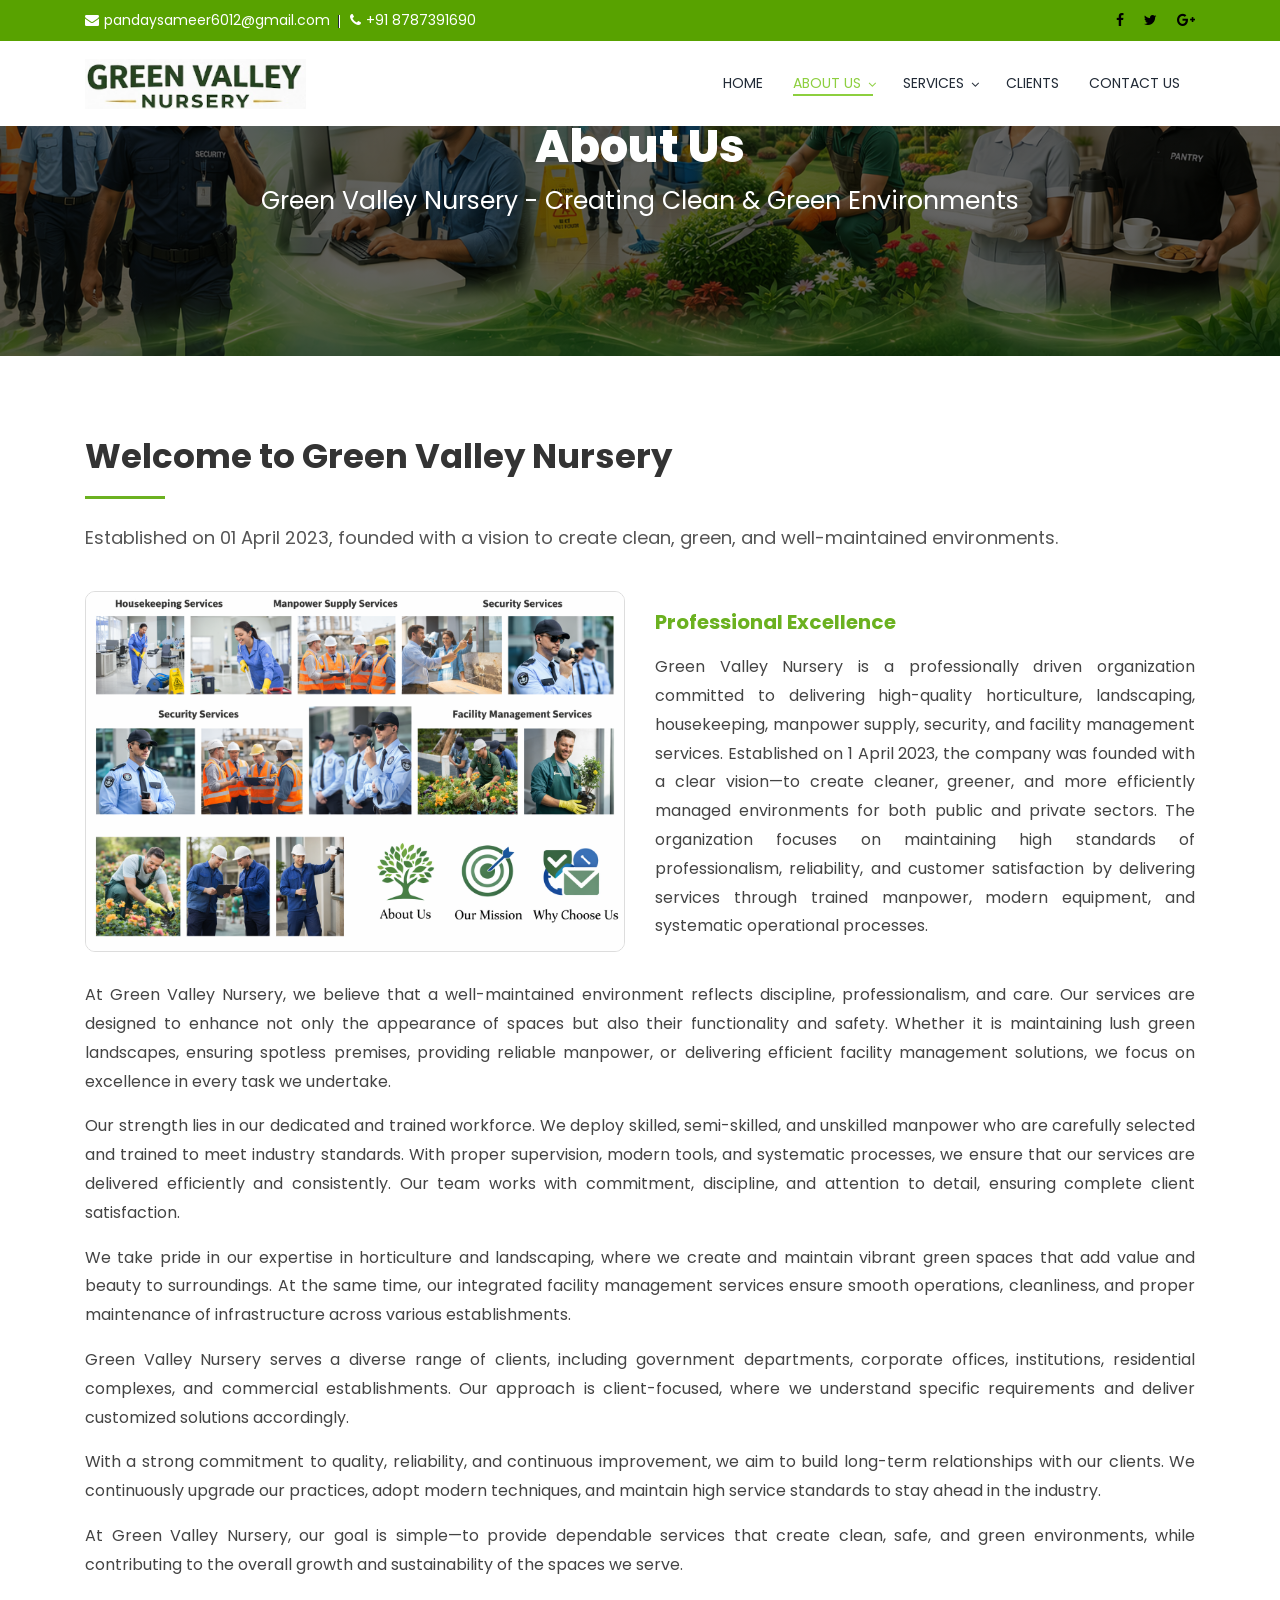
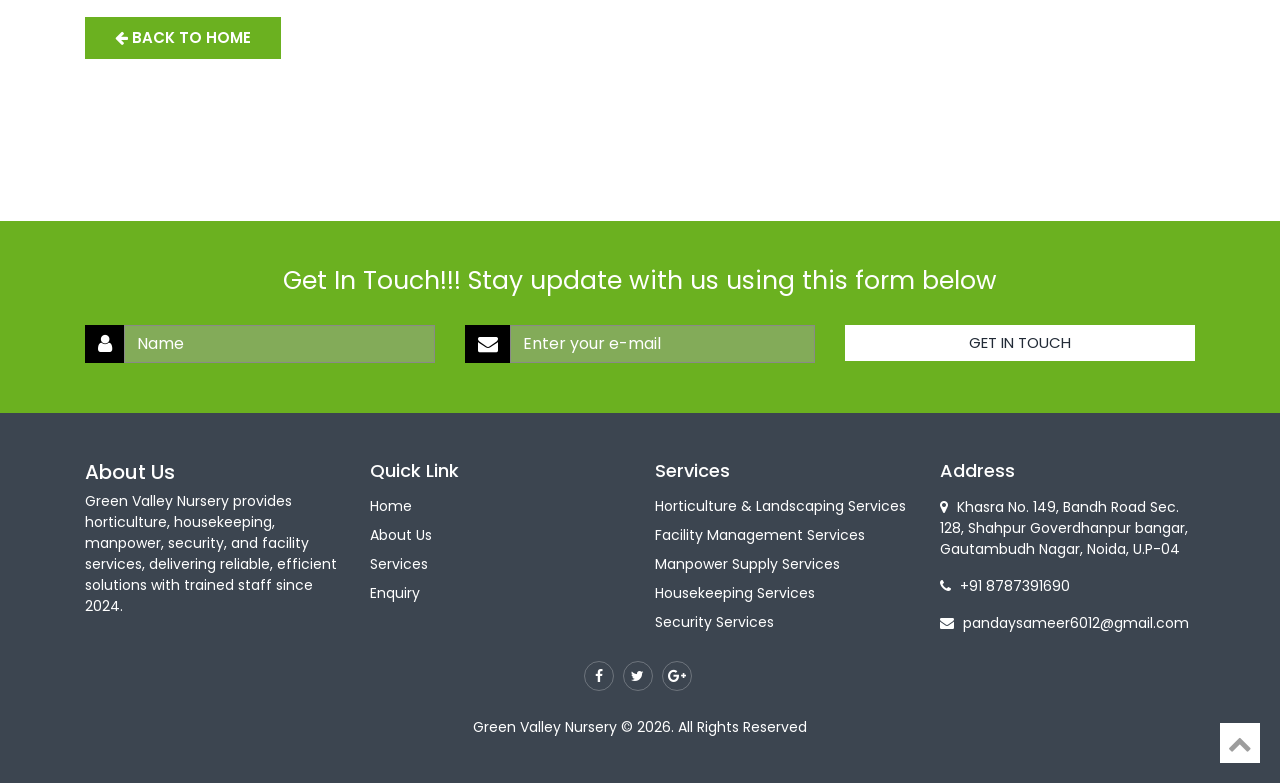
<file: about-green-valley.html>
<!DOCTYPE html>
<html lang="en">
<head>
    <meta charset="UTF-8">
    <meta http-equiv="X-UA-Compatible" content="IE=edge">
    <meta name="viewport" content="width=device-width, initial-scale=1, maximum-scale=1">
    <title>About Green Valley - Green Valley Nursery</title>
    
<link rel="stylesheet" href="css/bootstrap.min.css">
<link rel="stylesheet" href="https://cdnjs.cloudflare.com/ajax/libs/font-awesome/4.7.0/css/font-awesome.min.css">
<link rel="stylesheet" href="css/linearicon.css">
<link rel="stylesheet" href="css/styles.css">
<link rel="stylesheet" href="css/responsive-style.css">

    <style>
        /* Hover effect for Dropdown */
        .nav-item.dropdown:hover .dropdown-menu { display: block; margin-top: 0; }
        .dropdown-item:hover { background-color: #6bb120; color: #fff !important; }
        
        .inner-banner { 
            background: linear-gradient(rgba(0,0,0,0.6), rgba(0,0,0,0.6)), url('ImgHome1.png') center/cover; 
            padding: 120px 0; 
            text-align: center; 
            color: #fff; 
        }
        .about-content-section { padding: 80px 0; }
        .title-bold { font-weight: 700; color: #333; margin-bottom: 20px; }
        .green-line { width: 80px; height: 3px; background: #6bb120; margin-bottom: 25px; }

        /* COMMON MOBILE MENU FIX */
        @media (max-width: 991px) {
            .navbar-toggler {
                display: block !important;
                background: #6bb120 !important;
                border: 2px solid #ffffff !important;
                padding: 2px 10px !important;
                border-radius: 5px !important;
                outline: none !important;
                margin: 10px 0;
            }
            .navbar-toggler::before {
                content: "\2630" !important;
                color: #ffffff !important;
                font-size: 24px !important;
                font-weight: bold !important;
            }
            .navbar-toggler-icon, .navbar-toggler i { display: none !important; }
            #navbarSupportedContent {
                background-color: #ffffff !important;
                position: absolute !important;
                top: 100% !important;
                left: 0 !important;
                width: 100% !important;
                box-shadow: 0px 10px 25px rgba(0,0,0,0.2) !important;
                border-top: 4px solid #6bb120 !important;
                z-index: 10000 !important;
            }
            .navbar-nav .nav-link {
                padding: 15px 25px !important;
                font-size: 16px !important;
                font-weight: bold !important;
                color: #333 !important;
                text-align: left !important;
            }
        }
    </style>
</head>
<body>

    <header id="top">
        <div class="most-top-info-wrapper">
            <div class="container">
                <div class="row">
                    <div class="col-md-12">
                        <div class="float-left">
                            <ul>
                                <li style="color:#fff"><i class="fa fa-envelope" style="color:#fff; margin-right:5px;"></i>pandaysameer6012@gmail.com</li>
                                <li style="color:#fff"><i class="fa fa-phone" style="color:#fff; margin-right:5px;"></i>+91 8787391690</li>
                            </ul>
                        </div>
                        <div class="float-right">
                            <ul class="top-social-icon-list">
                                <li><a href="#"><i class="fa fa-facebook" aria-hidden="true"></i></a></li>
                                <li><a href="#"><i class="fa fa-twitter" aria-hidden="true"></i></a></li>
                                <li><a href="#"><i class="fa fa-google-plus" aria-hidden="true"></i></a></li>
                            </ul>
                        </div>
                        <div class="clearfix"></div>
                    </div>
                </div>
            </div>
        </div>

        <nav class="navbar navbar-expand-lg navbar-light top-navbar">
            <div class="container">
                <a class="navbar-brand" href="index.html"><img src="Logo.png" alt="logo" height="50"/></a>
                
                <button class="navbar-toggler" type="button"></button>

                <div class="collapse navbar-collapse justify-content-end" id="navbarSupportedContent">
                    <ul class="navbar-nav">
                        <li class="nav-item"><a class="nav-link" href="index.html">HOME</a></li>
                        <li class="nav-item dropdown active">
                            <a class="nav-link dropdown-toggle" href="#" data-toggle="dropdown">ABOUT US <i class="fa fa-angle-down"></i></a>
                            <div class="dropdown-menu">
                                <a class="dropdown-item active" href="about-green-valley.html" style="background-color:#6bb120; color:#fff;">About Green Valley</a>
                                <a class="dropdown-item" href="mission-vision.html">Our Mission & Vision</a>
                                <a class="dropdown-item" href="organization-structure.html">Organization Structure</a>
                                <a class="dropdown-item" href="business-verticals.html">Our Business Verticals</a>
                            </div>
                        </li>
                        <li class="nav-item dropdown">
                            <a class="nav-link dropdown-toggle" href="#" data-toggle="dropdown">SERVICES <i class="fa fa-angle-down"></i></a>
                            <div class="dropdown-menu">
                                <a class="dropdown-item" href="horticulture.html">Horticulture & Landscaping services</a>
                                <a class="dropdown-item" href="facilitymanagement.html">Facility Management Services</a>
                                <a class="dropdown-item" href="housekeeping.html">Housekeeping Services</a>
                                <a class="dropdown-item" href="security.html">Security Services</a>
                            </div>
                        </li>
                        <li class="nav-item"><a class="nav-link" href="clients.html">CLIENTS</a></li>
                        <li class="nav-item"><a class="nav-link" href="contact.html">CONTACT US</a></li>
                    </ul>
                </div>
            </div>
        </nav>
    </header>

    <section class="inner-banner">
        <div class="container">
            <h2 style="font-size: 45px; font-weight: 800;color: #fff;">About Us</h2>
            <p style="font-size: 25px;">Green Valley Nursery - Creating Clean & Green Environments</p>
        </div>
    </section>

    <section class="about-content-section">
        <div class="container">
            <div class="row">
                <div class="col-md-12">
                    <h2 class="title-bold">Welcome to Green Valley Nursery</h2>
                    <div class="green-line"></div>
                    <p class="sub-title" style="font-size: 18px; color: #555; margin-bottom: 40px;">
                        Established on 01 April 2023, founded with a vision to create clean, green, and well-maintained environments.
                    </p>
                </div>
            </div>

            <div class="row">
                <div class="col-md-6">
                    <img src="about-green-valley.png" alt="About Image" class="img-fluid shadow-lg" style="width: 100%; border-radius: 10px; border: 1px solid #ddd;">
                </div>
                <div class="col-md-6" style="padding-top: 20px;">
                    <h3 style="color: #6bb120; font-weight: 700; margin-bottom: 20px;">Professional Excellence</h3>
                    <p align="justify" style="font-size: 16px; line-height: 1.8; color: #444;">
                        Green Valley Nursery is a professionally driven organization committed to delivering high-quality horticulture, landscaping, housekeeping, manpower supply, security, and facility management services. Established on 1 April 2023, the company was founded with a clear vision—to create cleaner, greener, and more efficiently managed environments for both public and private sectors. The organization focuses on maintaining high standards of professionalism, reliability, and customer satisfaction by delivering services through trained manpower, modern equipment, and systematic operational processes. 
                    </p>
                </div>
            </div>

            <div class="row mt-4">
                <div class="col-md-12">
                    <p align="justify" style="font-size: 16px; line-height: 1.8; color: #444;">
                        At Green Valley Nursery, we believe that a well-maintained environment reflects discipline, professionalism, and care. Our services are designed to enhance not only the appearance of spaces but also their functionality and safety. Whether it is maintaining lush green landscapes, ensuring spotless premises, providing reliable manpower, or delivering efficient facility management solutions, we focus on excellence in every task we undertake.
                    </p>
                    <p align="justify" style="font-size: 16px; line-height: 1.8; color: #444;">
                        Our strength lies in our dedicated and trained workforce. We deploy skilled, semi-skilled, and unskilled manpower who are carefully selected and trained to meet industry standards. With proper supervision, modern tools, and systematic processes, we ensure that our services are delivered efficiently and consistently. Our team works with commitment, discipline, and attention to detail, ensuring complete client satisfaction.
                    </p>
                    <p align="justify" style="font-size: 16px; line-height: 1.8; color: #444;">
                        We take pride in our expertise in horticulture and landscaping, where we create and maintain vibrant green spaces that add value and beauty to surroundings. At the same time, our integrated facility management services ensure smooth operations, cleanliness, and proper maintenance of infrastructure across various establishments.
                    </p>
                    <p align="justify" style="font-size: 16px; line-height: 1.8; color: #444;">
                        Green Valley Nursery serves a diverse range of clients, including government departments, corporate offices, institutions, residential complexes, and commercial establishments. Our approach is client-focused, where we understand specific requirements and deliver customized solutions accordingly.
                    </p>
                    <p align="justify" style="font-size: 16px; line-height: 1.8; color: #444;">
                        With a strong commitment to quality, reliability, and continuous improvement, we aim to build long-term relationships with our clients. We continuously upgrade our practices, adopt modern techniques, and maintain high service standards to stay ahead in the industry.
                    </p>
                    <p align="justify" style="font-size: 16px; line-height: 1.8; color: #444;">
                        At Green Valley Nursery, our goal is simple—to provide dependable services that create clean, safe, and green environments, while contributing to the overall growth and sustainability of the spaces we serve.
                    </p>
                    <br>
                    <a href="index.html" class="btn btn-success" style="background: #6bb120; border: none; padding: 12px 30px; font-weight: 600;">
                        <i class="fa fa-arrow-left"></i> BACK TO HOME
                    </a>
                </div>
            </div>
        </div>
    </section>

    <section class="seo-audit-section get-in-touch-section">
        <div class="container">
            <div class="row">
                <div class="col-md-12 seo-audit-title">
                    <h3>Get In Touch!!! Stay update with us using this form below</h3>
                </div>
            </div>
            <form id="getInTouch" class="validation-form">
                <div class="row">
                    <div class="col-md-4">
                        <div class="input-group">
                            <span class="input-group-addon"><i class="fa fa-user"></i></span>
                            <input type="text" class="form-control white-ph" placeholder="Name" name="GetinTouchName">
                        </div>
                    </div>
                    <div class="col-md-4">
                        <div class="input-group">
                            <span class="input-group-addon"><i class="fa fa-envelope"></i></span>
                            <input type="text" class="form-control white-ph" placeholder="Enter your e-mail" name="GetinTouchEmail">
                        </div>
                    </div>
                    <div class="col-md-4">
                        <div class="input-group">
                            <input type="Submit" class="form-control btn white-btn-lg" value="GET IN TOUCH" >
                        </div>
                    </div>
                </div>
            </form>
        </div>
    </section>

    <footer>
        <div class="container">
            <div class="row">
                <div class="col-md-3">
                    <h5 style="color:#fff">About Us</h5>
                    <p>Green Valley Nursery provides horticulture, housekeeping, manpower, security, and facility services, delivering reliable, efficient solutions with trained staff since 2024.</p>
                </div>
                <div class="col-md-3">
                    <ul>
                        <li><h5>Quick Link</h5></li>
                        <li><a href="index.html">Home</a></li>
                        <li><a href="about-green-valley.html">About Us</a></li>
                        <li><a href="radio-network-planing.html">Services</a></li>
                        <li><a href="contact.html">Enquiry</a></li>
                    </ul>
                </div>
                <div class="col-md-3">
                    <ul>
                        <li><h5>Services</h5></li>
                        <li><a href="horticulture.html">Horticulture & Landscaping Services</a></li>
                        <li><a href="facilitymanagement.html">Facility Management Services</a></li>
                        <li><a href="manpower.html">Manpower Supply Services</a></li>
                        <li><a href="housekeeping.html">Housekeeping Services</a></li>
                        <li><a href="security.html">Security Services</a></li>
                    </ul>
                </div>
                <div class="col-md-3">
                    <ul><li><h5>Address</h5></li></ul>
                    <p><i class="fa fa-map-marker" style="margin-right:5px;"></i> Khasra No. 149, Bandh Road Sec. 128, Shahpur Goverdhanpur bangar, Gautambudh Nagar, Noida, U.P-04</p>
                    <p><i class="fa fa-phone" style="margin-right:5px;"></i> +91 8787391690</p>
                    <p><i class="fa fa-envelope" style="margin-right:5px;"></i> pandaysameer6012@gmail.com</p>
                </div>
                <div class="col-md-12">
                    <ul class="footer-social-icon-list">
                        <li><a href="#"><i class="fa fa-facebook"></i></a></li>
                        <li><a href="#"><i class="fa fa-twitter"></i></a></li>
                        <li><a href="#"><i class="fa fa-google-plus"></i></a></li>
                    </ul>
                    <p class="copy-info">Green Valley Nursery &copy; 2026. All Rights Reserved</p>
                </div>
            </div>
        </div>
        <a class="top-btn page-scroll" href="#top"><i class="fa fa-chevron-up"></i></a>
    </footer>

    <script src="js/jquery-1.12.4.min.js"></script>
    <script src="js/bootstrap.min.js"></script>

</body>
</html>
<script type="text/javascript">
    $(document).ready(function() {
        
        // MOBILE TOGGLE FIX
        $('.navbar-toggler').on('click', function() {
            $('#navbarSupportedContent').toggleClass('show');
        });

        // 1. Purane Submit ko completely block karna
        $('#getInTouch').on('submit', function(e) {
            e.preventDefault();
        });

        // 2. SENDER: Button click par data uthana aur bhejna
        $('#getInTouch input[type="Submit"]').on('click', function(e) {
            e.preventDefault(); // Pop-up rokna
            
            var nameBox = $('input[name="GetinTouchName"]').val();
            var emailBox = $('input[name="GetinTouchEmail"]').val();
            
            if(nameBox || emailBox) {
                // URL ke through data bhej rahe hain
                window.location.href = 'contact.html?passName=' + encodeURIComponent(nameBox) + '&passEmail=' + encodeURIComponent(emailBox);
            }
            return false; 
        });

        // 3. RECEIVER: Contact page par URL se data nikal kar form me bharna
        function getParam(paramName) {
            var urlSearch = window.location.search.substring(1);
            var urlVariables = urlSearch.split('&');
            for (var i = 0; i < urlVariables.length; i++) {
                var paramArr = urlVariables[i].split('=');
                if (paramArr[0] === paramName) {
                    return decodeURIComponent(paramArr[1].replace(/\+/g, '%20')); // Data ko clean karna
                }
            }
            return null;
        }

        var urlName = getParam('passName');
        var urlEmail = getParam('passEmail');

        // Agar URL me Name aur Email mila, toh bade form me daal do
        if (urlName) {
            $('input[name="Full_Name"]').val(urlName);
        }
        if (urlEmail) {
            $('input[name="Email_Address"]').val(urlEmail);
        }
        
    });
</script>
</file>
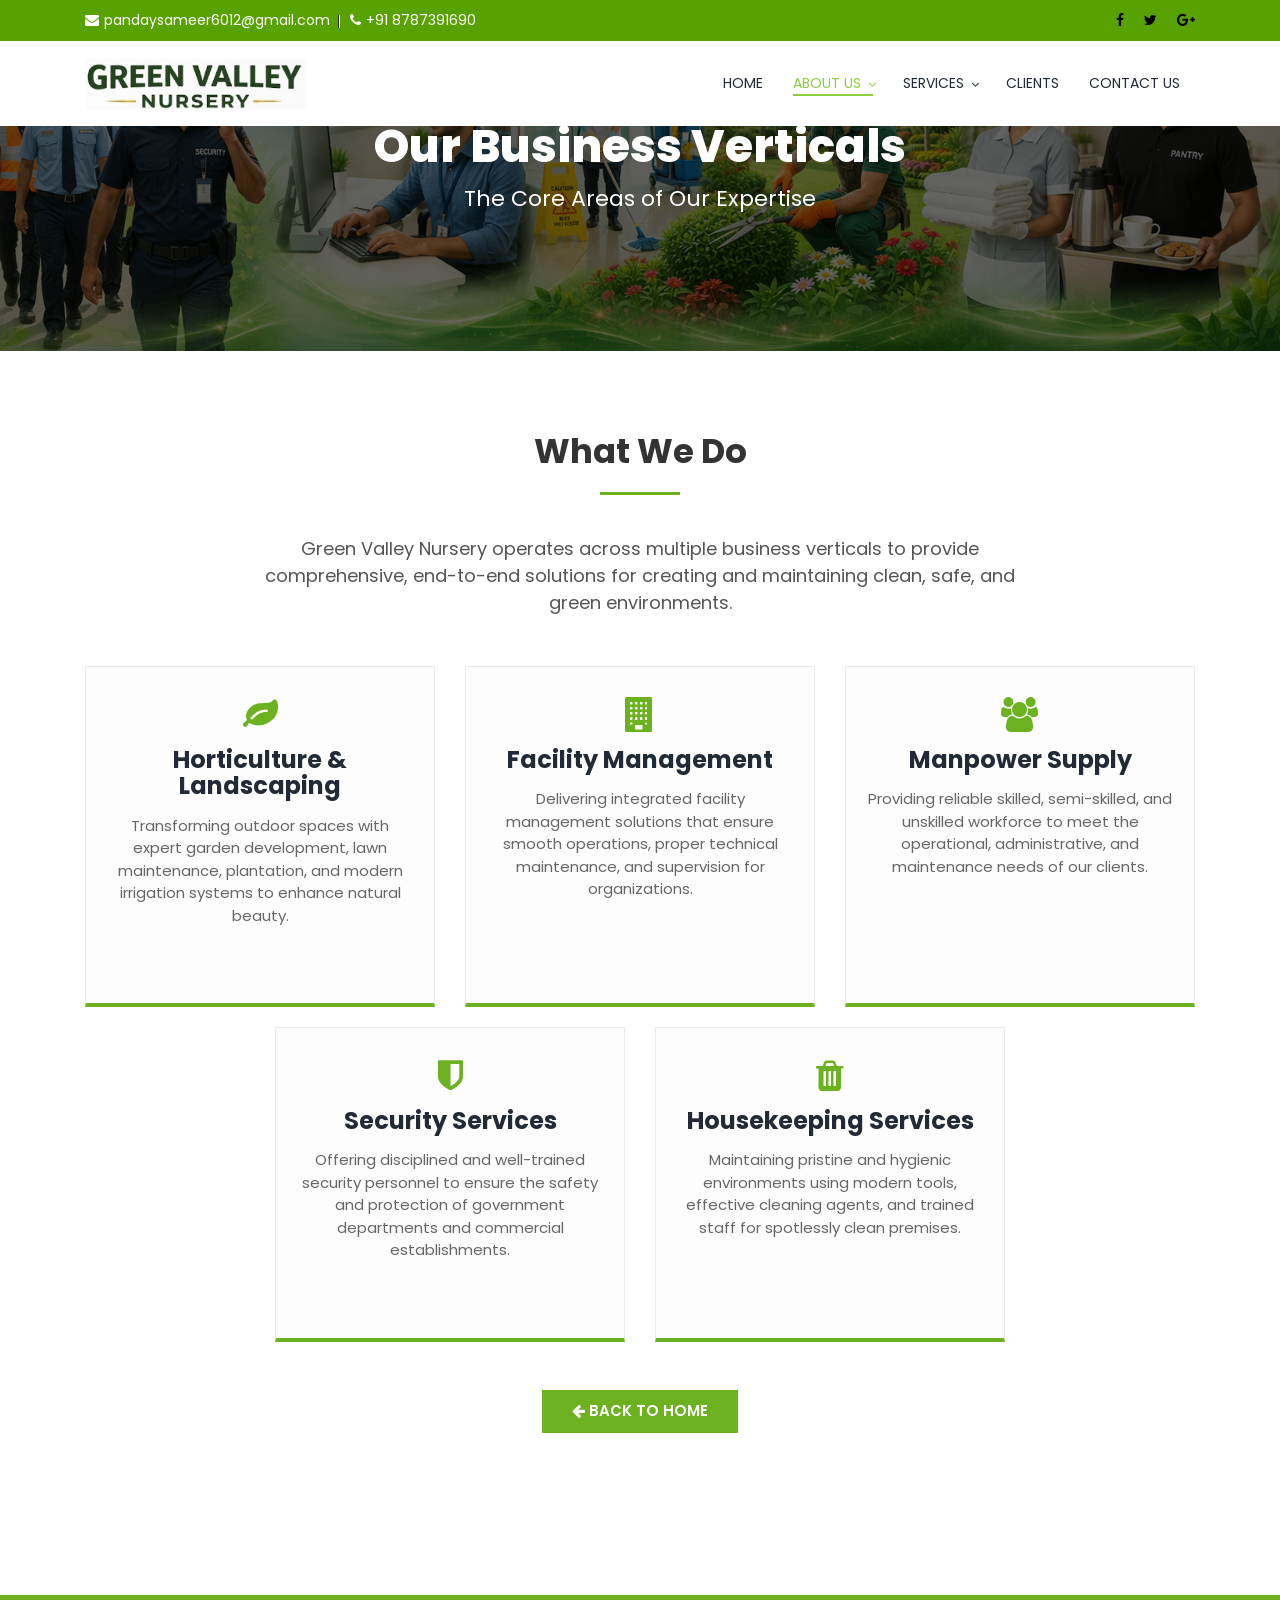
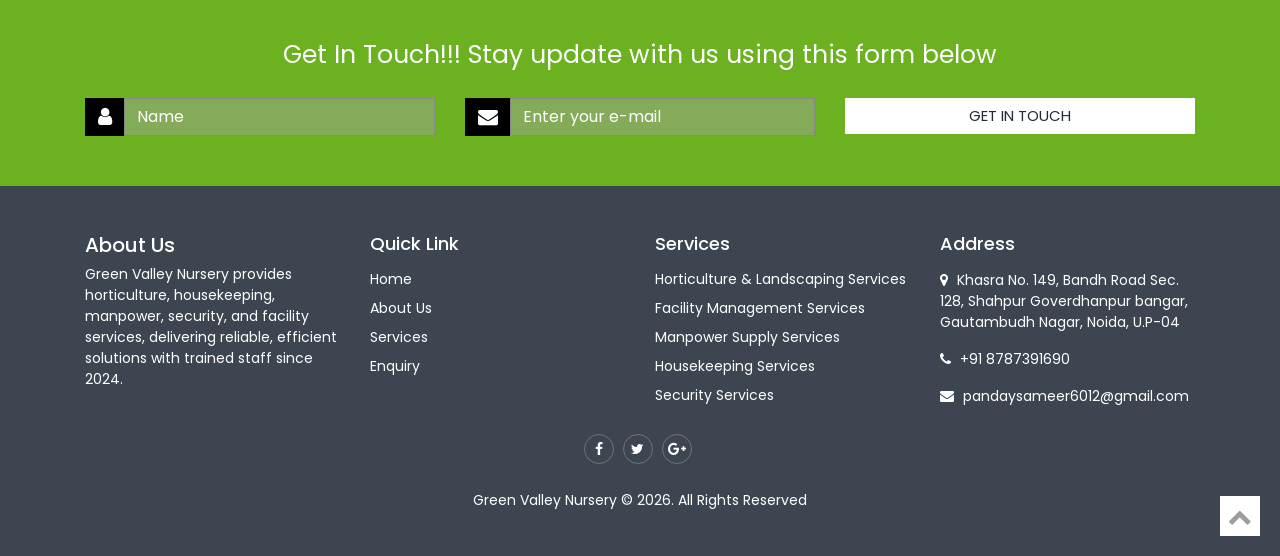
<file: business-verticals.html>
<!DOCTYPE html>
<html lang="en">
<head>
    <meta charset="UTF-8">
    <meta http-equiv="X-UA-Compatible" content="IE=edge">
    <meta name="viewport" content="width=device-width, initial-scale=1, maximum-scale=1">
    <title>Business Verticals - Green Valley Nursery</title>
    
    <link rel="stylesheet" href="css/bootstrap.min.css">
    <link rel="stylesheet" href="https://cdnjs.cloudflare.com/ajax/libs/font-awesome/4.7.0/css/font-awesome.min.css">
    <link rel="stylesheet" href="css/linearicon.css">
    <link rel="stylesheet" href="css/styles.css">
    <link rel="stylesheet" href="css/responsive-style.css">

    <style>
        /* Hover effect for Dropdown */
        .nav-item.dropdown:hover .dropdown-menu { display: block; margin-top: 0; }
        .dropdown-item:hover { background-color: #6bb120; color: #fff !important; }
        
        .inner-banner { 
            background: linear-gradient(rgba(0,0,0,0.6), rgba(0,0,0,0.6)), url('ImgHome1.png') center/cover; 
            padding: 120px 0; 
            text-align: center; 
            color: #fff; 
        }
        .about-content-section { padding: 80px 0; }
        .title-bold { font-weight: 700; color: #333; margin-bottom: 20px; }
        .green-line { width: 80px; height: 3px; background: #6bb120; margin-bottom: 25px; }
        
        /* Specific Styles for Business Vertical Boxes */
        .vertical-box {
            background: #fdfdfd;
            border: 1px solid #eaeaea;
            border-bottom: 4px solid #6bb120;
            padding: 30px 20px;
            margin-bottom: 30px;
            transition: 0.3s ease-in-out;
            height: 100%;
        }
        .vertical-box:hover {
            box-shadow: 0 10px 20px rgba(0,0,0,0.1);
            transform: translateY(-5px);
        }
        .vertical-box i {
            font-size: 35px;
            color: #6bb120;
            margin-bottom: 15px;
            display: inline-block;
        }

        /* COMMON MOBILE MENU FIX */
        @media (max-width: 991px) {
            .navbar-toggler {
                display: block !important;
                background: #6bb120 !important;
                border: 2px solid #ffffff !important;
                padding: 2px 10px !important;
                border-radius: 5px !important;
                outline: none !important;
                margin: 10px 0;
            }
            .navbar-toggler::before {
                content: "\2630" !important;
                color: #ffffff !important;
                font-size: 24px !important;
                font-weight: bold !important;
            }
            .navbar-toggler-icon, .navbar-toggler i { display: none !important; }
            #navbarSupportedContent {
                background-color: #ffffff !important;
                position: absolute !important;
                top: 100% !important;
                left: 0 !important;
                width: 100% !important;
                box-shadow: 0px 10px 25px rgba(0,0,0,0.2) !important;
                border-top: 4px solid #6bb120 !important;
                z-index: 10000 !important;
            }
            .navbar-nav .nav-link {
                padding: 15px 25px !important;
                font-size: 16px !important;
                font-weight: bold !important;
                color: #333 !important;
                text-align: left !important;
            }
        }
    </style>
</head>
<body>

    <header id="top">
        <div class="most-top-info-wrapper">
            <div class="container">
                <div class="row">
                    <div class="col-md-12">
                        <div class="float-left">
                            <ul>
                                <li style="color:#fff"><i class="fa fa-envelope" style="color:#fff; margin-right:5px;"></i>pandaysameer6012@gmail.com</li>
                                <li style="color:#fff"><i class="fa fa-phone" style="color:#fff; margin-right:5px;"></i>+91 8787391690</li>
                            </ul>
                        </div>
                        <div class="float-right">
                            <ul class="top-social-icon-list">
                                <li><a href="#"><i class="fa fa-facebook" aria-hidden="true"></i></a></li>
                                <li><a href="#"><i class="fa fa-twitter" aria-hidden="true"></i></a></li>
                                <li><a href="#"><i class="fa fa-google-plus" aria-hidden="true"></i></a></li>
                            </ul>
                        </div>
                        <div class="clearfix"></div>
                    </div>
                </div>
            </div>
        </div>

        <nav class="navbar navbar-expand-lg navbar-light top-navbar">
            <div class="container">
                <a class="navbar-brand" href="index.html"><img src="Logo.png" alt="logo" height="50"/></a>
                
                <button class="navbar-toggler" type="button"></button>

                <div class="collapse navbar-collapse justify-content-end" id="navbarSupportedContent">
                    <ul class="navbar-nav">
                        <li class="nav-item"><a class="nav-link" href="index.html">HOME</a></li>
                        <li class="nav-item dropdown active">
                            <a class="nav-link dropdown-toggle" href="#" data-toggle="dropdown">ABOUT US <i class="fa fa-angle-down"></i></a>
                            <div class="dropdown-menu">
                                <a class="dropdown-item" href="about-green-valley.html">About Green Valley</a>
                                <a class="dropdown-item" href="mission-vision.html">Our Mission & Vision</a>
                                <a class="dropdown-item" href="organization-structure.html">Organization Structure</a>
                                <a class="dropdown-item active" href="business-verticals.html" style="background-color:#6bb120; color:#fff;">Our Business Verticals</a>
                            </div>
                        </li>
                        <li class="nav-item dropdown">
                            <a class="nav-link dropdown-toggle" href="#" data-toggle="dropdown">SERVICES <i class="fa fa-angle-down"></i></a>
                            <div class="dropdown-menu">
                                <a class="dropdown-item" href="horticulture.html">Horticulture & Landscaping services</a>
                                <a class="dropdown-item" href="facilitymanagement.html">Facility Management Services</a>
                                <a class="dropdown-item" href="housekeeping.html">Housekeeping Services</a>
                                <a class="dropdown-item" href="security.html">Security Services</a>
                            </div>
                        </li>
                        <li class="nav-item"><a class="nav-link" href="clients.html">CLIENTS</a></li>
                        <li class="nav-item"><a class="nav-link" href="contact.html">CONTACT US</a></li>
                    </ul>
                </div>
            </div>
        </nav>
    </header>

    <section class="inner-banner">
        <div class="container">
            <h2 style="font-size: 45px; font-weight: 800;color: #fff;">Our Business Verticals</h2>
            <p style="font-size: 22px;">The Core Areas of Our Expertise</p>
        </div>
    </section>

    <section class="about-content-section">
        <div class="container">
            <div class="row">
                <div class="col-md-12 text-center">
                    <h2 class="title-bold">What We Do</h2>
                    <div class="green-line" style="margin: 0 auto 40px auto;"></div>
                    <p class="sub-title" style="font-size: 18px; color: #555; margin-bottom: 50px; max-width: 800px; margin-left: auto; margin-right: auto;">
                        Green Valley Nursery operates across multiple business verticals to provide comprehensive, end-to-end solutions for creating and maintaining clean, safe, and green environments.
                    </p>
                </div>
            </div>

            <div class="row">
                <div class="col-md-4">
                    <div class="vertical-box text-center">
                        <i class="fa fa-leaf"></i>
                        <h4 style="font-weight: 700; margin-bottom: 15px;">Horticulture & Landscaping</h4>
                        <p style="color: #666; font-size: 15px;">Transforming outdoor spaces with expert garden development, lawn maintenance, plantation, and modern irrigation systems to enhance natural beauty.</p>
                    </div>
                </div>

                <div class="col-md-4">
                    <div class="vertical-box text-center">
                        <i class="fa fa-building"></i>
                        <h4 style="font-weight: 700; margin-bottom: 15px;">Facility Management</h4>
                        <p style="color: #666; font-size: 15px;">Delivering integrated facility management solutions that ensure smooth operations, proper technical maintenance, and supervision for organizations.</p>
                    </div>
                </div>

                <div class="col-md-4">
                    <div class="vertical-box text-center">
                        <i class="fa fa-users"></i>
                        <h4 style="font-weight: 700; margin-bottom: 15px;">Manpower Supply</h4>
                        <p style="color: #666; font-size: 15px;">Providing reliable skilled, semi-skilled, and unskilled workforce to meet the operational, administrative, and maintenance needs of our clients.</p>
                    </div>
                </div>
            </div>

            <div class="row" style="margin-top: 20px; justify-content: center;">
                <div class="col-md-4">
                    <div class="vertical-box text-center">
                        <i class="fa fa-shield"></i>
                        <h4 style="font-weight: 700; margin-bottom: 15px;">Security Services</h4>
                        <p style="color: #666; font-size: 15px;">Offering disciplined and well-trained security personnel to ensure the safety and protection of government departments and commercial establishments.</p>
                    </div>
                </div>

                <div class="col-md-4">
                    <div class="vertical-box text-center">
                        <i class="fa fa-trash"></i>
                        <h4 style="font-weight: 700; margin-bottom: 15px;">Housekeeping Services</h4>
                        <p style="color: #666; font-size: 15px;">Maintaining pristine and hygienic environments using modern tools, effective cleaning agents, and trained staff for spotlessly clean premises.</p>
                    </div>
                </div>
            </div>

            <div class="row mt-5">
                <div class="col-md-12 text-center">
                    <a href="index.html" class="btn btn-success" style="background: #6bb120; border: none; padding: 12px 30px; font-weight: 600;">
                        <i class="fa fa-arrow-left"></i> BACK TO HOME
                    </a>
                </div>
            </div>
        </div>
    </section>

    <section class="seo-audit-section get-in-touch-section">
        <div class="container">
            <div class="row">
                <div class="col-md-12 seo-audit-title">
                    <h3>Get In Touch!!! Stay update with us using this form below</h3>
                </div>
            </div>
            <form id="getInTouch" class="validation-form">
                <div class="row">
                    <div class="col-md-4">
                        <div class="input-group">
                            <span class="input-group-addon"><i class="fa fa-user"></i></span>
                            <input type="text" class="form-control white-ph" placeholder="Name" name="GetinTouchName">
                        </div>
                    </div>
                    <div class="col-md-4">
                        <div class="input-group">
                            <span class="input-group-addon"><i class="fa fa-envelope"></i></span>
                            <input type="text" class="form-control white-ph" placeholder="Enter your e-mail" name="GetinTouchEmail">
                        </div>
                    </div>
                    <div class="col-md-4">
                        <div class="input-group">
                            <input type="Submit" class="form-control btn white-btn-lg" value="GET IN TOUCH" >
                        </div>
                    </div>
                </div>
            </form>
        </div>
    </section>

    <footer>
        <div class="container">
            <div class="row">
                <div class="col-md-3">
                    <h5 style="color:#fff">About Us</h5>
                    <p>Green Valley Nursery provides horticulture, housekeeping, manpower, security, and facility services, delivering reliable, efficient solutions with trained staff since 2024.</p>
                </div>
                <div class="col-md-3">
                    <ul>
                        <li><h5>Quick Link</h5></li>
                        <li><a href="index.html">Home</a></li>
                        <li><a href="about-green-valley.html">About Us</a></li>
                        <li><a href="radio-network-planing.html">Services</a></li>
                        <li><a href="contact.html">Enquiry</a></li>
                    </ul>
                </div>
                <div class="col-md-3">
                    <ul>
                        <li><h5>Services</h5></li>
                        <li><a href="horticulture.html">Horticulture & Landscaping Services</a></li>
                        <li><a href="facilitymanagement.html">Facility Management Services</a></li>
                        <li><a href="passive-operation-maintenance.html">Manpower Supply Services</a></li>
                        <li><a href="housekeeping.html">Housekeeping Services</a></li>
                        <li><a href="security.html">Security Services</a></li>
                    </ul>
                </div>
                <div class="col-md-3">
                    <ul><li><h5>Address</h5></li></ul>
                    <p><i class="fa fa-map-marker" style="margin-right:5px;"></i> Khasra No. 149, Bandh Road Sec. 128, Shahpur Goverdhanpur bangar, Gautambudh Nagar, Noida, U.P-04</p>
                    <p><i class="fa fa-phone" style="margin-right:5px;"></i> +91 8787391690</p>
                    <p><i class="fa fa-envelope" style="margin-right:5px;"></i> pandaysameer6012@gmail.com</p>
                </div>
                <div class="col-md-12">
                    <ul class="footer-social-icon-list">
                        <li><a href="#"><i class="fa fa-facebook"></i></a></li>
                        <li><a href="#"><i class="fa fa-twitter"></i></a></li>
                        <li><a href="#"><i class="fa fa-google-plus"></i></a></li>
                    </ul>
                    <p class="copy-info">Green Valley Nursery &copy; 2026. All Rights Reserved</p>
                </div>
            </div>
        </div>
        <a class="top-btn page-scroll" href="#top"><i class="fa fa-chevron-up"></i></a>
    </footer>

    <script src="js/jquery-1.12.4.min.js"></script>
    <script src="js/bootstrap.min.js"></script>
    
    <script type="text/javascript">
    $(document).ready(function() {
        // MOBILE TOGGLE FIX
        $('.navbar-toggler').on('click', function() {
            $('#navbarSupportedContent').toggleClass('show');
        });

        // 1. Purane Submit ko completely block karna
        $('#getInTouch').on('submit', function(e) {
            e.preventDefault();
        });

        // 2. SENDER: Button click par data uthana aur bhejna
        $('#getInTouch input[type="Submit"]').on('click', function(e) {
            e.preventDefault(); // Pop-up rokna
            var nameBox = $('input[name="GetinTouchName"]').val();
            var emailBox = $('input[name="GetinTouchEmail"]').val();
            if(nameBox || emailBox) {
                // URL ke through data bhej rahe hain
                window.location.href = 'contact.html?passName=' + encodeURIComponent(nameBox) + '&passEmail=' + encodeURIComponent(emailBox);
            }
            return false; 
        });

        // 3. RECEIVER: Contact page par URL se data nikal kar form me bharna
        function getParam(paramName) {
            var urlSearch = window.location.search.substring(1);
            var urlVariables = urlSearch.split('&');
            for (var i = 0; i < urlVariables.length; i++) {
                var paramArr = urlVariables[i].split('=');
                if (paramArr[0] === paramName) {
                    return decodeURIComponent(paramArr[1].replace(/\+/g, '%20')); // Data ko clean karna
                }
            }
            return null;
        }

        var urlName = getParam('passName');
        var urlEmail = getParam('passEmail');

        // Agar URL me Name aur Email mila, toh bade form me daal do
        if (urlName) { $('input[name="Full_Name"]').val(urlName); }
        if (urlEmail) { $('input[name="Email_Address"]').val(urlEmail); }
    });
    </script>
</body>
</html>
</file>
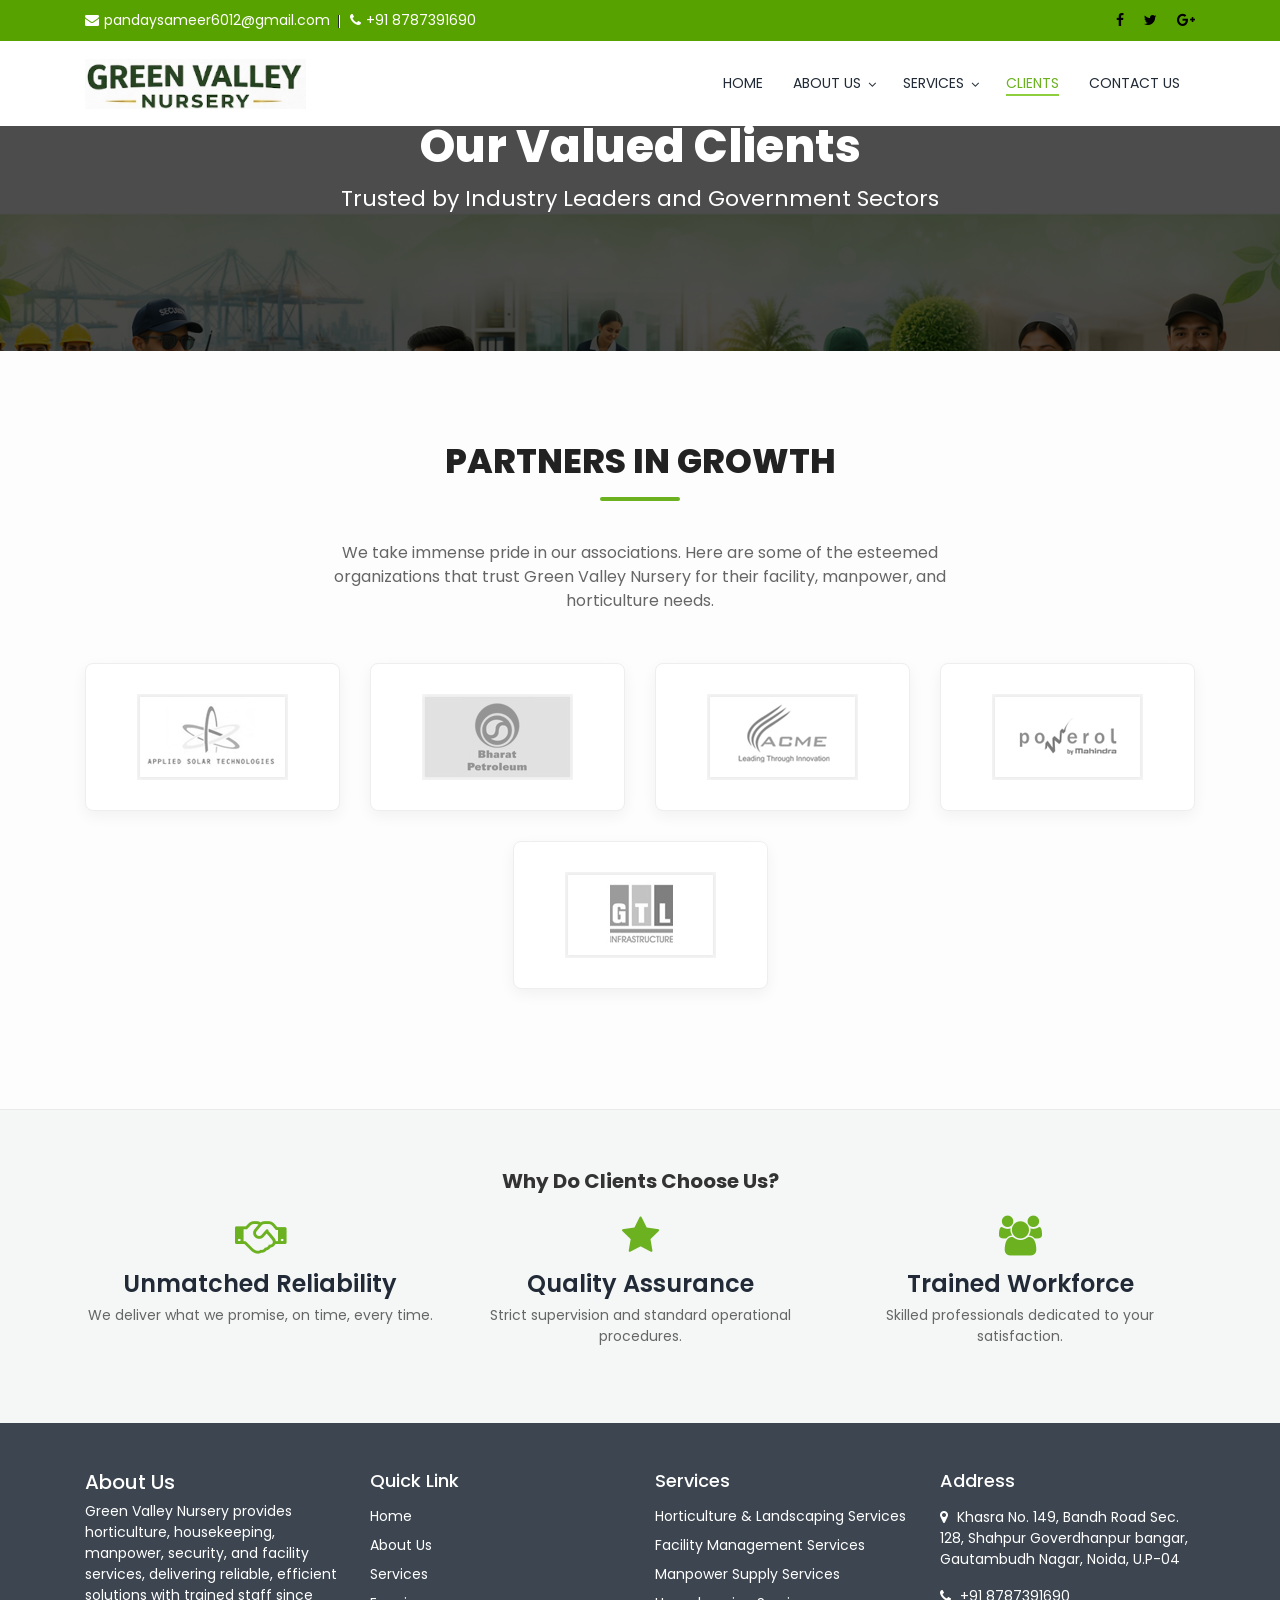
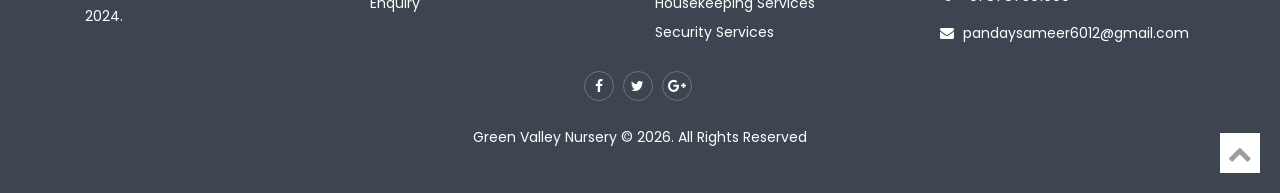
<file: clients.html>
<!DOCTYPE html>
<html lang="en">
<head>
    <meta charset="UTF-8">
    <meta http-equiv="X-UA-Compatible" content="IE=edge">
    <meta name="viewport" content="width=device-width, initial-scale=1, maximum-scale=1">
    <title>Our Clients - Green Valley Nursery</title>
    
    <link rel="stylesheet" href="css/bootstrap.min.css">
    <link rel="stylesheet" href="https://cdnjs.cloudflare.com/ajax/libs/font-awesome/4.7.0/css/font-awesome.min.css">
    <link rel="stylesheet" href="css/linearicon.css">
    <link rel="stylesheet" href="css/styles.css">
    <link rel="stylesheet" href="css/responsive-style.css">

    <style>
        .nav-item.dropdown:hover .dropdown-menu { display: block; margin-top: 0; }
        .dropdown-item:hover { background-color: #6bb120; color: #fff !important; }
        
        .inner-banner { 
            background: linear-gradient(rgba(0,0,0,0.7), rgba(0,0,0,0.7)), url('ImgHome1.png') center/cover fixed; 
            padding: 120px 0; 
            text-align: center; 
            color: #fff; 
        }
        
        .page-section { padding: 90px 0; background: #fdfdfd; }
        .title-bold { font-weight: 800; color: #222; text-transform: uppercase; margin-bottom: 15px; }
        .green-line { width: 80px; height: 4px; background: #6bb120; margin: 0 auto 40px auto; border-radius: 2px; }
        
        /* Client Grid Styling */
        .client-box {
            background: #fff;
            padding: 30px;
            border-radius: 8px;
            box-shadow: 0 5px 15px rgba(0,0,0,0.05);
            border: 1px solid #eee;
            margin-bottom: 30px;
            text-align: center;
            transition: all 0.3s ease;
        }
        .client-box:hover {
            transform: translateY(-5px);
            box-shadow: 0 15px 30px rgba(107, 177, 32, 0.15);
            border-color: #6bb120;
        }
        .client-box img {
            max-width: 100%;
            height: auto;
            filter: grayscale(100%);
            opacity: 0.7;
            transition: all 0.4s ease;
        }
        .client-box:hover img {
            filter: grayscale(0%);
            opacity: 1;
        }
        
        .trust-section { background: #f4f7f6; padding: 60px 0; border-top: 1px solid #eaeaea; }

        /* COMMON MOBILE MENU FIX */
        @media (max-width: 991px) {
            .navbar-toggler {
                display: block !important;
                background: #6bb120 !important;
                border: 2px solid #ffffff !important;
                padding: 2px 10px !important;
                border-radius: 5px !important;
                margin: 10px 0;
                outline: none !important;
            }
            .navbar-toggler::before {
                content: "\2630" !important;
                color: #ffffff !important;
                font-size: 24px !important;
                font-weight: bold !important;
            }
            .navbar-toggler-icon, .navbar-toggler i, .navbar-toggler span { display: none !important; }

            #navbarSupportedContent {
                background-color: #ffffff !important;
                position: absolute !important;
                top: 100% !important;
                left: 0 !important;
                width: 100% !important;
                box-shadow: 0px 10px 25px rgba(0,0,0,0.2) !important;
                border-top: 4px solid #6bb120 !important;
                z-index: 10000 !important;
                padding: 10px 0 !important;
            }
            .navbar-nav .nav-link {
                padding: 15px 25px !important;
                font-size: 16px !important;
                font-weight: bold !important;
                color: #333 !important;
                text-align: left !important;
                display: block !important;
            }
        }
    </style>
</head>
<body>

    <header id="top">
        <div class="most-top-info-wrapper">
            <div class="container">
                <div class="row">
                    <div class="col-md-12">
                        <div class="float-left">
                            <ul>
                                <li style="color:#fff"><i class="fa fa-envelope" style="color:#fff; margin-right:5px;"></i>pandaysameer6012@gmail.com</li>
                                <li style="color:#fff"><i class="fa fa-phone" style="color:#fff; margin-right:5px;"></i>+91 8787391690</li>
                            </ul>
                        </div>
                        <div class="float-right">
                            <ul class="top-social-icon-list">
                                <li><a href="#"><i class="fa fa-facebook" aria-hidden="true"></i></a></li>
                                <li><a href="#"><i class="fa fa-twitter" aria-hidden="true"></i></a></li>
                                <li><a href="#"><i class="fa fa-google-plus" aria-hidden="true"></i></a></li>
                            </ul>
                        </div>
                        <div class="clearfix"></div>
                    </div>
                </div>
            </div>
        </div>
        
        <nav class="navbar navbar-expand-lg navbar-light top-navbar">
            <div class="container">
                <a class="navbar-brand" href="index.html"><img src="Logo.png" alt="logo" height="50"/></a>
                
                <button class="navbar-toggler" type="button"></button>

                <div class="collapse navbar-collapse justify-content-end" id="navbarSupportedContent">
                    <ul class="navbar-nav">
                        <li class="nav-item"><a class="nav-link" href="index.html">HOME</a></li>
                        <li class="nav-item dropdown">
                            <a class="nav-link dropdown-toggle" href="#" data-toggle="dropdown">ABOUT US <i class="fa fa-angle-down"></i></a>
                            <div class="dropdown-menu">
                                <a class="dropdown-item" href="about-green-valley.html">About Green Valley</a>
                                <a class="dropdown-item" href="mission-vision.html">Our Mission & Vision</a>
                                <a class="dropdown-item" href="organization-structure.html">Organization Structure</a>
                                <a class="dropdown-item" href="business-verticals.html">Our Business Verticals</a>
                            </div>
                        </li>
                        <li class="nav-item dropdown">
                            <a class="nav-link dropdown-toggle" href="#" data-toggle="dropdown">SERVICES <i class="fa fa-angle-down"></i></a>
                            <div class="dropdown-menu">
                                <a class="dropdown-item" href="horticulture.html">Horticulture & Landscaping services</a>
                                <a class="dropdown-item" href="facilitymanagement.html">Facility Management Services</a>
                                <a class="dropdown-item" href="housekeeping.html">Housekeeping Services</a>
                                <a class="dropdown-item" href="security.html">Security Services</a>
                            </div>
                        </li>
                        <li class="nav-item active"><a class="nav-link" href="clients.html" style="color:#6bb120 !important;">CLIENTS</a></li>
                        <li class="nav-item"><a class="nav-link" href="contact.html">CONTACT US</a></li>
                    </ul>
                </div>
            </div>
        </nav>
    </header>

    <section class="inner-banner">
        <div class="container">
            <h2 style="font-size: 45px; font-weight: 800;color: #fff;">Our Valued Clients</h2>
            <p style="font-size: 22px;">Trusted by Industry Leaders and Government Sectors</p>
        </div>
    </section>

    <section class="page-section">
        <div class="container">
            <div class="row">
                <div class="col-md-12 text-center">
                    <h2 class="title-bold">Partners in Growth</h2>
                    <div class="green-line"></div>
                    <p style="font-size: 16px; color: #666; max-width: 700px; margin: 0 auto 50px auto;">
                        We take immense pride in our associations. Here are some of the esteemed organizations that trust Green Valley Nursery for their facility, manpower, and horticulture needs.
                    </p>
                </div>
            </div>

            <div class="row justify-content-center">
                <div class="col-md-3 col-sm-6"><div class="client-box"><img src="client-client1.jpg" alt="Client 1"></div></div>
                <div class="col-md-3 col-sm-6"><div class="client-box"><img src="client-client2.jpg" alt="Client 2"></div></div>
                <div class="col-md-3 col-sm-6"><div class="client-box"><img src="client-client3.jpg" alt="Client 3"></div></div>
                <div class="col-md-3 col-sm-6"><div class="client-box"><img src="client-client4.jpg" alt="Client 4"></div></div>
                <div class="col-md-3 col-sm-6"><div class="client-box"><img src="client-client5.jpg" alt="Client 5"></div></div>
            </div>
        </div>
    </section>

    <section class="trust-section text-center">
        <div class="container">
            <h3 style="font-weight: 700; color: #333; margin-bottom: 20px;">Why Do Clients Choose Us?</h3>
            <div class="row mt-4">
                <div class="col-md-4">
                    <i class="fa fa-handshake-o" style="font-size: 40px; color: #6bb120; margin-bottom: 15px;"></i>
                    <h4 style="font-weight: 600;">Unmatched Reliability</h4>
                    <p style="color: #666; font-size: 14px;">We deliver what we promise, on time, every time.</p>
                </div>
                <div class="col-md-4">
                    <i class="fa fa-star" style="font-size: 40px; color: #6bb120; margin-bottom: 15px;"></i>
                    <h4 style="font-weight: 600;">Quality Assurance</h4>
                    <p style="color: #666; font-size: 14px;">Strict supervision and standard operational procedures.</p>
                </div>
                <div class="col-md-4">
                    <i class="fa fa-users" style="font-size: 40px; color: #6bb120; margin-bottom: 15px;"></i>
                    <h4 style="font-weight: 600;">Trained Workforce</h4>
                    <p style="color: #666; font-size: 14px;">Skilled professionals dedicated to your satisfaction.</p>
                </div>
            </div>
        </div>
    </section>

    <footer>
        <div class="container">
            <div class="row">
                <div class="col-md-3">
                    <h5 style="color:#fff">About Us</h5>
                    <p>Green Valley Nursery provides horticulture, housekeeping, manpower, security, and facility services, delivering reliable, efficient solutions with trained staff since 2024.</p>
                </div>
                <div class="col-md-3">
                    <ul>
                        <li><h5>Quick Link</h5></li>
                        <li><a href="index.html">Home</a></li>
                        <li><a href="about-green-valley.html">About Us</a></li>
                        <li><a href="radio-network-planing.html">Services</a></li>
                        <li><a href="contact.html">Enquiry</a></li>
                    </ul>
                </div>
                <div class="col-md-3">
                    <ul>
                        <li><h5>Services</h5></li>
                        <li><a href="horticulture.html">Horticulture & Landscaping Services</a></li>
                        <li><a href="facilitymanagement.html">Facility Management Services</a></li>
                        <li><a href="passive-operation-maintenance.html">Manpower Supply Services</a></li>
                        <li><a href="housekeeping.html">Housekeeping Services</a></li>
                        <li><a href="security.html">Security Services</a></li>
                    </ul>
                </div>
                <div class="col-md-3">
                    <ul><li><h5>Address</h5></li></ul>
                    <p><i class="fa fa-map-marker" style="margin-right:5px;"></i> Khasra No. 149, Bandh Road Sec. 128, Shahpur Goverdhanpur bangar, Gautambudh Nagar, Noida, U.P-04</p>
                    <p><i class="fa fa-phone" style="margin-right:5px;"></i> +91 8787391690</p>
                    <p><i class="fa fa-envelope" style="margin-right:5px;"></i> pandaysameer6012@gmail.com</p>
                </div>
                <div class="col-md-12">
                    <ul class="footer-social-icon-list">
                        <li><a href="#"><i class="fa fa-facebook"></i></a></li>
                        <li><a href="#"><i class="fa fa-twitter"></i></a></li>
                        <li><a href="#"><i class="fa fa-google-plus"></i></a></li>
                    </ul>
                    <p class="copy-info">Green Valley Nursery &copy; 2026. All Rights Reserved</p>
                </div>
            </div>
        </div>
        <a class="top-btn page-scroll" href="#top"><i class="fa fa-chevron-up"></i></a>
    </footer>

    <script src="js/jquery-1.12.4.min.js"></script>
    <script src="js/bootstrap.min.js"></script>

    <script type="text/javascript">
    $(document).ready(function() {
        // MOBILE MENU TOGGLE FIX
        $('.navbar-toggler').on('click', function() {
            $('#navbarSupportedContent').toggleClass('show');
        });

        // FORM SUBMIT SCRIPT
        $('#getInTouch').on('submit', function(e) { e.preventDefault(); });
        $('#getInTouch input[type="Submit"]').on('click', function(e) {
            e.preventDefault();
            var nameBox = $('input[name="GetinTouchName"]').val();
            var emailBox = $('input[name="GetinTouchEmail"]').val();
            if(nameBox || emailBox) {
                window.location.href = 'contact.html?passName=' + encodeURIComponent(nameBox) + '&passEmail=' + encodeURIComponent(emailBox);
            }
            return false; 
        });
    });
    </script>
</body>
</html>
</file>
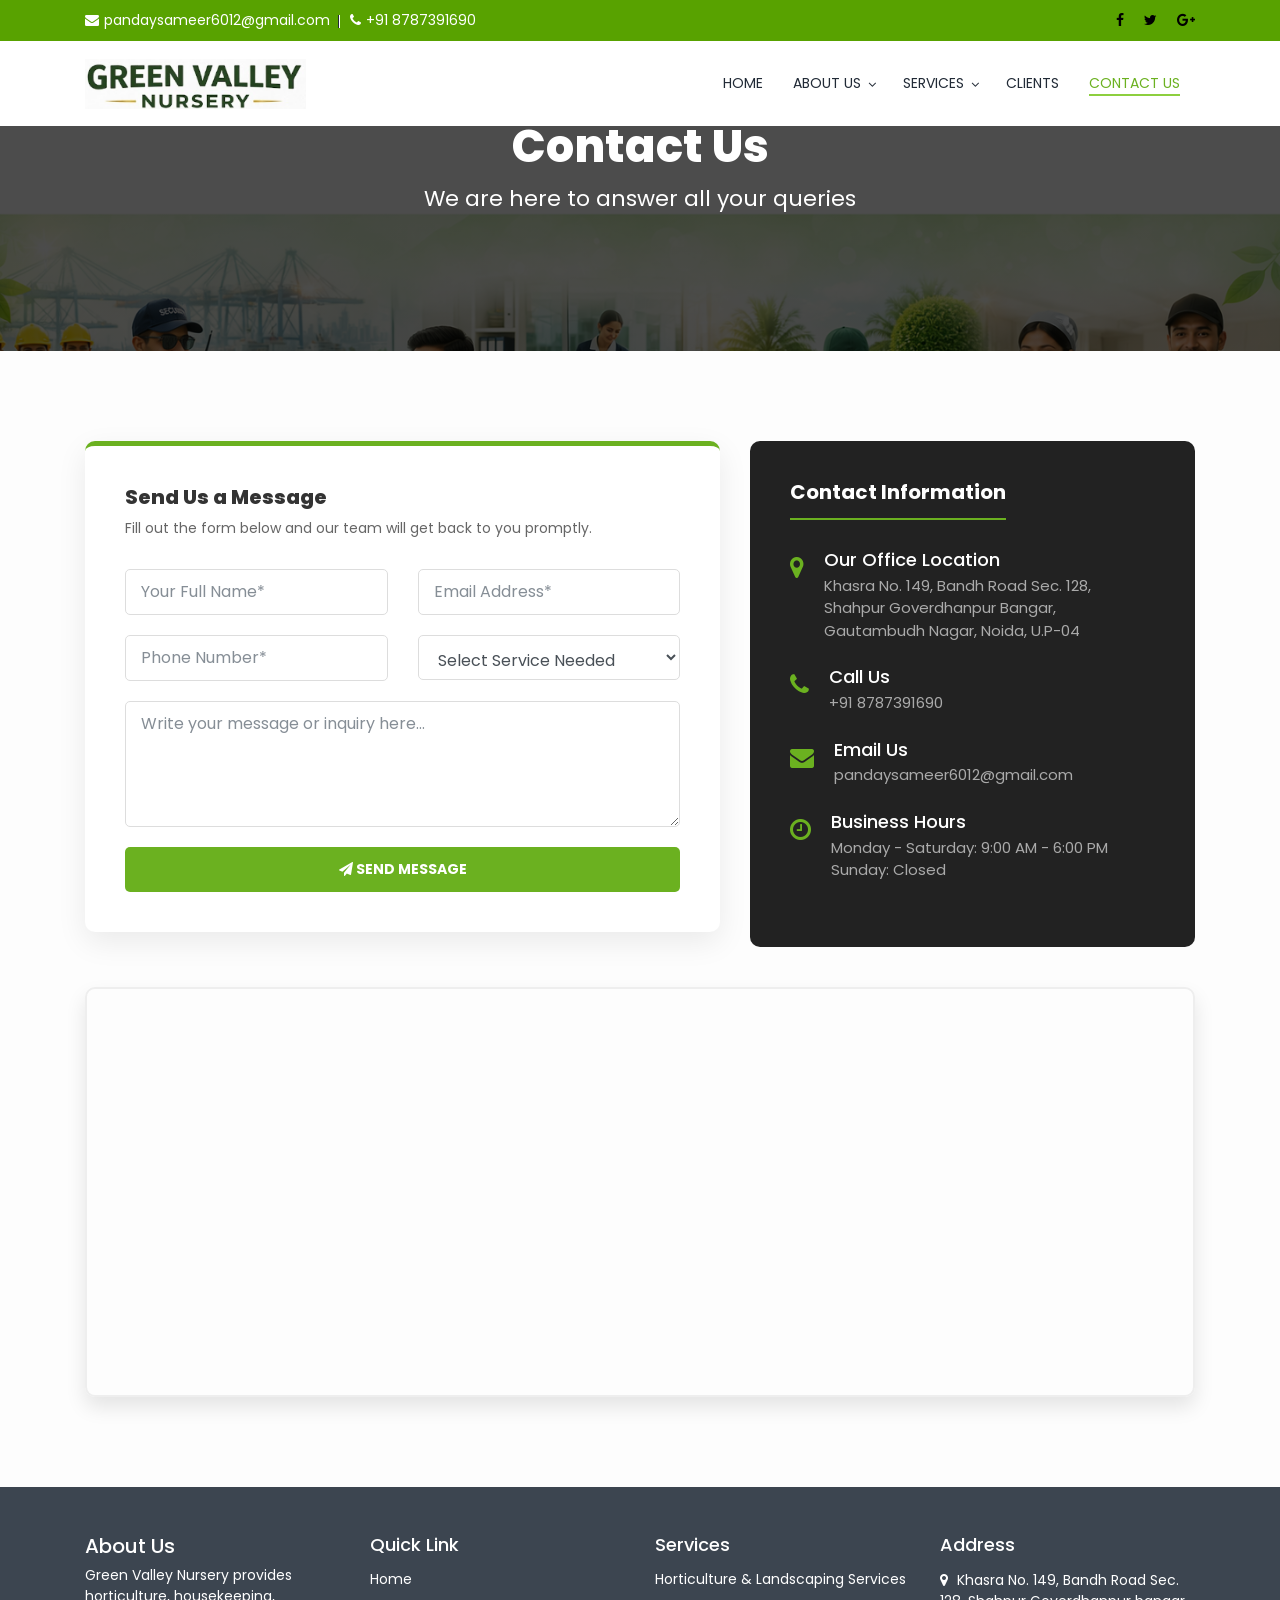
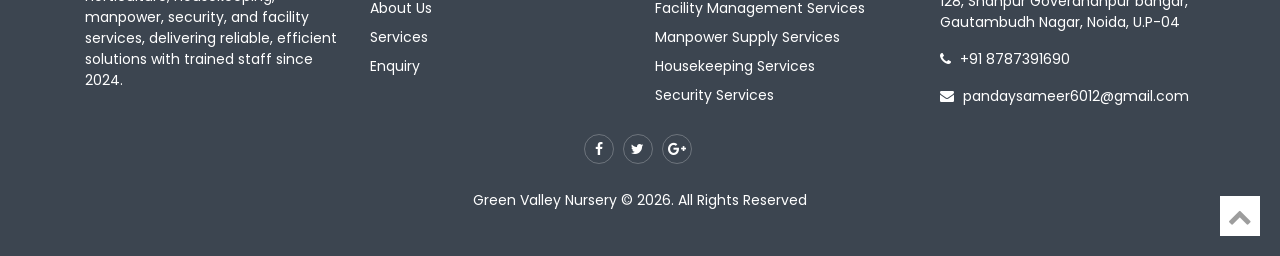
<file: contact.html>
<!DOCTYPE html>
<html lang="en">
<head>
    <meta charset="UTF-8">
    <meta http-equiv="X-UA-Compatible" content="IE=edge">
    <meta name="viewport" content="width=device-width, initial-scale=1, maximum-scale=1">
    <title>Contact Us - Green Valley Nursery</title>
    
    <link rel="stylesheet" href="css/bootstrap.min.css">
    <link rel="stylesheet" href="https://cdnjs.cloudflare.com/ajax/libs/font-awesome/4.7.0/css/font-awesome.min.css">
    <link rel="stylesheet" href="css/linearicon.css">
    <link rel="stylesheet" href="css/styles.css">
    <link rel="stylesheet" href="css/responsive-style.css">

    <style>
        .nav-item.dropdown:hover .dropdown-menu { display: block; margin-top: 0; }
        .dropdown-item:hover { background-color: #6bb120; color: #fff !important; }
        
        .inner-banner { 
            background: linear-gradient(rgba(0,0,0,0.7), rgba(0,0,0,0.7)), url('ImgHome1.png') center/cover fixed; 
            padding: 120px 0; 
            text-align: center; 
            color: #fff; 
        }
        
        .contact-section { padding: 90px 0; background: #fdfdfd; }
        
        /* Contact Form Styles */
        .contact-form-box {
            background: #fff;
            padding: 40px;
            border-radius: 10px;
            box-shadow: 0 10px 30px rgba(0,0,0,0.08);
            border-top: 5px solid #6bb120;
        }
        .contact-form-box .form-control {
            border-radius: 5px;
            margin-bottom: 20px;
            padding: 12px 15px;
            border: 1px solid #ddd;
        }
        .contact-form-box .form-control:focus { border-color: #6bb120; box-shadow: none; }
        .submit-btn {
            background: #6bb120; color: #fff; padding: 12px 30px; font-weight: 700;
            border: none; border-radius: 5px; width: 100%; transition: 0.3s;
        }
        .submit-btn:hover { background: #558c19; cursor: pointer; }

        /* Contact Info Styles */
        .contact-info-box {
            background: #222;
            color: #fff;
            padding: 40px;
            border-radius: 10px;
            height: 100%;
        }
        .contact-info-box h3 { color: #fff; font-weight: 700; margin-bottom: 30px; border-bottom: 2px solid #6bb120; padding-bottom: 15px; display: inline-block;}
        .info-item { display: flex; margin-bottom: 25px; }
        .info-item i { font-size: 24px; color: #6bb120; margin-right: 20px; margin-top: 5px; }
        .info-item h5 { color: #fff; font-size: 18px; margin-bottom: 5px; }
        .info-item p { color: #aaa; font-size: 15px; margin: 0; }
        
        .map-container { border-radius: 10px; overflow: hidden; margin-top: 40px; box-shadow: 0 10px 20px rgba(0,0,0,0.1); border: 2px solid #eee; }

        /* COMMON MOBILE MENU FIX */
        @media (max-width: 991px) {
            .navbar-toggler {
                display: block !important;
                background: #6bb120 !important;
                border: 2px solid #ffffff !important;
                padding: 2px 10px !important;
                border-radius: 5px !important;
                margin: 10px 0;
                outline: none !important;
            }
            .navbar-toggler::before {
                content: "\2630" !important;
                color: #ffffff !important;
                font-size: 24px !important;
                font-weight: bold !important;
            }
            .navbar-toggler-icon, .navbar-toggler i, .navbar-toggler span { display: none !important; }

            #navbarSupportedContent {
                background-color: #ffffff !important;
                position: absolute !important;
                top: 100% !important;
                left: 0 !important;
                width: 100% !important;
                box-shadow: 0px 10px 25px rgba(0,0,0,0.2) !important;
                border-top: 4px solid #6bb120 !important;
                z-index: 10000 !important;
            }
            .navbar-nav .nav-link {
                padding: 15px 25px !important;
                font-size: 16px !important;
                font-weight: bold !important;
                color: #333 !important;
                text-align: left !important;
                display: block !important;
            }
        }
    </style>
</head>
<body>

    <header id="top">
        <div class="most-top-info-wrapper">
            <div class="container">
                <div class="row">
                    <div class="col-md-12">
                        <div class="float-left">
                            <ul>
                                <li style="color:#fff"><i class="fa fa-envelope" style="color:#fff; margin-right:5px;"></i>pandaysameer6012@gmail.com</li>
                                <li style="color:#fff"><i class="fa fa-phone" style="color:#fff; margin-right:5px;"></i>+91 8787391690</li>
                            </ul>
                        </div>
                        <div class="float-right">
                            <ul class="top-social-icon-list">
                                <li><a href="#"><i class="fa fa-facebook" aria-hidden="true"></i></a></li>
                                <li><a href="#"><i class="fa fa-twitter" aria-hidden="true"></i></a></li>
                                <li><a href="#"><i class="fa fa-google-plus" aria-hidden="true"></i></a></li>
                            </ul>
                        </div>
                        <div class="clearfix"></div>
                    </div>
                </div>
            </div>
        </div>
        
        <nav class="navbar navbar-expand-lg navbar-light top-navbar">
            <div class="container">
                <a class="navbar-brand" href="index.html"><img src="Logo.png" alt="logo" height="50"/></a>
                
                <button class="navbar-toggler" type="button"></button>

                <div class="collapse navbar-collapse justify-content-end" id="navbarSupportedContent">
                    <ul class="navbar-nav">
                        <li class="nav-item"><a class="nav-link" href="index.html">HOME</a></li>
                        <li class="nav-item dropdown">
                            <a class="nav-link dropdown-toggle" href="#" data-toggle="dropdown">ABOUT US <i class="fa fa-angle-down"></i></a>
                            <div class="dropdown-menu">
                                <a class="dropdown-item" href="about-green-valley.html">About Green Valley</a>
                                <a class="dropdown-item" href="mission-vision.html">Our Mission & Vision</a>
                                <a class="dropdown-item" href="organization-structure.html">Organization Structure</a>
                                <a class="dropdown-item" href="business-verticals.html">Our Business Verticals</a>
                            </div>
                        </li>
                        <li class="nav-item dropdown">
                            <a class="nav-link dropdown-toggle" href="#" data-toggle="dropdown">SERVICES <i class="fa fa-angle-down"></i></a>
                            <div class="dropdown-menu">
                                <a class="dropdown-item" href="horticulture.html">Horticulture & Landscaping services</a>
                                <a class="dropdown-item" href="facilitymanagement.html">Facility Management Services</a>
                                <a class="dropdown-item" href="housekeeping.html">Housekeeping Services</a>
                                <a class="dropdown-item" href="security.html">Security Services</a>
                            </div>
                        </li>
                        <li class="nav-item"><a class="nav-link" href="clients.html">CLIENTS</a></li>
                        <li class="nav-item active"><a class="nav-link" href="contact.html" style="color:#6bb120 !important;">CONTACT US</a></li>
                    </ul>
                </div>
            </div>
        </nav>
    </header>

    <section class="inner-banner">
        <div class="container">
            <h2 style="font-size: 45px; font-weight: 800;color: #fff;">Contact Us</h2>
            <p style="font-size: 22px;">We are here to answer all your queries</p>
        </div>
    </section>

    <section class="contact-section">
        <div class="container">
            <div class="row">
                
                <div class="col-lg-7 col-md-12 mb-5 mb-lg-0">
                    <div class="contact-form-box">
                        <h3 style="font-weight: 800; color: #333; margin-bottom: 10px;">Send Us a Message</h3>
                        <p style="color: #666; margin-bottom: 30px;">Fill out the form below and our team will get back to you promptly.</p>
                        
                        <form action="https://formsubmit.co/rishichauhan.info@gmail.com" method="POST">
                            
                            <input type="hidden" name="_subject" value="New Enquiry from Green Valley Website!">
                            <input type="hidden" name="_captcha" value="true">

                            <div class="row">
                                <div class="col-md-6">
                                    <input type="text" name="Full_Name" class="form-control" placeholder="Your Full Name*" required>
                                </div>
                                <div class="col-md-6">
                                    <input type="email" name="Email_Address" class="form-control" placeholder="Email Address*" required>
                                </div>
                                <div class="col-md-6">
                                    <input type="text" name="Phone_Number" class="form-control" placeholder="Phone Number*" required>
                                </div>
                                <div class="col-md-6">
                                    <select name="Service_Needed" class="form-control" style="height: 45px;" required>
                                        <option value="">Select Service Needed</option>
                                        <option value="horticulture">Horticulture</option>
                                        <option value="facility">Facility Management</option>
                                        <option value="housekeeping">Housekeeping</option>
                                        <option value="security">Security Services</option>
                                    </select>
                                </div>
                                <div class="col-md-12">
                                    <textarea name="Message" class="form-control" rows="5" placeholder="Write your message or inquiry here..." required></textarea>
                                </div>
                                <div class="col-md-12">
                                    <button type="submit" class="submit-btn"><i class="fa fa-paper-plane"></i> SEND MESSAGE</button>
                                </div>
                            </div>
                        </form>
                    </div>
                </div>

                <div class="col-lg-5 col-md-12">
                    <div class="contact-info-box">
                        <h3>Contact Information</h3>
                        
                        <div class="info-item">
                            <i class="fa fa-map-marker"></i>
                            <div>
                                <h5>Our Office Location</h5>
                                <p>Khasra No. 149, Bandh Road Sec. 128,<br>Shahpur Goverdhanpur Bangar,<br>Gautambudh Nagar, Noida, U.P-04</p>
                            </div>
                        </div>
                        
                        <div class="info-item">
                            <i class="fa fa-phone"></i>
                            <div>
                                <h5>Call Us</h5>
                                <p>+91 8787391690</p>
                            </div>
                        </div>

                        <div class="info-item">
                            <i class="fa fa-envelope"></i>
                            <div>
                                <h5>Email Us</h5>
                                <p>pandaysameer6012@gmail.com</p>
                            </div>
                        </div>

                        <div class="info-item">
                            <i class="fa fa-clock-o"></i>
                            <div>
                                <h5>Business Hours</h5>
                                <p>Monday - Saturday: 9:00 AM - 6:00 PM<br>Sunday: Closed</p>
                            </div>
                        </div>
                    </div>
                </div>

            </div>

            <div class="row">
                <div class="col-md-12">
                    <div class="map-container">
                        <iframe src="https://www.google.com/maps/embed?pb=!1m18!1m12!1m3!1d3505.5186084050215!2d77.3551842755013!3d28.524103175724123!2m3!1f0!2f0!3f0!3m2!1i1024!2i768!4f13.1!3m3!1m2!1s0x390ce6603a6375f1%3A0xc31913c751939105!2sSector%20128%2C%20Noida%2C%20Uttar%20Pradesh!5e0!3m2!1sen!2sin!4v1711710000000!5m2!1sen!2sin" width="100%" height="400" style="border:0;" allowfullscreen="" loading="lazy" referrerpolicy="no-referrer-when-downgrade"></iframe>
                    </div>
                </div>
            </div>
        </div>
    </section>

    <footer>
        <div class="container">
            <div class="row">
                <div class="col-md-3">
                    <h5 style="color:#fff">About Us</h5>
                    <p>Green Valley Nursery provides horticulture, housekeeping, manpower, security, and facility services, delivering reliable, efficient solutions with trained staff since 2024.</p>
                </div>
                <div class="col-md-3">
                    <ul>
                        <li><h5>Quick Link</h5></li>
                        <li><a href="index.html">Home</a></li>
                        <li><a href="about-green-valley.html">About Us</a></li>
                        <li><a href="radio-network-planing.html">Services</a></li>
                        <li><a href="contact.html">Enquiry</a></li>
                    </ul>
                </div>
                <div class="col-md-3">
                    <ul>
                        <li><h5>Services</h5></li>
                        <li><a href="horticulture.html">Horticulture & Landscaping Services</a></li>
                        <li><a href="facilitymanagement.html">Facility Management Services</a></li>
                        <li><a href="passive-operation-maintenance.html">Manpower Supply Services</a></li>
                        <li><a href="housekeeping.html">Housekeeping Services</a></li>
                        <li><a href="security.html">Security Services</a></li>
                    </ul>
                </div>
                <div class="col-md-3">
                    <ul><li><h5>Address</h5></li></ul>
                    <p><i class="fa fa-map-marker" style="margin-right:5px;"></i> Khasra No. 149, Bandh Road Sec. 128, Shahpur Goverdhanpur bangar, Gautambudh Nagar, Noida, U.P-04</p>
                    <p><i class="fa fa-phone" style="margin-right:5px;"></i> +91 8787391690</p>
                    <p><i class="fa fa-envelope" style="margin-right:5px;"></i> pandaysameer6012@gmail.com</p>
                </div>
                <div class="col-md-12">
                    <ul class="footer-social-icon-list">
                        <li><a href="#"><i class="fa fa-facebook"></i></a></li>
                        <li><a href="#"><i class="fa fa-twitter"></i></a></li>
                        <li><a href="#"><i class="fa fa-google-plus"></i></a></li>
                    </ul>
                    <p class="copy-info">Green Valley Nursery &copy; 2026. All Rights Reserved</p>
                </div>
            </div>
        </div>
        <a class="top-btn page-scroll" href="#top"><i class="fa fa-chevron-up"></i></a>
    </footer>

    <script src="js/jquery-1.12.4.min.js"></script>
    <script src="js/bootstrap.min.js"></script>

    <script type="text/javascript">
    $(document).ready(function() {
        // MOBILE MENU TOGGLE FIX
        $('.navbar-toggler').on('click', function() {
            $('#navbarSupportedContent').toggleClass('show');
        });

        // URL Parameters logic for pre-filling form (RECEIVER)
        function getParam(paramName) {
            var urlSearch = window.location.search.substring(1);
            var urlVariables = urlSearch.split('&');
            for (var i = 0; i < urlVariables.length; i++) {
                var paramArr = urlVariables[i].split('=');
                if (paramArr[0] === paramName) {
                    return decodeURIComponent(paramArr[1].replace(/\+/g, '%20'));
                }
            }
            return null;
        }

        var urlName = getParam('passName');
        var urlEmail = getParam('passEmail');
        if (urlName) { $('input[name="Full_Name"]').val(urlName); }
        if (urlEmail) { $('input[name="Email_Address"]').val(urlEmail); }
    });
    </script>
</body>
</html>
</file>
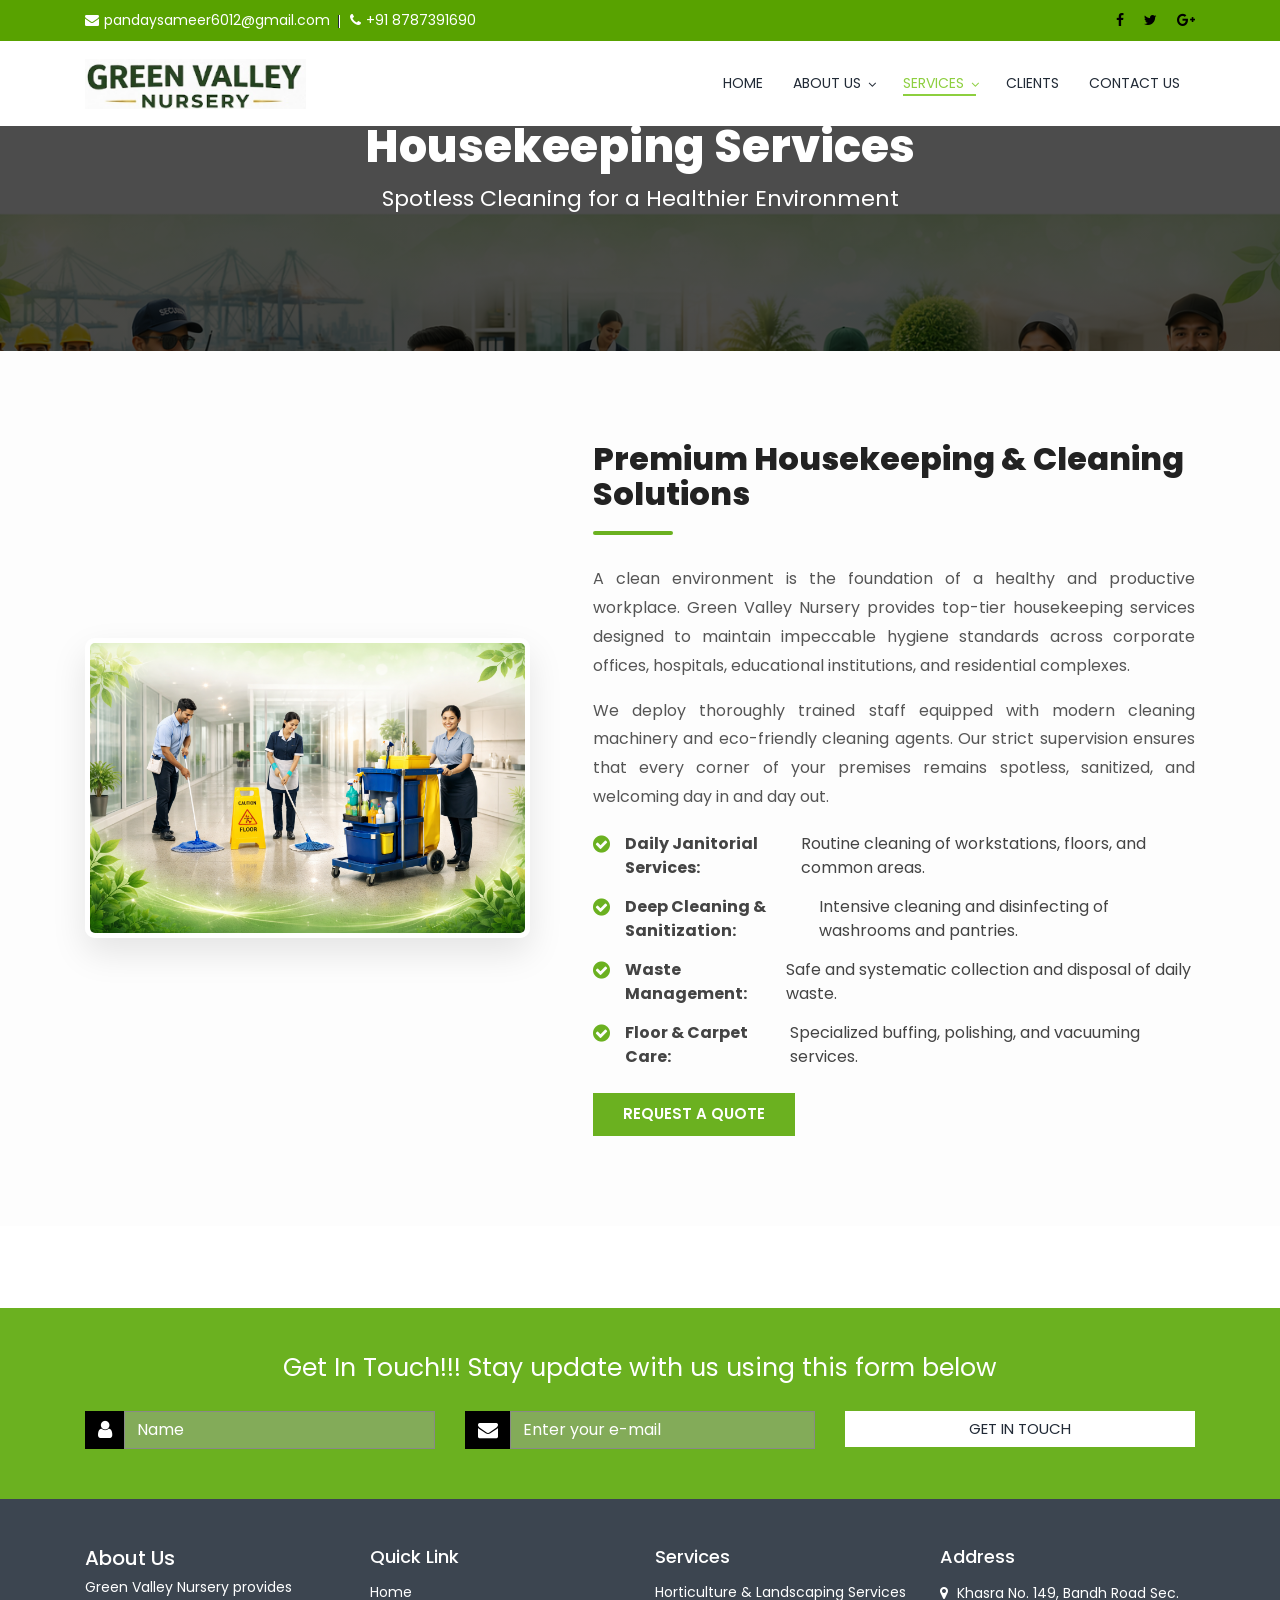
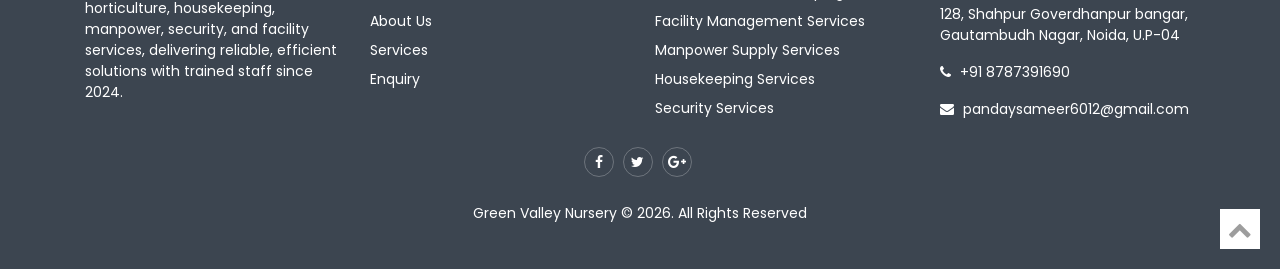
<file: housekeeping.html>
<!DOCTYPE html>
<html lang="en">
<head>
    <meta charset="UTF-8">
    <meta http-equiv="X-UA-Compatible" content="IE=edge">
    <meta name="viewport" content="width=device-width, initial-scale=1, maximum-scale=1">
    <title>Housekeeping Services - Green Valley Nursery</title>
    
    <link rel="stylesheet" href="css/bootstrap.min.css">
    <link rel="stylesheet" href="https://cdnjs.cloudflare.com/ajax/libs/font-awesome/4.7.0/css/font-awesome.min.css">
    <link rel="stylesheet" href="css/linearicon.css">
    <link rel="stylesheet" href="css/styles.css">
    <link rel="stylesheet" href="css/responsive-style.css">

    <style>
        .nav-item.dropdown:hover .dropdown-menu { display: block; margin-top: 0; }
        .dropdown-item:hover { background-color: #6bb120; color: #fff !important; }
        
        .inner-banner { 
            background: linear-gradient(rgba(0,0,0,0.7), rgba(0,0,0,0.7)), url('ImgHome1.png') center/cover fixed; 
            padding: 120px 0; 
            text-align: center; 
            color: #fff; 
        }
        
        .service-details-section { padding: 90px 0; background: #fdfdfd; }
        .service-title { font-weight: 800; color: #222; font-size: 32px; margin-bottom: 20px; }
        .green-line { width: 80px; height: 4px; background: #6bb120; margin-bottom: 30px; border-radius: 2px; }
        
        .service-img {
            width: 100%;
            border-radius: 10px;
            box-shadow: 0 15px 35px rgba(0,0,0,0.1);
            border: 5px solid #fff;
        }
        
        .feature-list { list-style: none; padding: 0; margin-top: 20px; }
        .feature-list li { margin-bottom: 15px; font-size: 16px; color: #444; display: flex; align-items: flex-start; }
        .feature-list li i { color: #6bb120; font-size: 20px; margin-right: 15px; margin-top: 2px; }

        /* COMMON MOBILE MENU FIX */
        @media (max-width: 991px) {
            .navbar-toggler {
                display: block !important;
                background: #6bb120 !important;
                border: 2px solid #ffffff !important;
                padding: 2px 10px !important;
                border-radius: 5px !important;
                margin: 10px 0;
            }
            .navbar-toggler::before {
                content: "\2630" !important;
                color: #ffffff !important;
                font-size: 24px !important;
                font-weight: bold !important;
            }
            .navbar-toggler-icon, .navbar-toggler i { display: none !important; }
            #navbarSupportedContent {
                background-color: #ffffff !important;
                position: absolute !important;
                top: 100% !important;
                left: 0 !important;
                width: 100% !important;
                box-shadow: 0px 10px 25px rgba(0,0,0,0.2) !important;
                border-top: 4px solid #6bb120 !important;
                z-index: 10000 !important;
            }
            .navbar-nav .nav-link {
                padding: 15px 25px !important;
                font-size: 16px !important;
                font-weight: bold !important;
                color: #333 !important;
                text-align: left !important;
            }
        }
    </style>
</head>
<body>

    <header id="top">
        <div class="most-top-info-wrapper">
            <div class="container">
                <div class="row">
                    <div class="col-md-12">
                        <div class="float-left">
                            <ul>
                                <li style="color:#fff"><i class="fa fa-envelope" style="color:#fff; margin-right:5px;"></i>pandaysameer6012@gmail.com</li>
                                <li style="color:#fff"><i class="fa fa-phone" style="color:#fff; margin-right:5px;"></i>+91 8787391690</li>
                            </ul>
                        </div>
                        <div class="float-right">
                            <ul class="top-social-icon-list">
                                <li><a href="#"><i class="fa fa-facebook" aria-hidden="true"></i></a></li>
                                <li><a href="#"><i class="fa fa-twitter" aria-hidden="true"></i></a></li>
                                <li><a href="#"><i class="fa fa-google-plus" aria-hidden="true"></i></a></li>
                            </ul>
                        </div>
                        <div class="clearfix"></div>
                    </div>
                </div>
            </div>
        </div>
        <nav class="navbar navbar-expand-lg navbar-light top-navbar">
            <div class="container">
                <a class="navbar-brand" href="index.html"><img src="Logo.png" alt="logo" height="50"/></a>
                
                <button class="navbar-toggler" type="button"></button>

                <div class="collapse navbar-collapse justify-content-end" id="navbarSupportedContent">
                    <ul class="navbar-nav">
                        <li class="nav-item"><a class="nav-link" href="index.html">HOME</a></li>
                        <li class="nav-item dropdown">
                            <a class="nav-link dropdown-toggle" href="#" data-toggle="dropdown">ABOUT US <i class="fa fa-angle-down"></i></a>
                            <div class="dropdown-menu">
                                <a class="dropdown-item" href="about-green-valley.html">About Green Valley</a>
                                <a class="dropdown-item" href="mission-vision.html">Our Mission & Vision</a>
                                <a class="dropdown-item" href="organization-structure.html">Organization Structure</a>
                                <a class="dropdown-item" href="business-verticals.html">Our Business Verticals</a>
                            </div>
                        </li>
                        <li class="nav-item dropdown active">
                            <a class="nav-link dropdown-toggle" href="#" data-toggle="dropdown">SERVICES <i class="fa fa-angle-down"></i></a>
                            <div class="dropdown-menu">
                                <a class="dropdown-item" href="horticulture.html">Horticulture & Landscaping services</a>
                                <a class="dropdown-item" href="facilitymanagement.html">Facility Management Services</a>
                                <a class="dropdown-item active" href="housekeeping.html" style="background-color:#6bb120; color:#fff;">Housekeeping Services</a>
                                <a class="dropdown-item" href="security.html">Security Services</a>
                            </div>
                        </li>
                        <li class="nav-item"><a class="nav-link" href="clients.html">CLIENTS</a></li>
                        <li class="nav-item"><a class="nav-link" href="contact.html">CONTACT US</a></li>
                    </ul>
                </div>
            </div>
        </nav>
    </header>

    <section class="inner-banner">
        <div class="container">
            <h2 style="font-size: 45px; font-weight: 800;color: #fff;">Housekeeping Services</h2>
            <p style="font-size: 22px;">Spotless Cleaning for a Healthier Environment</p>
        </div>
    </section>

    <section class="service-details-section">
        <div class="container">
            <div class="row align-items-center">
                <div class="col-lg-5 col-md-12 mb-5 mb-lg-0">
                    <img src="Housekeeping.png" alt="Housekeeping Services" class="service-img">
                </div>
                
                <div class="col-lg-7 col-md-12 pl-lg-5">
                    <h3 class="service-title">Premium Housekeeping & Cleaning Solutions</h3>
                    <div class="green-line"></div>
                    <p align="justify" style="font-size: 16px; line-height: 1.8; color: #555;">
                        A clean environment is the foundation of a healthy and productive workplace. Green Valley Nursery provides top-tier housekeeping services designed to maintain impeccable hygiene standards across corporate offices, hospitals, educational institutions, and residential complexes.
                    </p>
                    <p align="justify" style="font-size: 16px; line-height: 1.8; color: #555;">
                        We deploy thoroughly trained staff equipped with modern cleaning machinery and eco-friendly cleaning agents. Our strict supervision ensures that every corner of your premises remains spotless, sanitized, and welcoming day in and day out.
                    </p>
                    
                    <ul class="feature-list">
                        <li><i class="fa fa-check-circle"></i> <strong>Daily Janitorial Services:</strong> Routine cleaning of workstations, floors, and common areas.</li>
                        <li><i class="fa fa-check-circle"></i> <strong>Deep Cleaning & Sanitization:</strong> Intensive cleaning and disinfecting of washrooms and pantries.</li>
                        <li><i class="fa fa-check-circle"></i> <strong>Waste Management:</strong> Safe and systematic collection and disposal of daily waste.</li>
                        <li><i class="fa fa-check-circle"></i> <strong>Floor & Carpet Care:</strong> Specialized buffing, polishing, and vacuuming services.</li>
                    </ul>

                    <div class="mt-4">
                        <a href="contact.html" class="btn btn-success" style="background: #6bb120; border: none; padding: 12px 30px; font-weight: 600; text-transform: uppercase;">Request a Quote</a>
                    </div>
                </div>
            </div>
        </div>
    </section>

    <section class="seo-audit-section get-in-touch-section">
        <div class="container">
            <div class="row">
                <div class="col-md-12 seo-audit-title">
                    <h3>Get In Touch!!! Stay update with us using this form below</h3>
                </div>
            </div>
            <form id="getInTouch" class="validation-form">
                <div class="row">
                    <div class="col-md-4">
                        <div class="input-group">
                            <span class="input-group-addon"><i class="fa fa-user"></i></span>
                            <input type="text" class="form-control white-ph" placeholder="Name" name="GetinTouchName">
                        </div>
                    </div>
                    <div class="col-md-4">
                        <div class="input-group">
                            <span class="input-group-addon"><i class="fa fa-envelope"></i></span>
                            <input type="email" class="form-control white-ph" placeholder="Enter your e-mail" name="GetinTouchEmail">
                        </div>
                    </div>
                    <div class="col-md-4">
                        <div class="input-group">
                            <input type="Submit" class="form-control btn white-btn-lg" value="GET IN TOUCH" >
                        </div>
                    </div>
                </div>
            </form>
        </div>
    </section>

    <footer>
        <div class="container">
            <div class="row">
                <div class="col-md-3">
                    <h5 style="color:#fff">About Us</h5>
                    <p>Green Valley Nursery provides horticulture, housekeeping, manpower, security, and facility services, delivering reliable, efficient solutions with trained staff since 2024.</p>
                </div>
                <div class="col-md-3">
                    <ul>
                        <li><h5>Quick Link</h5></li>
                        <li><a href="index.html">Home</a></li>
                        <li><a href="about-green-valley.html">About Us</a></li>
                        <li><a href="radio-network-planing.html">Services</a></li>
                        <li><a href="contact.html">Enquiry</a></li>
                    </ul>
                </div>
                <div class="col-md-3">
                    <ul>
                        <li><h5>Services</h5></li>
                        <li><a href="horticulture.html">Horticulture & Landscaping Services</a></li>
                        <li><a href="facilitymanagement.html">Facility Management Services</a></li>
                        <li><a href="passive-operation-maintenance.html">Manpower Supply Services</a></li>
                        <li><a href="housekeeping.html">Housekeeping Services</a></li>
                        <li><a href="security.html">Security Services</a></li>
                    </ul>
                </div>
                <div class="col-md-3">
                    <ul><li><h5>Address</h5></li></ul>
                    <p><i class="fa fa-map-marker" style="margin-right:5px;"></i> Khasra No. 149, Bandh Road Sec. 128, Shahpur Goverdhanpur bangar, Gautambudh Nagar, Noida, U.P-04</p>
                    <p><i class="fa fa-phone" style="margin-right:5px;"></i> +91 8787391690</p>
                    <p><i class="fa fa-envelope" style="margin-right:5px;"></i> pandaysameer6012@gmail.com</p>
                </div>
                <div class="col-md-12">
                    <ul class="footer-social-icon-list">
                        <li><a href="#"><i class="fa fa-facebook"></i></a></li>
                        <li><a href="#"><i class="fa fa-twitter"></i></a></li>
                        <li><a href="#"><i class="fa fa-google-plus"></i></a></li>
                    </ul>
                    <p class="copy-info">Green Valley Nursery &copy; 2026. All Rights Reserved</p>
                </div>
            </div>
        </div>
        <a class="top-btn page-scroll" href="#top"><i class="fa fa-chevron-up"></i></a>
    </footer>

    <script src="js/jquery-1.12.4.min.js"></script>
    <script src="js/bootstrap.min.js"></script>

    <script type="text/javascript">
    $(document).ready(function() {
        // MOBILE MENU TOGGLE FIX
        $('.navbar-toggler').on('click', function() {
            $('#navbarSupportedContent').toggleClass('show');
        });

        // FORM SUBMIT SCRIPT
        $('#getInTouch').on('submit', function(e) { e.preventDefault(); });
        $('#getInTouch input[type="Submit"]').on('click', function(e) {
            e.preventDefault();
            var nameBox = $('input[name="GetinTouchName"]').val();
            var emailBox = $('input[name="GetinTouchEmail"]').val();
            if(nameBox || emailBox) {
                window.location.href = 'contact.html?passName=' + encodeURIComponent(nameBox) + '&passEmail=' + encodeURIComponent(emailBox);
            }
            return false; 
        });

        // URL Parameters logic
        function getParam(paramName) {
            var urlSearch = window.location.search.substring(1);
            var urlVariables = urlSearch.split('&');
            for (var i = 0; i < urlVariables.length; i++) {
                var paramArr = urlVariables[i].split('=');
                if (paramArr[0] === paramName) {
                    return decodeURIComponent(paramArr[1].replace(/\+/g, '%20'));
                }
            }
            return null;
        }

        var urlName = getParam('passName');
        var urlEmail = getParam('passEmail');
        if (urlName) { $('input[name="Full_Name"]').val(urlName); }
        if (urlEmail) { $('input[name="Email_Address"]').val(urlEmail); }
    });
    </script>
</body>
</html>
</file>
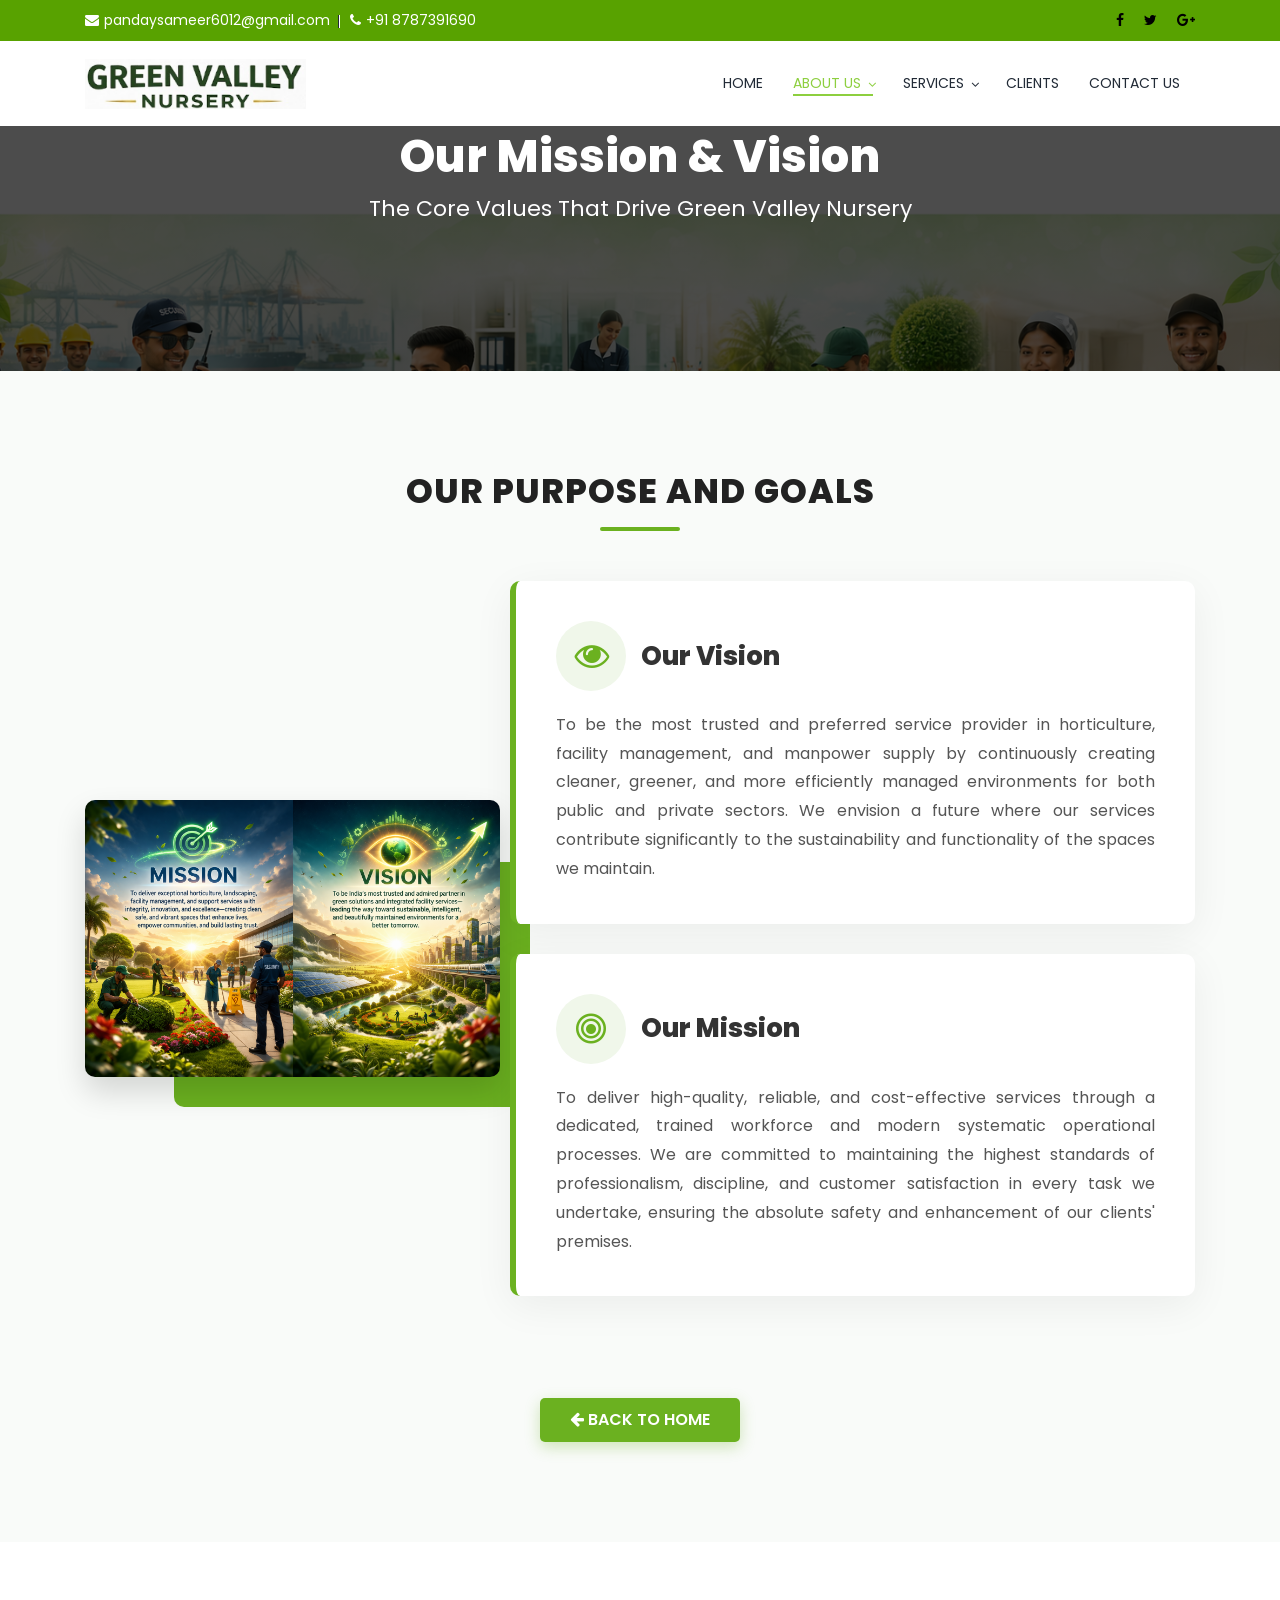
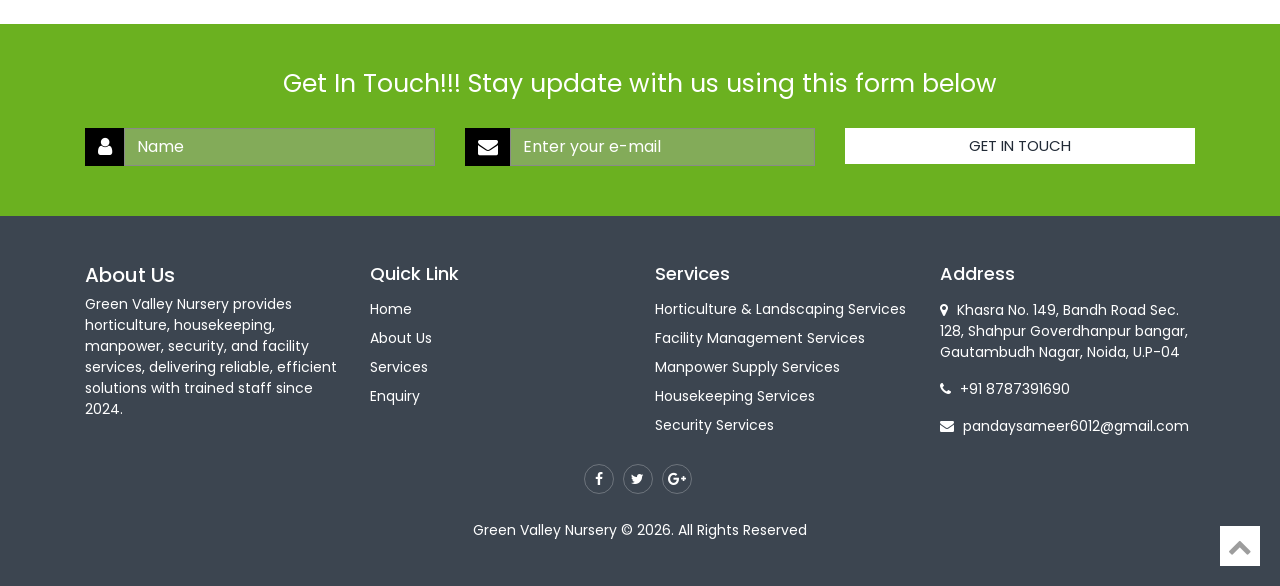
<file: mission-vision.html>
<!DOCTYPE html>
<html lang="en">
<head>
    <meta charset="UTF-8">
    <meta http-equiv="X-UA-Compatible" content="IE=edge">
    <meta name="viewport" content="width=device-width, initial-scale=1, maximum-scale=1">
    <title>Our Mission & Vision - Green Valley Nursery</title>
    
    <link rel="stylesheet" href="css/bootstrap.min.css">
    <link rel="stylesheet" href="https://cdnjs.cloudflare.com/ajax/libs/font-awesome/4.7.0/css/font-awesome.min.css">
    <link rel="stylesheet" href="css/linearicon.css">
    <link rel="stylesheet" href="css/styles.css">
    <link rel="stylesheet" href="css/responsive-style.css">

    <style>
        /* Hover effect for Dropdown */
        .nav-item.dropdown:hover .dropdown-menu { display: block; margin-top: 0; }
        .dropdown-item:hover { background-color: #6bb120; color: #fff !important; }
        
        /* Banner Styling */
        .inner-banner { 
            background: linear-gradient(rgba(0,0,0,0.7), rgba(0,0,0,0.7)), url('ImgHome1.png') center/cover fixed; 
            padding: 130px 0; 
            text-align: center; 
            color: #fff; 
        }
        
        .about-content-section { padding: 100px 0; background-color: #f9fbf9; }
        .title-bold { font-weight: 800; color: #222; margin-bottom: 15px; text-transform: uppercase; letter-spacing: 1px; }
        .green-line { width: 80px; height: 4px; background: #6bb120; margin-bottom: 30px; border-radius: 2px; }
        
        /* PREMIUM MISSION & VISION LAYOUT */
        .image-wrapper {
            position: relative;
            padding-right: 30px;
            padding-bottom: 30px;
            z-index: 1;
        }
        
        .image-wrapper::before {
            content: '';
            position: absolute;
            bottom: 0;
            right: 0;
            width: 80%;
            height: 80%;
            background-color: #6bb120;
            border-radius: 10px;
            z-index: -1;
        }

        .main-img {
            width: 100%;
            border-radius: 10px;
            box-shadow: 0 15px 30px rgba(0,0,0,0.15);
        }

        .premium-card {
            background: #fff;
            padding: 40px;
            border-radius: 10px;
            box-shadow: 0 10px 40px rgba(0,0,0,0.06);
            margin-bottom: 30px;
            position: relative;
            z-index: 2;
            border-left: 6px solid #6bb120;
            transition: all 0.4s ease;
        }

        @media (min-width: 992px) {
            .premium-card {
                margin-left: -50px; 
            }
        }

        .premium-card:hover {
            transform: translateX(10px);
            box-shadow: 0 15px 45px rgba(107, 177, 32, 0.15);
        }

        .premium-card-header {
            display: flex;
            align-items: center;
            margin-bottom: 20px;
        }

        .premium-card-header i {
            font-size: 35px;
            color: #6bb120;
            margin-right: 15px;
            background: #f0f7ea;
            width: 70px;
            height: 70px;
            display: flex;
            align-items: center;
            justify-content: center;
            border-radius: 50%;
        }

        .premium-card h3 {
            font-size: 26px;
            font-weight: 800;
            color: #333;
            margin: 0;
        }

        .premium-card p {
            font-size: 16px;
            line-height: 1.8;
            color: #555;
            margin: 0;
        }

        /* MOBILE MENU COMMON FIX */
        @media (max-width: 991px) {
            .navbar-toggler {
                display: block !important;
                background: #6bb120 !important;
                border: 2px solid #ffffff !important;
                padding: 2px 10px !important;
                border-radius: 5px !important;
                margin: 10px 0;
            }
            .navbar-toggler::before {
                content: "\2630" !important;
                color: #ffffff !important;
                font-size: 24px !important;
                font-weight: bold !important;
            }
            #navbarSupportedContent {
                background-color: #ffffff !important;
                position: absolute !important;
                top: 100% !important;
                left: 0 !important;
                width: 100% !important;
                box-shadow: 0px 10px 25px rgba(0,0,0,0.2) !important;
                border-top: 4px solid #6bb120 !important;
                z-index: 10000 !important;
            }
            .navbar-nav .nav-link {
                padding: 15px 25px !important;
                font-size: 16px !important;
                font-weight: bold !important;
                color: #333 !important;
                text-align: left !important;
            }
        }
    </style>
</head>
<body>

    <header id="top">
        <div class="most-top-info-wrapper">
            <div class="container">
                <div class="row">
                    <div class="col-md-12">
                        <div class="float-left">
                            <ul>
                                <li style="color:#fff"><i class="fa fa-envelope" style="color:#fff; margin-right:5px;"></i>pandaysameer6012@gmail.com</li>
                                <li style="color:#fff"><i class="fa fa-phone" style="color:#fff; margin-right:5px;"></i>+91 8787391690</li>
                            </ul>
                        </div>
                        <div class="float-right">
                            <ul class="top-social-icon-list">
                                <li><a href="#"><i class="fa fa-facebook" aria-hidden="true"></i></a></li>
                                <li><a href="#"><i class="fa fa-twitter" aria-hidden="true"></i></a></li>
                                <li><a href="#"><i class="fa fa-google-plus" aria-hidden="true"></i></a></li>
                            </ul>
                        </div>
                        <div class="clearfix"></div>
                    </div>
                </div>
            </div>
        </div>

        <nav class="navbar navbar-expand-lg navbar-light top-navbar">
            <div class="container">
                <a class="navbar-brand" href="index.html"><img src="Logo.png" alt="logo" height="50"/></a>
                
                <button class="navbar-toggler" type="button"></button>

                <div class="collapse navbar-collapse justify-content-end" id="navbarSupportedContent">
                    <ul class="navbar-nav">
                        <li class="nav-item"><a class="nav-link" href="index.html">HOME</a></li>
                        <li class="nav-item dropdown active">
                            <a class="nav-link dropdown-toggle" href="#" data-toggle="dropdown">ABOUT US <i class="fa fa-angle-down"></i></a>
                            <div class="dropdown-menu">
                                <a class="dropdown-item" href="about-green-valley.html">About Green Valley</a>
                                <a class="dropdown-item active" href="mission-vision.html" style="background-color:#6bb120; color:#fff;">Our Mission & Vision</a>
                                <a class="dropdown-item" href="organization-structure.html">Organization Structure</a>
                                <a class="dropdown-item" href="business-verticals.html">Our Business Verticals</a>
                            </div>
                        </li>
                        <li class="nav-item dropdown">
                            <a class="nav-link dropdown-toggle" href="#" data-toggle="dropdown">SERVICES <i class="fa fa-angle-down"></i></a>
                            <div class="dropdown-menu">
                                <a class="dropdown-item" href="horticulture.html">Horticulture & Landscaping services</a>
                                <a class="dropdown-item" href="facilitymanagement.html">Facility Management Services</a>
                                <a class="dropdown-item" href="housekeeping.html">Housekeeping Services</a>
                                <a class="dropdown-item" href="security.html">Security Services</a>
                            </div>
                        </li>
                        <li class="nav-item"><a class="nav-link" href="clients.html">CLIENTS</a></li>
                        <li class="nav-item"><a class="nav-link" href="contact.html">CONTACT US</a></li>
                    </ul>
                </div>
            </div>
        </nav>
    </header>

    <section class="inner-banner">
        <div class="container">
            <h2 style="font-size: 45px; font-weight: 800;color: #fff;">Our Mission & Vision</h2>
            <p style="font-size: 22px;">The Core Values That Drive Green Valley Nursery</p>
        </div>
    </section>

    <section class="about-content-section">
        <div class="container">
            <div class="row">
                <div class="col-md-12 text-center">
                    <h2 class="title-bold">Our Purpose and Goals</h2>
                    <div class="green-line" style="margin: 0 auto 50px auto;"></div>
                </div>
            </div>

            <div class="row align-items-center">
                <div class="col-lg-5 col-md-12 mb-5 mb-lg-0">
                    <div class="image-wrapper">
                        <img src="mission-vision.png" alt="Our Mission and Vision" class="main-img">
                    </div>
                </div>
                
                <div class="col-lg-7 col-md-12">
                    <div class="premium-card">
                        <div class="premium-card-header">
                            <i class="fa fa-eye"></i>
                            <h3>Our Vision</h3>
                        </div>
                        <p align="justify">
                            To be the most trusted and preferred service provider in horticulture, facility management, and manpower supply by continuously creating cleaner, greener, and more efficiently managed environments for both public and private sectors. We envision a future where our services contribute significantly to the sustainability and functionality of the spaces we maintain.
                        </p>
                    </div>

                    <div class="premium-card">
                        <div class="premium-card-header">
                            <i class="fa fa-bullseye"></i>
                            <h3>Our Mission</h3>
                        </div>
                        <p align="justify">
                            To deliver high-quality, reliable, and cost-effective services through a dedicated, trained workforce and modern systematic operational processes. We are committed to maintaining the highest standards of professionalism, discipline, and customer satisfaction in every task we undertake, ensuring the absolute safety and enhancement of our clients' premises.
                        </p>
                    </div>
                </div>
            </div>

            <div class="row mt-5">
                <div class="col-md-12 text-center mt-4">
                    <a href="index.html" class="btn btn-success" style="background: #6bb120; border: none; padding: 12px 30px; font-weight: 600; font-size: 16px; border-radius: 5px; box-shadow: 0 5px 15px rgba(107, 177, 32, 0.3);">
                        <i class="fa fa-arrow-left"></i> BACK TO HOME
                    </a>
                </div>
            </div>
        </div>
    </section>

    <section class="seo-audit-section get-in-touch-section">
        <div class="container">
            <div class="row">
                <div class="col-md-12 seo-audit-title">
                    <h3>Get In Touch!!! Stay update with us using this form below</h3>
                </div>
            </div>
            <form id="getInTouch" class="validation-form">
                <div class="row">
                    <div class="col-md-4">
                        <div class="input-group">
                            <span class="input-group-addon"><i class="fa fa-user"></i></span>
                            <input type="text" class="form-control white-ph" placeholder="Name" name="GetinTouchName">
                        </div>
                    </div>
                    <div class="col-md-4">
                        <div class="input-group">
                            <span class="input-group-addon"><i class="fa fa-envelope"></i></span>
                            <input type="text" class="form-control white-ph" placeholder="Enter your e-mail" name="GetinTouchEmail">
                        </div>
                    </div>
                    <div class="col-md-4">
                        <div class="input-group">
                            <input type="Submit" class="form-control btn white-btn-lg" value="GET IN TOUCH" >
                        </div>
                    </div>
                </div>
            </form>
        </div>
    </section>

    <footer>
        <div class="container">
            <div class="row">
                <div class="col-md-3">
                    <h5 style="color:#fff">About Us</h5>
                    <p>Green Valley Nursery provides horticulture, housekeeping, manpower, security, and facility services, delivering reliable, efficient solutions with trained staff since 2024.</p>
                </div>
                <div class="col-md-3">
                    <ul>
                        <li><h5>Quick Link</h5></li>
                        <li><a href="index.html">Home</a></li>
                        <li><a href="about-green-valley.html">About Us</a></li>
                        <li><a href="radio-network-planing.html">Services</a></li>
                        <li><a href="contact.html">Enquiry</a></li>
                    </ul>
                </div>
                <div class="col-md-3">
                    <ul>
                        <li><h5>Services</h5></li>
                        <li><a href="horticulture.html">Horticulture & Landscaping Services</a></li>
                        <li><a href="facilitymanagement.html">Facility Management Services</a></li>
                        <li><a href="manpower.html">Manpower Supply Services</a></li>
                        <li><a href="housekeeping.html">Housekeeping Services</a></li>
                        <li><a href="security.html">Security Services</a></li>
                    </ul>
                </div>
                <div class="col-md-3">
                    <ul><li><h5>Address</h5></li></ul>
                    <p><i class="fa fa-map-marker" style="margin-right:5px;"></i> Khasra No. 149, Bandh Road Sec. 128, Shahpur Goverdhanpur bangar, Gautambudh Nagar, Noida, U.P-04</p>
                    <p><i class="fa fa-phone" style="margin-right:5px;"></i> +91 8787391690</p>
                    <p><i class="fa fa-envelope" style="margin-right:5px;"></i> pandaysameer6012@gmail.com</p>
                </div>
                <div class="col-md-12">
                    <ul class="footer-social-icon-list">
                        <li><a href="#"><i class="fa fa-facebook"></i></a></li>
                        <li><a href="#"><i class="fa fa-twitter"></i></a></li>
                        <li><a href="#"><i class="fa fa-google-plus"></i></a></li>
                    </ul>
                    <p class="copy-info">Green Valley Nursery &copy; 2026. All Rights Reserved</p>
                </div>
            </div>
        </div>
        <a class="top-btn page-scroll" href="#top"><i class="fa fa-chevron-up"></i></a>
    </footer>

    <script src="js/jquery-1.12.4.min.js"></script>
    <script src="js/bootstrap.min.js"></script>

    <script type="text/javascript">
    $(document).ready(function() {
        // Mobile Toggle Fix
        $('.navbar-toggler').on('click', function() {
            $('#navbarSupportedContent').toggleClass('show');
        });

        // Form Submit
        $('#getInTouch').on('submit', function(e) { e.preventDefault(); });
        $('#getInTouch input[type="Submit"]').on('click', function(e) {
            e.preventDefault();
            var nameBox = $('input[name="GetinTouchName"]').val();
            var emailBox = $('input[name="GetinTouchEmail"]').val();
            if(nameBox || emailBox) {
                window.location.href = 'contact.html?passName=' + encodeURIComponent(nameBox) + '&passEmail=' + encodeURIComponent(emailBox);
            }
            return false; 
        });

        // URL Parameters
        function getParam(paramName) {
            var urlSearch = window.location.search.substring(1);
            var urlVariables = urlSearch.split('&');
            for (var i = 0; i < urlVariables.length; i++) {
                var paramArr = urlVariables[i].split('=');
                if (paramArr[0] === paramName) {
                    return decodeURIComponent(paramArr[1].replace(/\+/g, '%20'));
                }
            }
            return null;
        }

        var urlName = getParam('passName');
        var urlEmail = getParam('passEmail');
        if (urlName) { $('input[name="Full_Name"]').val(urlName); }
        if (urlEmail) { $('input[name="Email_Address"]').val(urlEmail); }
    });
    </script>
</body>
</html>
</file>
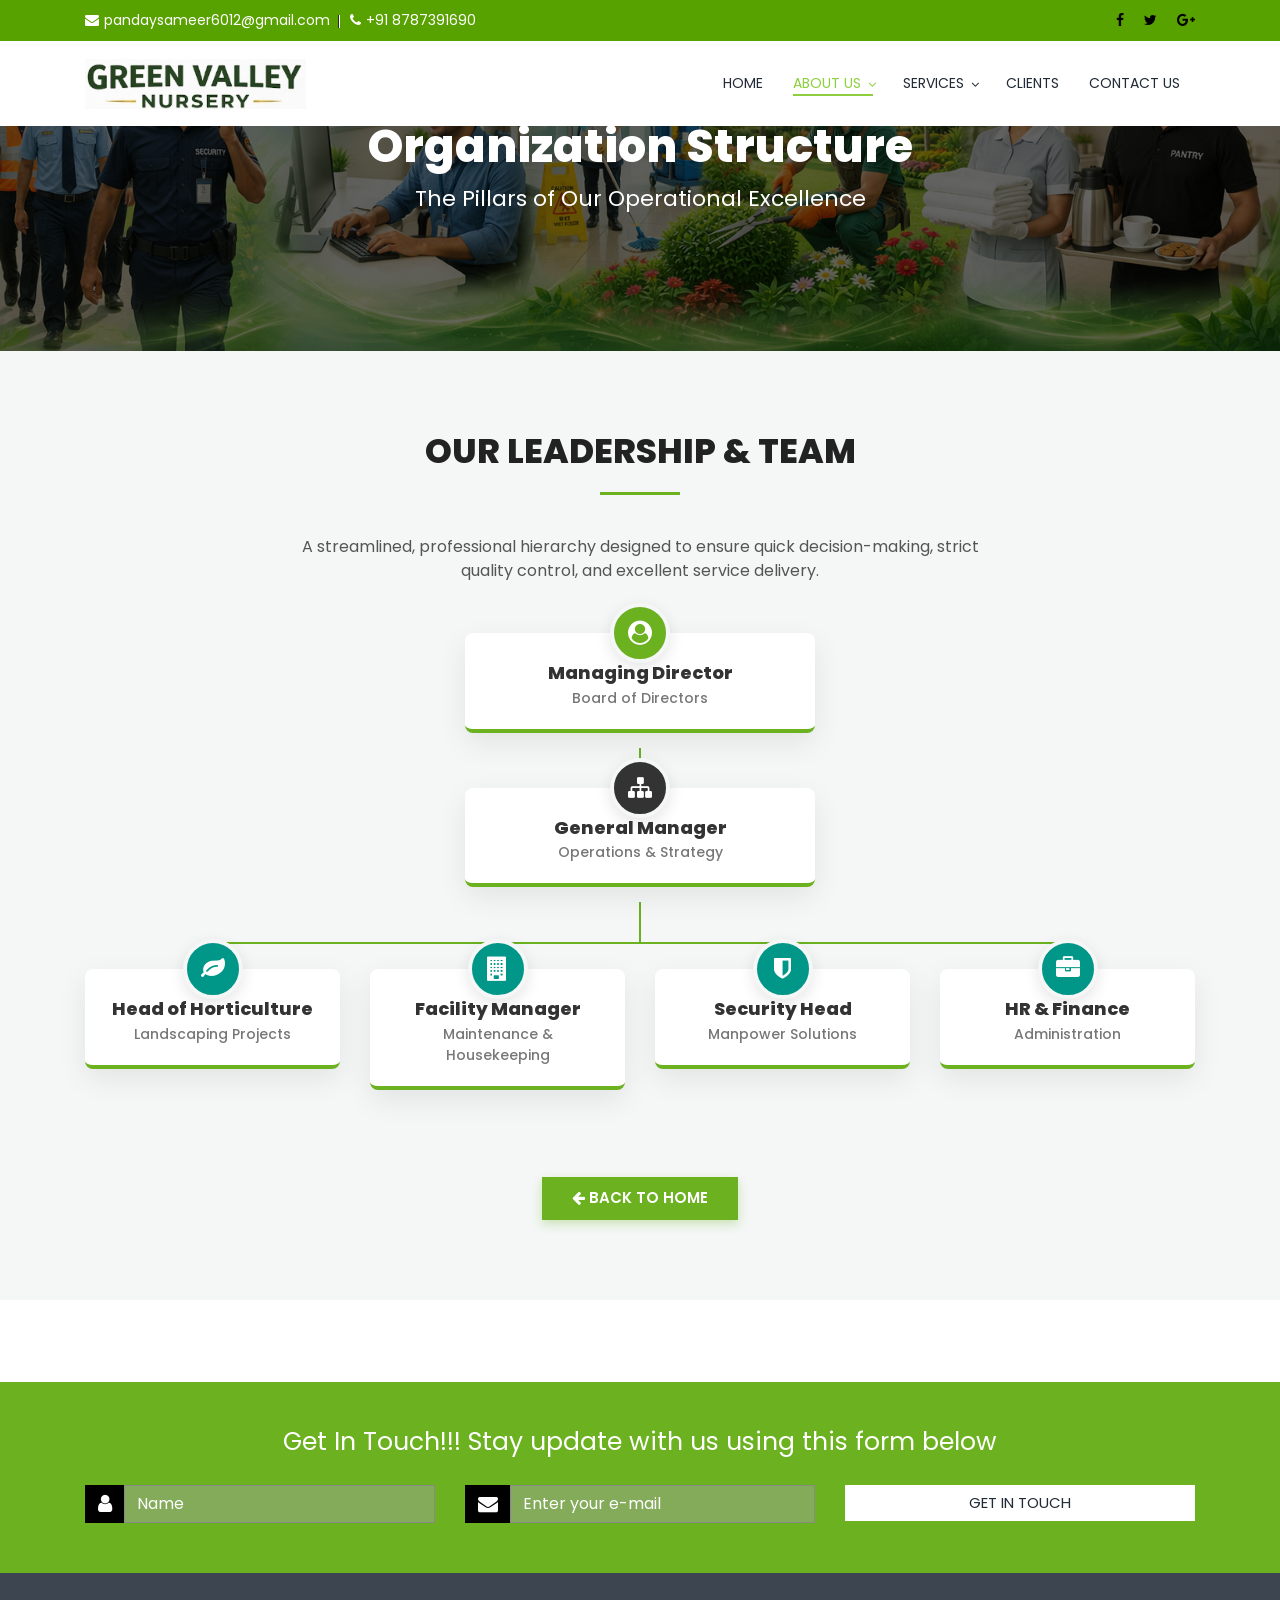
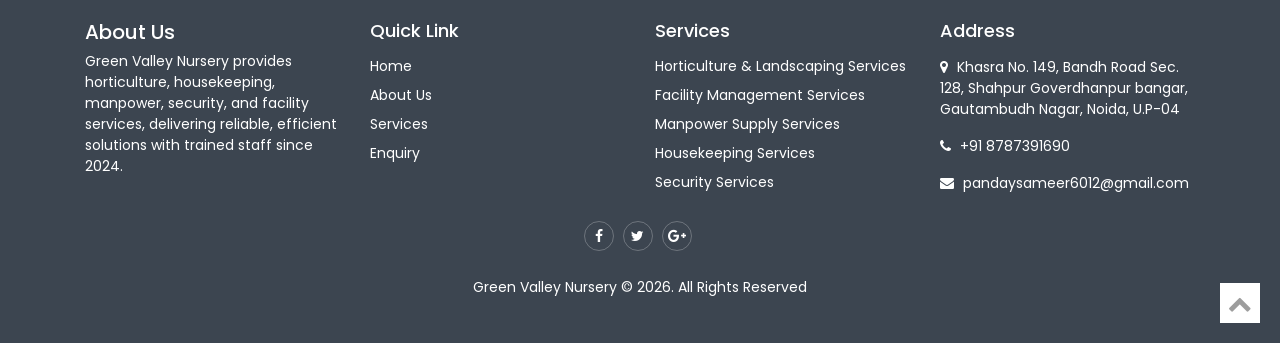
<file: organization-structure.html>
<!DOCTYPE html>
<html lang="en">
<head>
    <meta charset="UTF-8">
    <meta http-equiv="X-UA-Compatible" content="IE=edge">
    <meta name="viewport" content="width=device-width, initial-scale=1, maximum-scale=1">
    <title>Organization Structure - Green Valley Nursery</title>
    
    <link rel="stylesheet" href="css/bootstrap.min.css">
    <link rel="stylesheet" href="https://cdnjs.cloudflare.com/ajax/libs/font-awesome/4.7.0/css/font-awesome.min.css">
    <link rel="stylesheet" href="css/linearicon.css">
    <link rel="stylesheet" href="css/styles.css">
    <link rel="stylesheet" href="css/responsive-style.css">

    <style>
        /* Navbar & Banner */
        .nav-item.dropdown:hover .dropdown-menu { display: block; margin-top: 0; }
        .dropdown-item:hover { background-color: #6bb120; color: #fff !important; }
        
        .inner-banner { 
            background: linear-gradient(rgba(0,0,0,0.6), rgba(0,0,0,0.6)), url('ImgHome1.png') center/cover; 
            padding: 120px 0; 
            text-align: center; 
            color: #fff; 
        }
        .about-content-section { padding: 80px 0; background-color: #f4f7f6; }
        .title-bold { font-weight: 800; color: #222; margin-bottom: 20px; text-transform: uppercase; }
        .green-line { width: 80px; height: 3px; background: #6bb120; margin-bottom: 25px; }
        
        /* -------------------------------------------
           UNIQUE ORG-CHART STYLES 
        --------------------------------------------- */
        .org-chart-wrapper {
            text-align: center;
            padding-top: 30px;
        }
        
        /* The Card Box */
        .org-node {
            background: #fff;
            padding: 30px 20px 20px;
            border-radius: 8px;
            box-shadow: 0 10px 30px rgba(0,0,0,0.08);
            position: relative;
            border-bottom: 4px solid #6bb120;
            transition: transform 0.3s ease, box-shadow 0.3s ease;
            margin-bottom: 15px;
            z-index: 2;
        }
        .org-node:hover {
            transform: translateY(-5px);
            box-shadow: 0 15px 35px rgba(107, 177, 32, 0.2);
        }
        
        /* The Overlapping Icon */
        .org-icon {
            width: 60px;
            height: 60px;
            background: #6bb120;
            color: #fff;
            border-radius: 50%;
            font-size: 24px;
            line-height: 52px;
            border: 4px solid #f4f7f6;
            position: absolute;
            top: -30px;
            left: 50%;
            transform: translateX(-50%);
            box-shadow: 0 5px 15px rgba(0,0,0,0.1);
        }

        .org-title { font-weight: 800; color: #333; font-size: 18px; margin-bottom: 5px; }
        .org-desc { font-size: 14px; color: #777; margin: 0; font-weight: 500;}
        
        /* CSS Drawn Connecting Lines */
        .line-vertical { width: 2px; height: 40px; background: #6bb120; margin: 0 auto; }
        .line-horizontal { height: 2px; background: #6bb120; margin: 0 auto; width: 75%; }
        
        @media (max-width: 768px) {
            .line-horizontal { display: none; } /* Hide horizontal line on mobile */
            .mobile-line { display: block !important; width: 2px; height: 30px; background: #6bb120; margin: 0 auto; }
            .org-node { margin-top: 30px; }
        }

        /* COMMON MOBILE MENU FIX */
        @media (max-width: 991px) {
            .navbar-toggler {
                display: block !important;
                background: #6bb120 !important;
                border: 2px solid #ffffff !important;
                padding: 2px 10px !important;
                border-radius: 5px !important;
                outline: none !important;
                margin: 10px 0;
            }
            .navbar-toggler::before {
                content: "\2630" !important;
                color: #ffffff !important;
                font-size: 24px !important;
                font-weight: bold !important;
            }
            .navbar-toggler-icon, .navbar-toggler i { display: none !important; }
            #navbarSupportedContent {
                background-color: #ffffff !important;
                position: absolute !important;
                top: 100% !important;
                left: 0 !important;
                width: 100% !important;
                box-shadow: 0px 10px 25px rgba(0,0,0,0.2) !important;
                border-top: 4px solid #6bb120 !important;
                z-index: 10000 !important;
            }
            .navbar-nav .nav-link {
                padding: 15px 25px !important;
                font-size: 16px !important;
                font-weight: bold !important;
                color: #333 !important;
                text-align: left !important;
            }
        }
    </style>
</head>
<body>

    <header id="top">
        <div class="most-top-info-wrapper">
            <div class="container">
                <div class="row">
                    <div class="col-md-12">
                        <div class="float-left">
                            <ul>
                                <li style="color:#fff"><i class="fa fa-envelope" style="color:#fff; margin-right:5px;"></i>pandaysameer6012@gmail.com</li>
                                <li style="color:#fff"><i class="fa fa-phone" style="color:#fff; margin-right:5px;"></i>+91 8787391690</li>
                            </ul>
                        </div>
                        <div class="float-right">
                            <ul class="top-social-icon-list">
                                <li><a href="#"><i class="fa fa-facebook" aria-hidden="true"></i></a></li>
                                <li><a href="#"><i class="fa fa-twitter" aria-hidden="true"></i></a></li>
                                <li><a href="#"><i class="fa fa-google-plus" aria-hidden="true"></i></a></li>
                            </ul>
                        </div>
                        <div class="clearfix"></div>
                    </div>
                </div>
            </div>
        </div>

        <nav class="navbar navbar-expand-lg navbar-light top-navbar">
            <div class="container">
                <a class="navbar-brand" href="index.html"><img src="Logo.png" alt="logo" height="50"/></a>
                
                <button class="navbar-toggler" type="button"></button>

                <div class="collapse navbar-collapse justify-content-end" id="navbarSupportedContent">
                    <ul class="navbar-nav">
                        <li class="nav-item"><a class="nav-link" href="index.html">HOME</a></li>
                        <li class="nav-item dropdown active">
                            <a class="nav-link dropdown-toggle" href="#" data-toggle="dropdown">ABOUT US <i class="fa fa-angle-down"></i></a>
                            <div class="dropdown-menu">
                                <a class="dropdown-item" href="about-green-valley.html">About Green Valley</a>
                                <a class="dropdown-item" href="mission-vision.html">Our Mission & Vision</a>
                                <a class="dropdown-item active" href="organization-structure.html" style="background-color:#6bb120; color:#fff;">Organization Structure</a>
                                <a class="dropdown-item" href="business-verticals.html">Our Business Verticals</a>
                            </div>
                        </li>
                        <li class="nav-item dropdown">
                            <a class="nav-link dropdown-toggle" href="#" data-toggle="dropdown">SERVICES <i class="fa fa-angle-down"></i></a>
                            <div class="dropdown-menu">
                                <a class="dropdown-item" href="horticulture.html">Horticulture & Landscaping services</a>
                                <a class="dropdown-item" href="facilitymanagement.html">Facility Management Services</a>
                                <a class="dropdown-item" href="housekeeping.html">Housekeeping Services</a>
                                <a class="dropdown-item" href="security.html">Security Services</a>
                            </div>
                        </li>
                        <li class="nav-item"><a class="nav-link" href="clients.html">CLIENTS</a></li>
                        <li class="nav-item"><a class="nav-link" href="contact.html">CONTACT US</a></li>
                    </ul>
                </div>
            </div>
        </nav>
    </header>

    <section class="inner-banner">
        <div class="container">
            <h2 style="font-size: 45px; font-weight: 800;color: #fff;">Organization Structure</h2>
            <p style="font-size: 22px;">The Pillars of Our Operational Excellence</p>
        </div>
    </section>

    <section class="about-content-section">
        <div class="container">
            <div class="row">
                <div class="col-md-12 text-center">
                    <h2 class="title-bold">Our Leadership & Team</h2>
                    <div class="green-line" style="margin: 0 auto 40px auto;"></div>
                    <p style="font-size: 16px; color: #555; margin-bottom: 20px; max-width: 700px; margin-left: auto; margin-right: auto;">
                        A streamlined, professional hierarchy designed to ensure quick decision-making, strict quality control, and excellent service delivery.
                    </p>
                </div>
            </div>

            <div class="org-chart-wrapper">
                
                <div class="row justify-content-center">
                    <div class="col-md-4 col-sm-8">
                        <div class="org-node">
                            <div class="org-icon"><i class="fa fa-user-circle"></i></div>
                            <h4 class="org-title">Managing Director</h4>
                            <p class="org-desc">Board of Directors</p>
                        </div>
                    </div>
                </div>

                <div class="line-vertical"></div>

                <div class="row justify-content-center">
                    <div class="col-md-4 col-sm-8">
                        <div class="org-node">
                            <div class="org-icon" style="background: #333;"><i class="fa fa-sitemap"></i></div>
                            <h4 class="org-title">General Manager</h4>
                            <p class="org-desc">Operations & Strategy</p>
                        </div>
                    </div>
                </div>

                <div class="line-vertical"></div>
                <div class="line-horizontal d-none d-md-block"></div> 
                
                <div class="row d-none d-md-flex">
                    <div class="col-md-3"><div class="line-vertical" style="height: 25px;"></div></div>
                    <div class="col-md-3"><div class="line-vertical" style="height: 25px;"></div></div>
                    <div class="col-md-3"><div class="line-vertical" style="height: 25px;"></div></div>
                    <div class="col-md-3"><div class="line-vertical" style="height: 25px;"></div></div>
                </div>

                <div class="row">
                    <div class="col-md-3 col-sm-6">
                        <div class="mobile-line d-none"></div>
                        <div class="org-node">
                            <div class="org-icon" style="background: #009688;"><i class="fa fa-leaf"></i></div>
                            <h4 class="org-title">Head of Horticulture</h4>
                            <p class="org-desc">Landscaping Projects</p>
                        </div>
                    </div>
                    <div class="col-md-3 col-sm-6">
                        <div class="mobile-line d-none"></div>
                        <div class="org-node">
                            <div class="org-icon" style="background: #009688;"><i class="fa fa-building"></i></div>
                            <h4 class="org-title">Facility Manager</h4>
                            <p class="org-desc">Maintenance & Housekeeping</p>
                        </div>
                    </div>
                    <div class="col-md-3 col-sm-6">
                        <div class="mobile-line d-none"></div>
                        <div class="org-node">
                            <div class="org-icon" style="background: #009688;"><i class="fa fa-shield"></i></div>
                            <h4 class="org-title">Security Head</h4>
                            <p class="org-desc">Manpower Solutions</p>
                        </div>
                    </div>
                    <div class="col-md-3 col-sm-6">
                        <div class="mobile-line d-none"></div>
                        <div class="org-node">
                            <div class="org-icon" style="background: #009688;"><i class="fa fa-briefcase"></i></div>
                            <h4 class="org-title">HR & Finance</h4>
                            <p class="org-desc">Administration</p>
                        </div>
                    </div>
                </div>

            </div>
            <div class="row mt-5">
                <div class="col-md-12 text-center mt-4">
                    <a href="index.html" class="btn btn-success" style="background: #6bb120; border: none; padding: 12px 30px; font-weight: 600; box-shadow: 0 4px 10px rgba(107, 177, 32, 0.3);">
                        <i class="fa fa-arrow-left"></i> BACK TO HOME
                    </a>
                </div>
            </div>
        </div>
    </section>

    <section class="seo-audit-section get-in-touch-section">
        <div class="container">
            <div class="row">
                <div class="col-md-12 seo-audit-title">
                    <h3>Get In Touch!!! Stay update with us using this form below</h3>
                </div>
            </div>
            <form id="getInTouch" class="validation-form">
                <div class="row">
                    <div class="col-md-4">
                        <div class="input-group">
                            <span class="input-group-addon"><i class="fa fa-user"></i></span>
                            <input type="text" class="form-control white-ph" placeholder="Name" name="GetinTouchName">
                        </div>
                    </div>
                    <div class="col-md-4">
                        <div class="input-group">
                            <span class="input-group-addon"><i class="fa fa-envelope"></i></span>
                            <input type="text" class="form-control white-ph" placeholder="Enter your e-mail" name="GetinTouchEmail">
                        </div>
                    </div>
                    <div class="col-md-4">
                        <div class="input-group">
                            <input type="Submit" class="form-control btn white-btn-lg" value="GET IN TOUCH" >
                        </div>
                    </div>
                </div>
            </form>
        </div>
    </section>

    <footer>
        <div class="container">
            <div class="row">
                <div class="col-md-3">
                    <h5 style="color:#fff">About Us</h5>
                    <p>Green Valley Nursery provides horticulture, housekeeping, manpower, security, and facility services, delivering reliable, efficient solutions with trained staff since 2024.</p>
                </div>
                <div class="col-md-3">
                    <ul>
                        <li><h5>Quick Link</h5></li>
                        <li><a href="index.html">Home</a></li>
                        <li><a href="about-green-valley.html">About Us</a></li>
                        <li><a href="radio-network-planing.html">Services</a></li>
                        <li><a href="contact.html">Enquiry</a></li>
                    </ul>
                </div>
                <div class="col-md-3">
                    <ul>
                        <li><h5>Services</h5></li>
                        <li><a href="horticulture.html">Horticulture & Landscaping Services</a></li>
                        <li><a href="facilitymanagement.html">Facility Management Services</a></li>
                        <li><a href="passive-operation-maintenance.html">Manpower Supply Services</a></li>
                        <li><a href="housekeeping.html">Housekeeping Services</a></li>
                        <li><a href="security.html">Security Services</a></li>
                    </ul>
                </div>
                <div class="col-md-3">
                    <ul><li><h5>Address</h5></li></ul>
                    <p><i class="fa fa-map-marker" style="margin-right:5px;"></i> Khasra No. 149, Bandh Road Sec. 128, Shahpur Goverdhanpur bangar, Gautambudh Nagar, Noida, U.P-04</p>
                    <p><i class="fa fa-phone" style="margin-right:5px;"></i> +91 8787391690</p>
                    <p><i class="fa fa-envelope" style="margin-right:5px;"></i> pandaysameer6012@gmail.com</p>
                </div>
                <div class="col-md-12">
                    <ul class="footer-social-icon-list">
                        <li><a href="#"><i class="fa fa-facebook"></i></a></li>
                        <li><a href="#"><i class="fa fa-twitter"></i></a></li>
                        <li><a href="#"><i class="fa fa-google-plus"></i></a></li>
                    </ul>
                    <p class="copy-info">Green Valley Nursery &copy; 2026. All Rights Reserved</p>
                </div>
            </div>
        </div>
        <a class="top-btn page-scroll" href="#top"><i class="fa fa-chevron-up"></i></a>
    </footer>

    <script src="js/jquery-1.12.4.min.js"></script>
    <script src="js/bootstrap.min.js"></script>

</body>
</html>
<script type="text/javascript">
    $(document).ready(function() {

        // MOBILE TOGGLE FIX
        $('.navbar-toggler').on('click', function() {
            $('#navbarSupportedContent').toggleClass('show');
        });
        
        // 1. Purane Submit ko completely block karna
        $('#getInTouch').on('submit', function(e) {
            e.preventDefault();
        });

        // 2. SENDER: Button click par data uthana aur bhejna
        $('#getInTouch input[type="Submit"]').on('click', function(e) {
            e.preventDefault(); // Pop-up rokna
            
            var nameBox = $('input[name="GetinTouchName"]').val();
            var emailBox = $('input[name="GetinTouchEmail"]').val();
            
            if(nameBox || emailBox) {
                // URL ke through data bhej rahe hain
                window.location.href = 'contact.html?passName=' + encodeURIComponent(nameBox) + '&passEmail=' + encodeURIComponent(emailBox);
            }
            return false; 
        });

        // 3. RECEIVER: Contact page par URL se data nikal kar form me bharna
        function getParam(paramName) {
            var urlSearch = window.location.search.substring(1);
            var urlVariables = urlSearch.split('&');
            for (var i = 0; i < urlVariables.length; i++) {
                var paramArr = urlVariables[i].split('=');
                if (paramArr[0] === paramName) {
                    return decodeURIComponent(paramArr[1].replace(/\+/g, '%20')); // Data ko clean karna
                }
            }
            return null;
        }

        var urlName = getParam('passName');
        var urlEmail = getParam('passEmail');

        // Agar URL me Name aur Email mila, toh bade form me daal do
        if (urlName) {
            $('input[name="Full_Name"]').val(urlName);
        }
        if (urlEmail) {
            $('input[name="Email_Address"]').val(urlEmail);
        }
        
    });
</script>
</file>
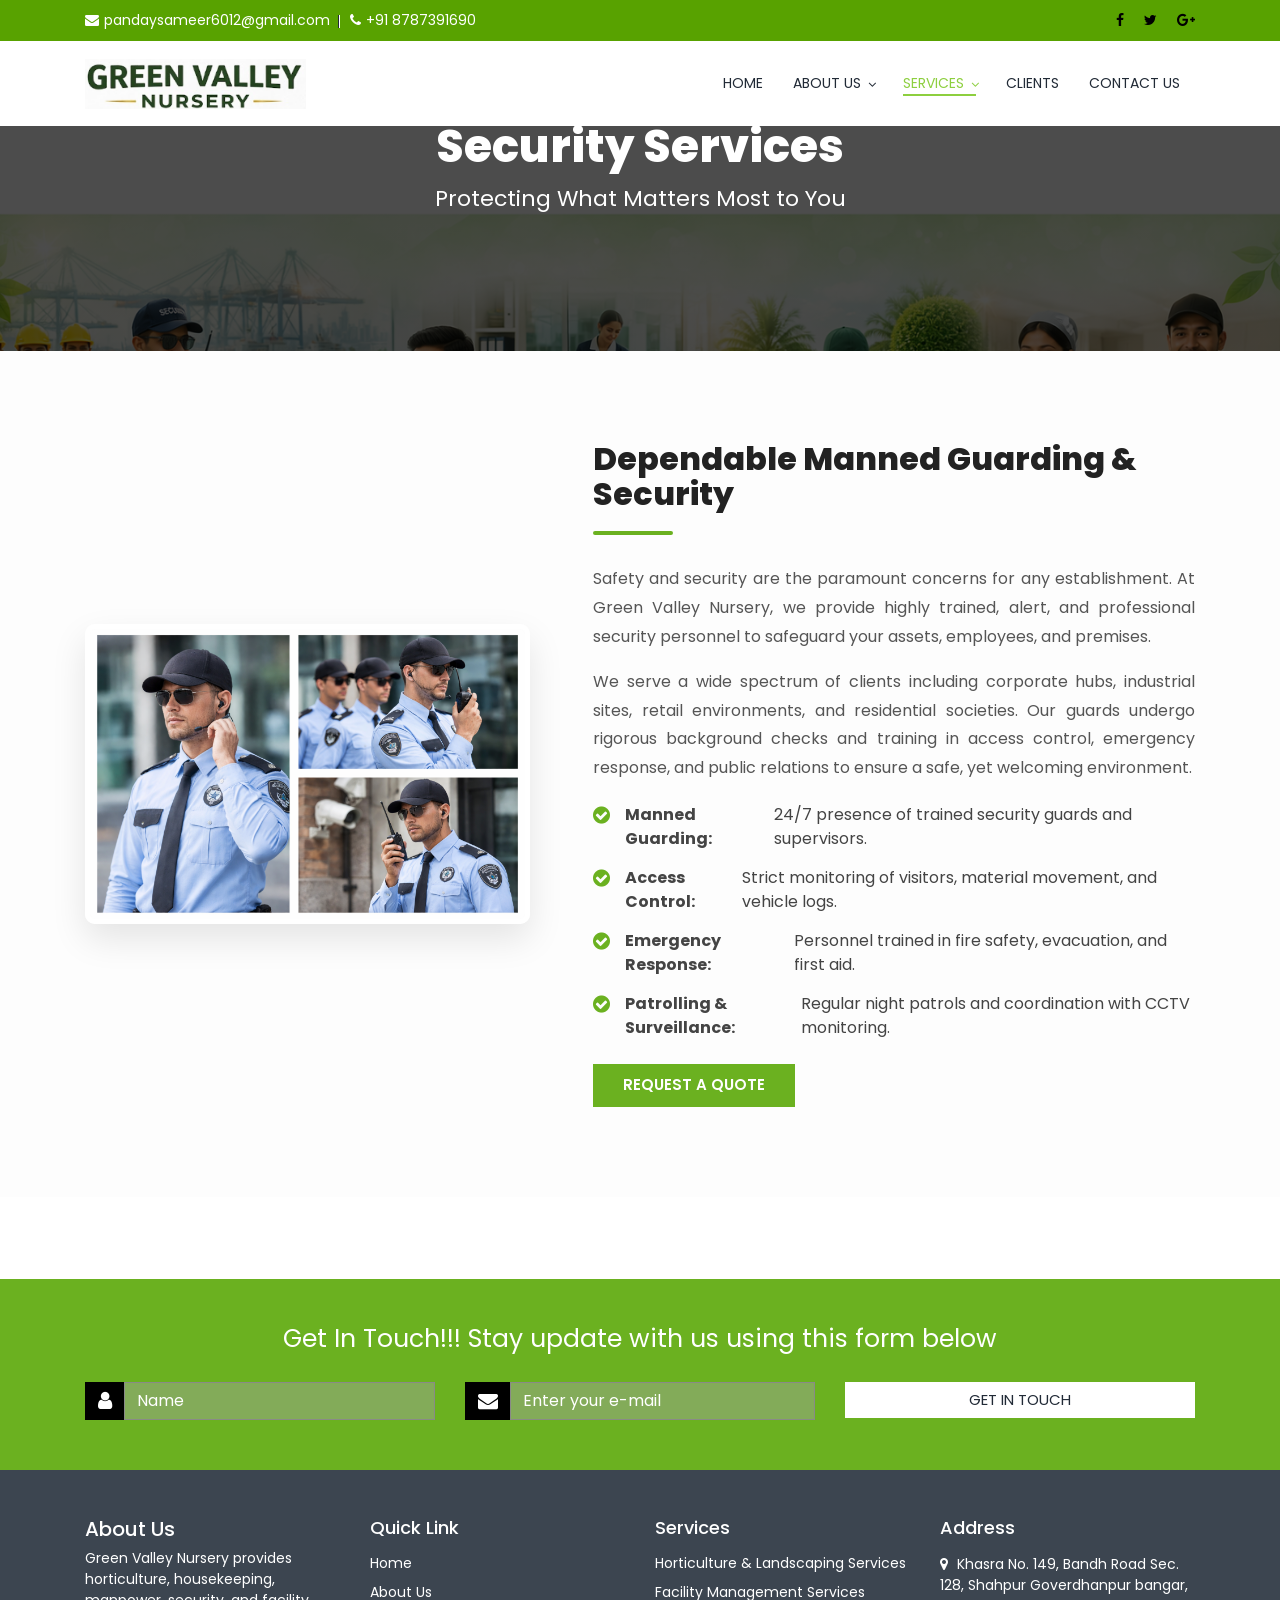
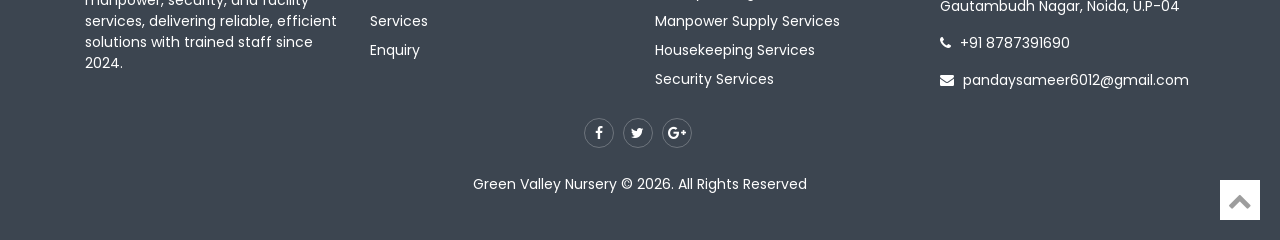
<file: security.html>
<!DOCTYPE html>
<html lang="en">
<head>
    <meta charset="UTF-8">
    <meta http-equiv="X-UA-Compatible" content="IE=edge">
    <meta name="viewport" content="width=device-width, initial-scale=1, maximum-scale=1">
    <title>Security Services - Green Valley Nursery</title>
    
    <link rel="stylesheet" href="css/bootstrap.min.css">
    <link rel="stylesheet" href="https://cdnjs.cloudflare.com/ajax/libs/font-awesome/4.7.0/css/font-awesome.min.css">
    <link rel="stylesheet" href="css/linearicon.css">
    <link rel="stylesheet" href="css/styles.css">
    <link rel="stylesheet" href="css/responsive-style.css">

    <style>
        .nav-item.dropdown:hover .dropdown-menu { display: block; margin-top: 0; }
        .dropdown-item:hover { background-color: #6bb120; color: #fff !important; }
        
        .inner-banner { 
            background: linear-gradient(rgba(0,0,0,0.7), rgba(0,0,0,0.7)), url('ImgHome1.png') center/cover fixed; 
            padding: 120px 0; 
            text-align: center; 
            color: #fff; 
        }
        
        .service-details-section { padding: 90px 0; background: #fdfdfd; }
        .service-title { font-weight: 800; color: #222; font-size: 32px; margin-bottom: 20px; }
        .green-line { width: 80px; height: 4px; background: #6bb120; margin-bottom: 30px; border-radius: 2px; }
        
        .service-img {
            width: 100%;
            border-radius: 10px;
            box-shadow: 0 15px 35px rgba(0,0,0,0.1);
            border: 5px solid #fff;
        }
        
        .feature-list { list-style: none; padding: 0; margin-top: 20px; }
        .feature-list li { margin-bottom: 15px; font-size: 16px; color: #444; display: flex; align-items: flex-start; }
        .feature-list li i { color: #6bb120; font-size: 20px; margin-right: 15px; margin-top: 2px; }

        /* COMMON MOBILE MENU FIX */
        @media (max-width: 991px) {
            .navbar-toggler {
                display: block !important;
                background: #6bb120 !important;
                border: 2px solid #ffffff !important;
                padding: 2px 10px !important;
                border-radius: 5px !important;
                margin: 10px 0;
                outline: none !important;
            }
            .navbar-toggler::before {
                content: "\2630" !important;
                color: #ffffff !important;
                font-size: 24px !important;
                font-weight: bold !important;
            }
            .navbar-toggler-icon, .navbar-toggler i, .navbar-toggler span { display: none !important; }
            #navbarSupportedContent {
                background-color: #ffffff !important;
                position: absolute !important;
                top: 100% !important;
                left: 0 !important;
                width: 100% !important;
                box-shadow: 0px 10px 25px rgba(0,0,0,0.2) !important;
                border-top: 4px solid #6bb120 !important;
                z-index: 10000 !important;
            }
            .navbar-nav .nav-link {
                padding: 15px 25px !important;
                font-size: 16px !important;
                font-weight: bold !important;
                color: #333 !important;
                text-align: left !important;
            }
        }
    </style>
</head>
<body>

    <header id="top">
        <div class="most-top-info-wrapper">
            <div class="container">
                <div class="row">
                    <div class="col-md-12">
                        <div class="float-left">
                            <ul>
                                <li style="color:#fff"><i class="fa fa-envelope" style="color:#fff; margin-right:5px;"></i>pandaysameer6012@gmail.com</li>
                                <li style="color:#fff"><i class="fa fa-phone" style="color:#fff; margin-right:5px;"></i>+91 8787391690</li>
                            </ul>
                        </div>
                        <div class="float-right">
                            <ul class="top-social-icon-list">
                                <li><a href="#"><i class="fa fa-facebook" aria-hidden="true"></i></a></li>
                                <li><a href="#"><i class="fa fa-twitter" aria-hidden="true"></i></a></li>
                                <li><a href="#"><i class="fa fa-google-plus" aria-hidden="true"></i></a></li>
                            </ul>
                        </div>
                        <div class="clearfix"></div>
                    </div>
                </div>
            </div>
        </div>
        <nav class="navbar navbar-expand-lg navbar-light top-navbar">
            <div class="container">
                <a class="navbar-brand" href="index.html"><img src="Logo.png" alt="logo" height="50"/></a>
                
                <button class="navbar-toggler" type="button"></button>

                <div class="collapse navbar-collapse justify-content-end" id="navbarSupportedContent">
                    <ul class="navbar-nav">
                        <li class="nav-item"><a class="nav-link" href="index.html">HOME</a></li>
                        <li class="nav-item dropdown">
                            <a class="nav-link dropdown-toggle" href="#" data-toggle="dropdown">ABOUT US <i class="fa fa-angle-down"></i></a>
                            <div class="dropdown-menu">
                                <a class="dropdown-item" href="about-green-valley.html">About Green Valley</a>
                                <a class="dropdown-item" href="mission-vision.html">Our Mission & Vision</a>
                                <a class="dropdown-item" href="organization-structure.html">Organization Structure</a>
                                <a class="dropdown-item" href="business-verticals.html">Our Business Verticals</a>
                            </div>
                        </li>
                        <li class="nav-item dropdown active">
                            <a class="nav-link dropdown-toggle" href="#" data-toggle="dropdown">SERVICES <i class="fa fa-angle-down"></i></a>
                            <div class="dropdown-menu">
                                <a class="dropdown-item" href="horticulture.html">Horticulture & Landscaping services</a>
                                <a class="dropdown-item" href="facilitymanagement.html">Facility Management Services</a>
                                <a class="dropdown-item" href="housekeeping.html">Housekeeping Services</a>
                                <a class="dropdown-item active" href="security.html" style="background-color:#6bb120; color:#fff;">Security Services</a>
                            </div>
                        </li>
                        <li class="nav-item"><a class="nav-link" href="clients.html">CLIENTS</a></li>
                        <li class="nav-item"><a class="nav-link" href="contact.html">CONTACT US</a></li>
                    </ul>
                </div>
            </div>
        </nav>
    </header>

    <section class="inner-banner">
        <div class="container">
            <h2 style="font-size: 45px; font-weight: 800;color: #fff;">Security Services</h2>
            <p style="font-size: 22px;">Protecting What Matters Most to You</p>
        </div>
    </section>

    <section class="service-details-section">
        <div class="container">
            <div class="row align-items-center">
                <div class="col-lg-5 col-md-12 mb-5 mb-lg-0">
                    <img src="Security.png" alt="Security Services" class="service-img">
                </div>
                
                <div class="col-lg-7 col-md-12 pl-lg-5">
                    <h3 class="service-title">Dependable Manned Guarding & Security</h3>
                    <div class="green-line"></div>
                    <p align="justify" style="font-size: 16px; line-height: 1.8; color: #555;">
                        Safety and security are the paramount concerns for any establishment. At Green Valley Nursery, we provide highly trained, alert, and professional security personnel to safeguard your assets, employees, and premises. 
                    </p>
                    <p align="justify" style="font-size: 16px; line-height: 1.8; color: #555;">
                        We serve a wide spectrum of clients including corporate hubs, industrial sites, retail environments, and residential societies. Our guards undergo rigorous background checks and training in access control, emergency response, and public relations to ensure a safe, yet welcoming environment.
                    </p>
                    
                    <ul class="feature-list">
                        <li><i class="fa fa-check-circle"></i> <strong>Manned Guarding:</strong> 24/7 presence of trained security guards and supervisors.</li>
                        <li><i class="fa fa-check-circle"></i> <strong>Access Control:</strong> Strict monitoring of visitors, material movement, and vehicle logs.</li>
                        <li><i class="fa fa-check-circle"></i> <strong>Emergency Response:</strong> Personnel trained in fire safety, evacuation, and first aid.</li>
                        <li><i class="fa fa-check-circle"></i> <strong>Patrolling & Surveillance:</strong> Regular night patrols and coordination with CCTV monitoring.</li>
                    </ul>

                    <div class="mt-4">
                        <a href="contact.html" class="btn btn-success" style="background: #6bb120; border: none; padding: 12px 30px; font-weight: 600; text-transform: uppercase;">Request a Quote</a>
                    </div>
                </div>
            </div>
        </div>
    </section>

    <section class="seo-audit-section get-in-touch-section">
        <div class="container">
            <div class="row">
                <div class="col-md-12 seo-audit-title">
                    <h3>Get In Touch!!! Stay update with us using this form below</h3>
                </div>
            </div>
            <form id="getInTouch" class="validation-form">
                <div class="row">
                    <div class="col-md-4">
                        <div class="input-group">
                            <span class="input-group-addon"><i class="fa fa-user"></i></span>
                            <input type="text" class="form-control white-ph" placeholder="Name" name="GetinTouchName">
                        </div>
                    </div>
                    <div class="col-md-4">
                        <div class="input-group">
                            <span class="input-group-addon"><i class="fa fa-envelope"></i></span>
                            <input type="text" class="form-control white-ph" placeholder="Enter your e-mail" name="GetinTouchEmail">
                        </div>
                    </div>
                    <div class="col-md-4">
                        <div class="input-group">
                            <input type="Submit" class="form-control btn white-btn-lg" value="GET IN TOUCH" >
                        </div>
                    </div>
                </div>
            </form>
        </div>
    </section>

    <footer>
        <div class="container">
            <div class="row">
                <div class="col-md-3">
                    <h5 style="color:#fff">About Us</h5>
                    <p>Green Valley Nursery provides horticulture, housekeeping, manpower, security, and facility services, delivering reliable, efficient solutions with trained staff since 2024.</p>
                </div>
                <div class="col-md-3">
                    <ul>
                        <li><h5>Quick Link</h5></li>
                        <li><a href="index.html">Home</a></li>
                        <li><a href="about-green-valley.html">About Us</a></li>
                        <li><a href="radio-network-planing.html">Services</a></li>
                        <li><a href="contact.html">Enquiry</a></li>
                    </ul>
                </div>
                <div class="col-md-3">
                    <ul>
                        <li><h5>Services</h5></li>
                        <li><a href="horticulture.html">Horticulture & Landscaping Services</a></li>
                        <li><a href="facilitymanagement.html">Facility Management Services</a></li>
                        <li><a href="passive-operation-maintenance.html">Manpower Supply Services</a></li>
                        <li><a href="housekeeping.html">Housekeeping Services</a></li>
                        <li><a href="security.html">Security Services</a></li>
                    </ul>
                </div>
                <div class="col-md-3">
                    <ul><li><h5>Address</h5></li></ul>
                    <p><i class="fa fa-map-marker" style="margin-right:5px;"></i> Khasra No. 149, Bandh Road Sec. 128, Shahpur Goverdhanpur bangar, Gautambudh Nagar, Noida, U.P-04</p>
                    <p><i class="fa fa-phone" style="margin-right:5px;"></i> +91 8787391690</p>
                    <p><i class="fa fa-envelope" style="margin-right:5px;"></i> pandaysameer6012@gmail.com</p>
                </div>
                <div class="col-md-12">
                    <ul class="footer-social-icon-list">
                        <li><a href="#"><i class="fa fa-facebook"></i></a></li>
                        <li><a href="#"><i class="fa fa-twitter"></i></a></li>
                        <li><a href="#"><i class="fa fa-google-plus"></i></a></li>
                    </ul>
                    <p class="copy-info">Green Valley Nursery &copy; 2026. All Rights Reserved</p>
                </div>
            </div>
        </div>
        <a class="top-btn page-scroll" href="#top"><i class="fa fa-chevron-up"></i></a>
    </footer>

    <script src="js/jquery-1.12.4.min.js"></script>
    <script src="js/bootstrap.min.js"></script>

    <script type="text/javascript">
    $(document).ready(function() {
        // MOBILE MENU TOGGLE FIX
        $('.navbar-toggler').on('click', function() {
            $('#navbarSupportedContent').toggleClass('show');
        });

        // FORM SUBMIT SCRIPT
        $('#getInTouch').on('submit', function(e) { e.preventDefault(); });
        $('#getInTouch input[type="Submit"]').on('click', function(e) {
            e.preventDefault();
            var nameBox = $('input[name="GetinTouchName"]').val();
            var emailBox = $('input[name="GetinTouchEmail"]').val();
            if(nameBox || emailBox) {
                window.location.href = 'contact.html?passName=' + encodeURIComponent(nameBox) + '&passEmail=' + encodeURIComponent(emailBox);
            }
            return false; 
        });

        // URL Parameters logic
        function getParam(paramName) {
            var urlSearch = window.location.search.substring(1);
            var urlVariables = urlSearch.split('&');
            for (var i = 0; i < urlVariables.length; i++) {
                var paramArr = urlVariables[i].split('=');
                if (paramArr[0] === paramName) {
                    return decodeURIComponent(paramArr[1].replace(/\+/g, '%20'));
                }
            }
            return null;
        }

        var urlName = getParam('passName');
        var urlEmail = getParam('passEmail');
        if (urlName) { $('input[name="Full_Name"]').val(urlName); }
        if (urlEmail) { $('input[name="Email_Address"]').val(urlEmail); }
    });
    </script>
</body>
</html>
</file>
<file: css/linearicon.css>
@font-face {
  font-family: 'linearicons';
  src:  url('../fonts/linearicons.eot?2hszrx');
  src:  url('../fonts/linearicons.eot?2hszrx#iefix') format('embedded-opentype'),
    url('../fonts/linearicons.ttf?2hszrx') format('truetype'),
    url('../fonts/linearicons.woff?2hszrx') format('woff'),
    url('../fonts/linearicons.svg?2hszrx#linearicons') format('svg');
  font-weight: normal;
  font-style: normal;
}

[class^="icon-"], [class*=" icon-"] {
  /* use !important to prevent issues with browser extensions that change fonts */
  font-family: 'linearicons' !important;
  speak: none;
  font-style: normal;
  font-weight: normal;
  font-variant: normal;
  text-transform: none;
  line-height: 1;

  /* Better Font Rendering =========== */
  -webkit-font-smoothing: antialiased;
  -moz-osx-font-smoothing: grayscale;
}

.icon-home:before {
  content: "\e600";
}
.icon-home2:before {
  content: "\e601";
}
.icon-home3:before {
  content: "\e602";
}
.icon-home4:before {
  content: "\e603";
}
.icon-home5:before {
  content: "\e604";
}
.icon-home6:before {
  content: "\e605";
}
.icon-bathtub:before {
  content: "\e606";
}
.icon-toothbrush:before {
  content: "\e607";
}
.icon-bed:before {
  content: "\e608";
}
.icon-couch:before {
  content: "\e609";
}
.icon-chair:before {
  content: "\e60a";
}
.icon-city:before {
  content: "\e60b";
}
.icon-apartment:before {
  content: "\e60c";
}
.icon-pencil:before {
  content: "\e60d";
}
.icon-pencil2:before {
  content: "\e60e";
}
.icon-pen:before {
  content: "\e60f";
}
.icon-pencil3:before {
  content: "\e610";
}
.icon-eraser:before {
  content: "\e611";
}
.icon-pencil4:before {
  content: "\e612";
}
.icon-pencil5:before {
  content: "\e613";
}
.icon-feather:before {
  content: "\e614";
}
.icon-feather2:before {
  content: "\e615";
}
.icon-feather3:before {
  content: "\e616";
}
.icon-pen2:before {
  content: "\e617";
}
.icon-pen-add:before {
  content: "\e618";
}
.icon-pen-remove:before {
  content: "\e619";
}
.icon-vector:before {
  content: "\e61a";
}
.icon-pen3:before {
  content: "\e61b";
}
.icon-blog:before {
  content: "\e61c";
}
.icon-brush:before {
  content: "\e61d";
}
.icon-brush2:before {
  content: "\e61e";
}
.icon-spray:before {
  content: "\e61f";
}
.icon-paint-roller:before {
  content: "\e620";
}
.icon-stamp:before {
  content: "\e621";
}
.icon-tape:before {
  content: "\e622";
}
.icon-desk-tape:before {
  content: "\e623";
}
.icon-texture:before {
  content: "\e624";
}
.icon-eye-dropper:before {
  content: "\e625";
}
.icon-palette:before {
  content: "\e626";
}
.icon-color-sampler:before {
  content: "\e627";
}
.icon-bucket:before {
  content: "\e628";
}
.icon-gradient:before {
  content: "\e629";
}
.icon-gradient2:before {
  content: "\e62a";
}
.icon-magic-wand:before {
  content: "\e62b";
}
.icon-magnet:before {
  content: "\e62c";
}
.icon-pencil-ruler:before {
  content: "\e62d";
}
.icon-pencil-ruler2:before {
  content: "\e62e";
}
.icon-compass:before {
  content: "\e62f";
}
.icon-aim:before {
  content: "\e630";
}
.icon-gun:before {
  content: "\e631";
}
.icon-bottle:before {
  content: "\e632";
}
.icon-drop:before {
  content: "\e633";
}
.icon-drop-crossed:before {
  content: "\e634";
}
.icon-drop2:before {
  content: "\e635";
}
.icon-snow:before {
  content: "\e636";
}
.icon-snow2:before {
  content: "\e637";
}
.icon-fire:before {
  content: "\e638";
}
.icon-lighter:before {
  content: "\e639";
}
.icon-knife:before {
  content: "\e63a";
}
.icon-dagger:before {
  content: "\e63b";
}
.icon-tissue:before {
  content: "\e63c";
}
.icon-toilet-paper:before {
  content: "\e63d";
}
.icon-poop:before {
  content: "\e63e";
}
.icon-umbrella:before {
  content: "\e63f";
}
.icon-umbrella2:before {
  content: "\e640";
}
.icon-rain:before {
  content: "\e641";
}
.icon-tornado:before {
  content: "\e642";
}
.icon-wind:before {
  content: "\e643";
}
.icon-fan:before {
  content: "\e644";
}
.icon-contrast:before {
  content: "\e645";
}
.icon-sun-small:before {
  content: "\e646";
}
.icon-sun:before {
  content: "\e647";
}
.icon-sun2:before {
  content: "\e648";
}
.icon-moon:before {
  content: "\e649";
}
.icon-cloud:before {
  content: "\e64a";
}
.icon-cloud-upload:before {
  content: "\e64b";
}
.icon-cloud-download:before {
  content: "\e64c";
}
.icon-cloud-rain:before {
  content: "\e64d";
}
.icon-cloud-hailstones:before {
  content: "\e64e";
}
.icon-cloud-snow:before {
  content: "\e64f";
}
.icon-cloud-windy:before {
  content: "\e650";
}
.icon-sun-wind:before {
  content: "\e651";
}
.icon-cloud-fog:before {
  content: "\e652";
}
.icon-cloud-sun:before {
  content: "\e653";
}
.icon-cloud-lightning:before {
  content: "\e654";
}
.icon-cloud-sync:before {
  content: "\e655";
}
.icon-cloud-lock:before {
  content: "\e656";
}
.icon-cloud-gear:before {
  content: "\e657";
}
.icon-cloud-alert:before {
  content: "\e658";
}
.icon-cloud-check:before {
  content: "\e659";
}
.icon-cloud-cross:before {
  content: "\e65a";
}
.icon-cloud-crossed:before {
  content: "\e65b";
}
.icon-cloud-database:before {
  content: "\e65c";
}
.icon-database:before {
  content: "\e65d";
}
.icon-database-add:before {
  content: "\e65e";
}
.icon-database-remove:before {
  content: "\e65f";
}
.icon-database-lock:before {
  content: "\e660";
}
.icon-database-refresh:before {
  content: "\e661";
}
.icon-database-check:before {
  content: "\e662";
}
.icon-database-history:before {
  content: "\e663";
}
.icon-database-upload:before {
  content: "\e664";
}
.icon-database-download:before {
  content: "\e665";
}
.icon-server:before {
  content: "\e666";
}
.icon-shield:before {
  content: "\e667";
}
.icon-shield-check:before {
  content: "\e668";
}
.icon-shield-alert:before {
  content: "\e669";
}
.icon-shield-cross:before {
  content: "\e66a";
}
.icon-lock:before {
  content: "\e66b";
}
.icon-rotation-lock:before {
  content: "\e66c";
}
.icon-unlock:before {
  content: "\e66d";
}
.icon-key:before {
  content: "\e66e";
}
.icon-key-hole:before {
  content: "\e66f";
}
.icon-toggle-off:before {
  content: "\e670";
}
.icon-toggle-on:before {
  content: "\e671";
}
.icon-cog:before {
  content: "\e672";
}
.icon-cog2:before {
  content: "\e673";
}
.icon-wrench:before {
  content: "\e674";
}
.icon-screwdriver:before {
  content: "\e675";
}
.icon-hammer-wrench:before {
  content: "\e676";
}
.icon-hammer:before {
  content: "\e677";
}
.icon-saw:before {
  content: "\e678";
}
.icon-axe:before {
  content: "\e679";
}
.icon-axe2:before {
  content: "\e67a";
}
.icon-shovel:before {
  content: "\e67b";
}
.icon-pickaxe:before {
  content: "\e67c";
}
.icon-factory:before {
  content: "\e67d";
}
.icon-factory2:before {
  content: "\e67e";
}
.icon-recycle:before {
  content: "\e67f";
}
.icon-trash:before {
  content: "\e680";
}
.icon-trash2:before {
  content: "\e681";
}
.icon-trash3:before {
  content: "\e682";
}
.icon-broom:before {
  content: "\e683";
}
.icon-game:before {
  content: "\e684";
}
.icon-gamepad:before {
  content: "\e685";
}
.icon-joystick:before {
  content: "\e686";
}
.icon-dice:before {
  content: "\e687";
}
.icon-spades:before {
  content: "\e688";
}
.icon-diamonds:before {
  content: "\e689";
}
.icon-clubs:before {
  content: "\e68a";
}
.icon-hearts:before {
  content: "\e68b";
}
.icon-heart:before {
  content: "\e68c";
}
.icon-star:before {
  content: "\e68d";
}
.icon-star-half:before {
  content: "\e68e";
}
.icon-star-empty:before {
  content: "\e68f";
}
.icon-flag:before {
  content: "\e690";
}
.icon-flag2:before {
  content: "\e691";
}
.icon-flag3:before {
  content: "\e692";
}
.icon-mailbox-full:before {
  content: "\e693";
}
.icon-mailbox-empty:before {
  content: "\e694";
}
.icon-at-sign:before {
  content: "\e695";
}
.icon-envelope:before {
  content: "\e696";
}
.icon-envelope-open:before {
  content: "\e697";
}
.icon-paperclip:before {
  content: "\e698";
}
.icon-paper-plane:before {
  content: "\e699";
}
.icon-reply:before {
  content: "\e69a";
}
.icon-reply-all:before {
  content: "\e69b";
}
.icon-inbox:before {
  content: "\e69c";
}
.icon-inbox2:before {
  content: "\e69d";
}
.icon-outbox:before {
  content: "\e69e";
}
.icon-box:before {
  content: "\e69f";
}
.icon-archive:before {
  content: "\e6a0";
}
.icon-archive2:before {
  content: "\e6a1";
}
.icon-drawers:before {
  content: "\e6a2";
}
.icon-drawers2:before {
  content: "\e6a3";
}
.icon-drawers3:before {
  content: "\e6a4";
}
.icon-eye:before {
  content: "\e6a5";
}
.icon-eye-crossed:before {
  content: "\e6a6";
}
.icon-eye-plus:before {
  content: "\e6a7";
}
.icon-eye-minus:before {
  content: "\e6a8";
}
.icon-binoculars:before {
  content: "\e6a9";
}
.icon-binoculars2:before {
  content: "\e6aa";
}
.icon-hdd:before {
  content: "\e6ab";
}
.icon-hdd-down:before {
  content: "\e6ac";
}
.icon-hdd-up:before {
  content: "\e6ad";
}
.icon-floppy-disk:before {
  content: "\e6ae";
}
.icon-disc:before {
  content: "\e6af";
}
.icon-tape2:before {
  content: "\e6b0";
}
.icon-printer:before {
  content: "\e6b1";
}
.icon-shredder:before {
  content: "\e6b2";
}
.icon-file-empty:before {
  content: "\e6b3";
}
.icon-file-add:before {
  content: "\e6b4";
}
.icon-file-check:before {
  content: "\e6b5";
}
.icon-file-lock:before {
  content: "\e6b6";
}
.icon-files:before {
  content: "\e6b7";
}
.icon-copy:before {
  content: "\e6b8";
}
.icon-compare:before {
  content: "\e6b9";
}
.icon-folder:before {
  content: "\e6ba";
}
.icon-folder-search:before {
  content: "\e6bb";
}
.icon-folder-plus:before {
  content: "\e6bc";
}
.icon-folder-minus:before {
  content: "\e6bd";
}
.icon-folder-download:before {
  content: "\e6be";
}
.icon-folder-upload:before {
  content: "\e6bf";
}
.icon-folder-star:before {
  content: "\e6c0";
}
.icon-folder-heart:before {
  content: "\e6c1";
}
.icon-folder-user:before {
  content: "\e6c2";
}
.icon-folder-shared:before {
  content: "\e6c3";
}
.icon-folder-music:before {
  content: "\e6c4";
}
.icon-folder-picture:before {
  content: "\e6c5";
}
.icon-folder-film:before {
  content: "\e6c6";
}
.icon-scissors:before {
  content: "\e6c7";
}
.icon-paste:before {
  content: "\e6c8";
}
.icon-clipboard-empty:before {
  content: "\e6c9";
}
.icon-clipboard-pencil:before {
  content: "\e6ca";
}
.icon-clipboard-text:before {
  content: "\e6cb";
}
.icon-clipboard-check:before {
  content: "\e6cc";
}
.icon-clipboard-down:before {
  content: "\e6cd";
}
.icon-clipboard-left:before {
  content: "\e6ce";
}
.icon-clipboard-alert:before {
  content: "\e6cf";
}
.icon-clipboard-user:before {
  content: "\e6d0";
}
.icon-register:before {
  content: "\e6d1";
}
.icon-enter:before {
  content: "\e6d2";
}
.icon-exit:before {
  content: "\e6d3";
}
.icon-papers:before {
  content: "\e6d4";
}
.icon-news:before {
  content: "\e6d5";
}
.icon-reading:before {
  content: "\e6d6";
}
.icon-typewriter:before {
  content: "\e6d7";
}
.icon-document:before {
  content: "\e6d8";
}
.icon-document2:before {
  content: "\e6d9";
}
.icon-graduation-hat:before {
  content: "\e6da";
}
.icon-license:before {
  content: "\e6db";
}
.icon-license2:before {
  content: "\e6dc";
}
.icon-medal-empty:before {
  content: "\e6dd";
}
.icon-medal-first:before {
  content: "\e6de";
}
.icon-medal-second:before {
  content: "\e6df";
}
.icon-medal-third:before {
  content: "\e6e0";
}
.icon-podium:before {
  content: "\e6e1";
}
.icon-trophy:before {
  content: "\e6e2";
}
.icon-trophy2:before {
  content: "\e6e3";
}
.icon-music-note:before {
  content: "\e6e4";
}
.icon-music-note2:before {
  content: "\e6e5";
}
.icon-music-note3:before {
  content: "\e6e6";
}
.icon-playlist:before {
  content: "\e6e7";
}
.icon-playlist-add:before {
  content: "\e6e8";
}
.icon-guitar:before {
  content: "\e6e9";
}
.icon-trumpet:before {
  content: "\e6ea";
}
.icon-album:before {
  content: "\e6eb";
}
.icon-shuffle:before {
  content: "\e6ec";
}
.icon-repeat-one:before {
  content: "\e6ed";
}
.icon-repeat:before {
  content: "\e6ee";
}
.icon-headphones:before {
  content: "\e6ef";
}
.icon-headset:before {
  content: "\e6f0";
}
.icon-loudspeaker:before {
  content: "\e6f1";
}
.icon-equalizer:before {
  content: "\e6f2";
}
.icon-theater:before {
  content: "\e6f3";
}
.icon-3d-glasses:before {
  content: "\e6f4";
}
.icon-ticket:before {
  content: "\e6f5";
}
.icon-presentation:before {
  content: "\e6f6";
}
.icon-play:before {
  content: "\e6f7";
}
.icon-film-play:before {
  content: "\e6f8";
}
.icon-clapboard-play:before {
  content: "\e6f9";
}
.icon-media:before {
  content: "\e6fa";
}
.icon-film:before {
  content: "\e6fb";
}
.icon-film2:before {
  content: "\e6fc";
}
.icon-surveillance:before {
  content: "\e6fd";
}
.icon-surveillance2:before {
  content: "\e6fe";
}
.icon-camera:before {
  content: "\e6ff";
}
.icon-camera-crossed:before {
  content: "\e700";
}
.icon-camera-play:before {
  content: "\e701";
}
.icon-time-lapse:before {
  content: "\e702";
}
.icon-record:before {
  content: "\e703";
}
.icon-camera2:before {
  content: "\e704";
}
.icon-camera-flip:before {
  content: "\e705";
}
.icon-panorama:before {
  content: "\e706";
}
.icon-time-lapse2:before {
  content: "\e707";
}
.icon-shutter:before {
  content: "\e708";
}
.icon-shutter2:before {
  content: "\e709";
}
.icon-face-detection:before {
  content: "\e70a";
}
.icon-flare:before {
  content: "\e70b";
}
.icon-convex:before {
  content: "\e70c";
}
.icon-concave:before {
  content: "\e70d";
}
.icon-picture:before {
  content: "\e70e";
}
.icon-picture2:before {
  content: "\e70f";
}
.icon-picture3:before {
  content: "\e710";
}
.icon-pictures:before {
  content: "\e711";
}
.icon-book:before {
  content: "\e712";
}
.icon-audio-book:before {
  content: "\e713";
}
.icon-book2:before {
  content: "\e714";
}
.icon-bookmark:before {
  content: "\e715";
}
.icon-bookmark2:before {
  content: "\e716";
}
.icon-label:before {
  content: "\e717";
}
.icon-library:before {
  content: "\e718";
}
.icon-library2:before {
  content: "\e719";
}
.icon-contacts:before {
  content: "\e71a";
}
.icon-profile:before {
  content: "\e71b";
}
.icon-portrait:before {
  content: "\e71c";
}
.icon-portrait2:before {
  content: "\e71d";
}
.icon-user:before {
  content: "\e71e";
}
.icon-user-plus:before {
  content: "\e71f";
}
.icon-user-minus:before {
  content: "\e720";
}
.icon-user-lock:before {
  content: "\e721";
}
.icon-users:before {
  content: "\e722";
}
.icon-users2:before {
  content: "\e723";
}
.icon-users-plus:before {
  content: "\e724";
}
.icon-users-minus:before {
  content: "\e725";
}
.icon-group-work:before {
  content: "\e726";
}
.icon-woman:before {
  content: "\e727";
}
.icon-man:before {
  content: "\e728";
}
.icon-baby:before {
  content: "\e729";
}
.icon-baby2:before {
  content: "\e72a";
}
.icon-baby3:before {
  content: "\e72b";
}
.icon-baby-bottle:before {
  content: "\e72c";
}
.icon-walk:before {
  content: "\e72d";
}
.icon-hand-waving:before {
  content: "\e72e";
}
.icon-jump:before {
  content: "\e72f";
}
.icon-run:before {
  content: "\e730";
}
.icon-woman2:before {
  content: "\e731";
}
.icon-man2:before {
  content: "\e732";
}
.icon-man-woman:before {
  content: "\e733";
}
.icon-height:before {
  content: "\e734";
}
.icon-weight:before {
  content: "\e735";
}
.icon-scale:before {
  content: "\e736";
}
.icon-button:before {
  content: "\e737";
}
.icon-bow-tie:before {
  content: "\e738";
}
.icon-tie:before {
  content: "\e739";
}
.icon-socks:before {
  content: "\e73a";
}
.icon-shoe:before {
  content: "\e73b";
}
.icon-shoes:before {
  content: "\e73c";
}
.icon-hat:before {
  content: "\e73d";
}
.icon-pants:before {
  content: "\e73e";
}
.icon-shorts:before {
  content: "\e73f";
}
.icon-flip-flops:before {
  content: "\e740";
}
.icon-shirt:before {
  content: "\e741";
}
.icon-hanger:before {
  content: "\e742";
}
.icon-laundry:before {
  content: "\e743";
}
.icon-store:before {
  content: "\e744";
}
.icon-haircut:before {
  content: "\e745";
}
.icon-store-24:before {
  content: "\e746";
}
.icon-barcode:before {
  content: "\e747";
}
.icon-barcode2:before {
  content: "\e748";
}
.icon-barcode3:before {
  content: "\e749";
}
.icon-cashier:before {
  content: "\e74a";
}
.icon-bag:before {
  content: "\e74b";
}
.icon-bag2:before {
  content: "\e74c";
}
.icon-cart:before {
  content: "\e74d";
}
.icon-cart-empty:before {
  content: "\e74e";
}
.icon-cart-full:before {
  content: "\e74f";
}
.icon-cart-plus:before {
  content: "\e750";
}
.icon-cart-plus2:before {
  content: "\e751";
}
.icon-cart-add:before {
  content: "\e752";
}
.icon-cart-remove:before {
  content: "\e753";
}
.icon-cart-exchange:before {
  content: "\e754";
}
.icon-tag:before {
  content: "\e755";
}
.icon-tags:before {
  content: "\e756";
}
.icon-receipt:before {
  content: "\e757";
}
.icon-wallet:before {
  content: "\e758";
}
.icon-credit-card:before {
  content: "\e759";
}
.icon-cash-dollar:before {
  content: "\e75a";
}
.icon-cash-euro:before {
  content: "\e75b";
}
.icon-cash-pound:before {
  content: "\e75c";
}
.icon-cash-yen:before {
  content: "\e75d";
}
.icon-bag-dollar:before {
  content: "\e75e";
}
.icon-bag-euro:before {
  content: "\e75f";
}
.icon-bag-pound:before {
  content: "\e760";
}
.icon-bag-yen:before {
  content: "\e761";
}
.icon-coin-dollar:before {
  content: "\e762";
}
.icon-coin-euro:before {
  content: "\e763";
}
.icon-coin-pound:before {
  content: "\e764";
}
.icon-coin-yen:before {
  content: "\e765";
}
.icon-calculator:before {
  content: "\e766";
}
.icon-calculator2:before {
  content: "\e767";
}
.icon-abacus:before {
  content: "\e768";
}
.icon-vault:before {
  content: "\e769";
}
.icon-telephone:before {
  content: "\e76a";
}
.icon-phone-lock:before {
  content: "\e76b";
}
.icon-phone-wave:before {
  content: "\e76c";
}
.icon-phone-pause:before {
  content: "\e76d";
}
.icon-phone-outgoing:before {
  content: "\e76e";
}
.icon-phone-incoming:before {
  content: "\e76f";
}
.icon-phone-in-out:before {
  content: "\e770";
}
.icon-phone-error:before {
  content: "\e771";
}
.icon-phone-sip:before {
  content: "\e772";
}
.icon-phone-plus:before {
  content: "\e773";
}
.icon-phone-minus:before {
  content: "\e774";
}
.icon-voicemail:before {
  content: "\e775";
}
.icon-dial:before {
  content: "\e776";
}
.icon-telephone2:before {
  content: "\e777";
}
.icon-pushpin:before {
  content: "\e778";
}
.icon-pushpin2:before {
  content: "\e779";
}
.icon-map-marker:before {
  content: "\e77a";
}
.icon-map-marker-user:before {
  content: "\e77b";
}
.icon-map-marker-down:before {
  content: "\e77c";
}
.icon-map-marker-check:before {
  content: "\e77d";
}
.icon-map-marker-crossed:before {
  content: "\e77e";
}
.icon-radar:before {
  content: "\e77f";
}
.icon-compass2:before {
  content: "\e780";
}
.icon-map:before {
  content: "\e781";
}
.icon-map2:before {
  content: "\e782";
}
.icon-location:before {
  content: "\e783";
}
.icon-road-sign:before {
  content: "\e784";
}
.icon-calendar-empty:before {
  content: "\e785";
}
.icon-calendar-check:before {
  content: "\e786";
}
.icon-calendar-cross:before {
  content: "\e787";
}
.icon-calendar-31:before {
  content: "\e788";
}
.icon-calendar-full:before {
  content: "\e789";
}
.icon-calendar-insert:before {
  content: "\e78a";
}
.icon-calendar-text:before {
  content: "\e78b";
}
.icon-calendar-user:before {
  content: "\e78c";
}
.icon-mouse:before {
  content: "\e78d";
}
.icon-mouse-left:before {
  content: "\e78e";
}
.icon-mouse-right:before {
  content: "\e78f";
}
.icon-mouse-both:before {
  content: "\e790";
}
.icon-keyboard:before {
  content: "\e791";
}
.icon-keyboard-up:before {
  content: "\e792";
}
.icon-keyboard-down:before {
  content: "\e793";
}
.icon-delete:before {
  content: "\e794";
}
.icon-spell-check:before {
  content: "\e795";
}
.icon-escape:before {
  content: "\e796";
}
.icon-enter2:before {
  content: "\e797";
}
.icon-screen:before {
  content: "\e798";
}
.icon-aspect-ratio:before {
  content: "\e799";
}
.icon-signal:before {
  content: "\e79a";
}
.icon-signal-lock:before {
  content: "\e79b";
}
.icon-signal-80:before {
  content: "\e79c";
}
.icon-signal-60:before {
  content: "\e79d";
}
.icon-signal-40:before {
  content: "\e79e";
}
.icon-signal-20:before {
  content: "\e79f";
}
.icon-signal-0:before {
  content: "\e7a0";
}
.icon-signal-blocked:before {
  content: "\e7a1";
}
.icon-sim:before {
  content: "\e7a2";
}
.icon-flash-memory:before {
  content: "\e7a3";
}
.icon-usb-drive:before {
  content: "\e7a4";
}
.icon-phone:before {
  content: "\e7a5";
}
.icon-smartphone:before {
  content: "\e7a6";
}
.icon-smartphone-notification:before {
  content: "\e7a7";
}
.icon-smartphone-vibration:before {
  content: "\e7a8";
}
.icon-smartphone-embed:before {
  content: "\e7a9";
}
.icon-smartphone-waves:before {
  content: "\e7aa";
}
.icon-tablet:before {
  content: "\e7ab";
}
.icon-tablet2:before {
  content: "\e7ac";
}
.icon-laptop:before {
  content: "\e7ad";
}
.icon-laptop-phone:before {
  content: "\e7ae";
}
.icon-desktop:before {
  content: "\e7af";
}
.icon-launch:before {
  content: "\e7b0";
}
.icon-new-tab:before {
  content: "\e7b1";
}
.icon-window:before {
  content: "\e7b2";
}
.icon-cable:before {
  content: "\e7b3";
}
.icon-cable2:before {
  content: "\e7b4";
}
.icon-tv:before {
  content: "\e7b5";
}
.icon-radio:before {
  content: "\e7b6";
}
.icon-remote-control:before {
  content: "\e7b7";
}
.icon-power-switch:before {
  content: "\e7b8";
}
.icon-power:before {
  content: "\e7b9";
}
.icon-power-crossed:before {
  content: "\e7ba";
}
.icon-flash-auto:before {
  content: "\e7bb";
}
.icon-lamp:before {
  content: "\e7bc";
}
.icon-flashlight:before {
  content: "\e7bd";
}
.icon-lampshade:before {
  content: "\e7be";
}
.icon-cord:before {
  content: "\e7bf";
}
.icon-outlet:before {
  content: "\e7c0";
}
.icon-battery-power:before {
  content: "\e7c1";
}
.icon-battery-empty:before {
  content: "\e7c2";
}
.icon-battery-alert:before {
  content: "\e7c3";
}
.icon-battery-error:before {
  content: "\e7c4";
}
.icon-battery-low1:before {
  content: "\e7c5";
}
.icon-battery-low2:before {
  content: "\e7c6";
}
.icon-battery-low3:before {
  content: "\e7c7";
}
.icon-battery-mid1:before {
  content: "\e7c8";
}
.icon-battery-mid2:before {
  content: "\e7c9";
}
.icon-battery-mid3:before {
  content: "\e7ca";
}
.icon-battery-full:before {
  content: "\e7cb";
}
.icon-battery-charging:before {
  content: "\e7cc";
}
.icon-battery-charging2:before {
  content: "\e7cd";
}
.icon-battery-charging3:before {
  content: "\e7ce";
}
.icon-battery-charging4:before {
  content: "\e7cf";
}
.icon-battery-charging5:before {
  content: "\e7d0";
}
.icon-battery-charging6:before {
  content: "\e7d1";
}
.icon-battery-charging7:before {
  content: "\e7d2";
}
.icon-chip:before {
  content: "\e7d3";
}
.icon-chip-x64:before {
  content: "\e7d4";
}
.icon-chip-x86:before {
  content: "\e7d5";
}
.icon-bubble:before {
  content: "\e7d6";
}
.icon-bubbles:before {
  content: "\e7d7";
}
.icon-bubble-dots:before {
  content: "\e7d8";
}
.icon-bubble-alert:before {
  content: "\e7d9";
}
.icon-bubble-question:before {
  content: "\e7da";
}
.icon-bubble-text:before {
  content: "\e7db";
}
.icon-bubble-pencil:before {
  content: "\e7dc";
}
.icon-bubble-picture:before {
  content: "\e7dd";
}
.icon-bubble-video:before {
  content: "\e7de";
}
.icon-bubble-user:before {
  content: "\e7df";
}
.icon-bubble-quote:before {
  content: "\e7e0";
}
.icon-bubble-heart:before {
  content: "\e7e1";
}
.icon-bubble-emoticon:before {
  content: "\e7e2";
}
.icon-bubble-attachment:before {
  content: "\e7e3";
}
.icon-phone-bubble:before {
  content: "\e7e4";
}
.icon-quote-open:before {
  content: "\e7e5";
}
.icon-quote-close:before {
  content: "\e7e6";
}
.icon-dna:before {
  content: "\e7e7";
}
.icon-heart-pulse:before {
  content: "\e7e8";
}
.icon-pulse:before {
  content: "\e7e9";
}
.icon-syringe:before {
  content: "\e7ea";
}
.icon-pills:before {
  content: "\e7eb";
}
.icon-first-aid:before {
  content: "\e7ec";
}
.icon-lifebuoy:before {
  content: "\e7ed";
}
.icon-bandage:before {
  content: "\e7ee";
}
.icon-bandages:before {
  content: "\e7ef";
}
.icon-thermometer:before {
  content: "\e7f0";
}
.icon-microscope:before {
  content: "\e7f1";
}
.icon-brain:before {
  content: "\e7f2";
}
.icon-beaker:before {
  content: "\e7f3";
}
.icon-skull:before {
  content: "\e7f4";
}
.icon-bone:before {
  content: "\e7f5";
}
.icon-construction:before {
  content: "\e7f6";
}
.icon-construction-cone:before {
  content: "\e7f7";
}
.icon-pie-chart:before {
  content: "\e7f8";
}
.icon-pie-chart2:before {
  content: "\e7f9";
}
.icon-graph:before {
  content: "\e7fa";
}
.icon-chart-growth:before {
  content: "\e7fb";
}
.icon-chart-bars:before {
  content: "\e7fc";
}
.icon-chart-settings:before {
  content: "\e7fd";
}
.icon-cake:before {
  content: "\e7fe";
}
.icon-gift:before {
  content: "\e7ff";
}
.icon-balloon:before {
  content: "\e800";
}
.icon-rank:before {
  content: "\e801";
}
.icon-rank2:before {
  content: "\e802";
}
.icon-rank3:before {
  content: "\e803";
}
.icon-crown:before {
  content: "\e804";
}
.icon-lotus:before {
  content: "\e805";
}
.icon-diamond:before {
  content: "\e806";
}
.icon-diamond2:before {
  content: "\e807";
}
.icon-diamond3:before {
  content: "\e808";
}
.icon-diamond4:before {
  content: "\e809";
}
.icon-linearicons:before {
  content: "\e80a";
}
.icon-teacup:before {
  content: "\e80b";
}
.icon-teapot:before {
  content: "\e80c";
}
.icon-glass:before {
  content: "\e80d";
}
.icon-bottle2:before {
  content: "\e80e";
}
.icon-glass-cocktail:before {
  content: "\e80f";
}
.icon-glass2:before {
  content: "\e810";
}
.icon-dinner:before {
  content: "\e811";
}
.icon-dinner2:before {
  content: "\e812";
}
.icon-chef:before {
  content: "\e813";
}
.icon-scale2:before {
  content: "\e814";
}
.icon-egg:before {
  content: "\e815";
}
.icon-egg2:before {
  content: "\e816";
}
.icon-eggs:before {
  content: "\e817";
}
.icon-platter:before {
  content: "\e818";
}
.icon-steak:before {
  content: "\e819";
}
.icon-hamburger:before {
  content: "\e81a";
}
.icon-hotdog:before {
  content: "\e81b";
}
.icon-pizza:before {
  content: "\e81c";
}
.icon-sausage:before {
  content: "\e81d";
}
.icon-chicken:before {
  content: "\e81e";
}
.icon-fish:before {
  content: "\e81f";
}
.icon-carrot:before {
  content: "\e820";
}
.icon-cheese:before {
  content: "\e821";
}
.icon-bread:before {
  content: "\e822";
}
.icon-ice-cream:before {
  content: "\e823";
}
.icon-ice-cream2:before {
  content: "\e824";
}
.icon-candy:before {
  content: "\e825";
}
.icon-lollipop:before {
  content: "\e826";
}
.icon-coffee-bean:before {
  content: "\e827";
}
.icon-coffee-cup:before {
  content: "\e828";
}
.icon-cherry:before {
  content: "\e829";
}
.icon-grapes:before {
  content: "\e82a";
}
.icon-citrus:before {
  content: "\e82b";
}
.icon-apple:before {
  content: "\e82c";
}
.icon-leaf:before {
  content: "\e82d";
}
.icon-landscape:before {
  content: "\e82e";
}
.icon-pine-tree:before {
  content: "\e82f";
}
.icon-tree:before {
  content: "\e830";
}
.icon-cactus:before {
  content: "\e831";
}
.icon-paw:before {
  content: "\e832";
}
.icon-footprint:before {
  content: "\e833";
}
.icon-speed-slow:before {
  content: "\e834";
}
.icon-speed-medium:before {
  content: "\e835";
}
.icon-speed-fast:before {
  content: "\e836";
}
.icon-rocket:before {
  content: "\e837";
}
.icon-hammer2:before {
  content: "\e838";
}
.icon-balance:before {
  content: "\e839";
}
.icon-briefcase:before {
  content: "\e83a";
}
.icon-luggage-weight:before {
  content: "\e83b";
}
.icon-dolly:before {
  content: "\e83c";
}
.icon-plane:before {
  content: "\e83d";
}
.icon-plane-crossed:before {
  content: "\e83e";
}
.icon-helicopter:before {
  content: "\e83f";
}
.icon-traffic-lights:before {
  content: "\e840";
}
.icon-siren:before {
  content: "\e841";
}
.icon-road:before {
  content: "\e842";
}
.icon-engine:before {
  content: "\e843";
}
.icon-oil-pressure:before {
  content: "\e844";
}
.icon-coolant-temperature:before {
  content: "\e845";
}
.icon-car-battery:before {
  content: "\e846";
}
.icon-gas:before {
  content: "\e847";
}
.icon-gallon:before {
  content: "\e848";
}
.icon-transmission:before {
  content: "\e849";
}
.icon-car:before {
  content: "\e84a";
}
.icon-car-wash:before {
  content: "\e84b";
}
.icon-car-wash2:before {
  content: "\e84c";
}
.icon-bus:before {
  content: "\e84d";
}
.icon-bus2:before {
  content: "\e84e";
}
.icon-car2:before {
  content: "\e84f";
}
.icon-parking:before {
  content: "\e850";
}
.icon-car-lock:before {
  content: "\e851";
}
.icon-taxi:before {
  content: "\e852";
}
.icon-car-siren:before {
  content: "\e853";
}
.icon-car-wash3:before {
  content: "\e854";
}
.icon-car-wash4:before {
  content: "\e855";
}
.icon-ambulance:before {
  content: "\e856";
}
.icon-truck:before {
  content: "\e857";
}
.icon-trailer:before {
  content: "\e858";
}
.icon-scale-truck:before {
  content: "\e859";
}
.icon-train:before {
  content: "\e85a";
}
.icon-ship:before {
  content: "\e85b";
}
.icon-ship2:before {
  content: "\e85c";
}
.icon-anchor:before {
  content: "\e85d";
}
.icon-boat:before {
  content: "\e85e";
}
.icon-bicycle:before {
  content: "\e85f";
}
.icon-bicycle2:before {
  content: "\e860";
}
.icon-dumbbell:before {
  content: "\e861";
}
.icon-bench-press:before {
  content: "\e862";
}
.icon-swim:before {
  content: "\e863";
}
.icon-football:before {
  content: "\e864";
}
.icon-baseball-bat:before {
  content: "\e865";
}
.icon-baseball:before {
  content: "\e866";
}
.icon-tennis:before {
  content: "\e867";
}
.icon-tennis2:before {
  content: "\e868";
}
.icon-ping-pong:before {
  content: "\e869";
}
.icon-hockey:before {
  content: "\e86a";
}
.icon-8ball:before {
  content: "\e86b";
}
.icon-bowling:before {
  content: "\e86c";
}
.icon-bowling-pins:before {
  content: "\e86d";
}
.icon-golf:before {
  content: "\e86e";
}
.icon-golf2:before {
  content: "\e86f";
}
.icon-archery:before {
  content: "\e870";
}
.icon-slingshot:before {
  content: "\e871";
}
.icon-soccer:before {
  content: "\e872";
}
.icon-basketball:before {
  content: "\e873";
}
.icon-cube:before {
  content: "\e874";
}
.icon-3d-rotate:before {
  content: "\e875";
}
.icon-puzzle:before {
  content: "\e876";
}
.icon-glasses:before {
  content: "\e877";
}
.icon-glasses2:before {
  content: "\e878";
}
.icon-accessibility:before {
  content: "\e879";
}
.icon-wheelchair:before {
  content: "\e87a";
}
.icon-wall:before {
  content: "\e87b";
}
.icon-fence:before {
  content: "\e87c";
}
.icon-wall2:before {
  content: "\e87d";
}
.icon-icons:before {
  content: "\e87e";
}
.icon-resize-handle:before {
  content: "\e87f";
}
.icon-icons2:before {
  content: "\e880";
}
.icon-select:before {
  content: "\e881";
}
.icon-select2:before {
  content: "\e882";
}
.icon-site-map:before {
  content: "\e883";
}
.icon-earth:before {
  content: "\e884";
}
.icon-earth-lock:before {
  content: "\e885";
}
.icon-network:before {
  content: "\e886";
}
.icon-network-lock:before {
  content: "\e887";
}
.icon-planet:before {
  content: "\e888";
}
.icon-happy:before {
  content: "\e889";
}
.icon-smile:before {
  content: "\e88a";
}
.icon-grin:before {
  content: "\e88b";
}
.icon-tongue:before {
  content: "\e88c";
}
.icon-sad:before {
  content: "\e88d";
}
.icon-wink:before {
  content: "\e88e";
}
.icon-dream:before {
  content: "\e88f";
}
.icon-shocked:before {
  content: "\e890";
}
.icon-shocked2:before {
  content: "\e891";
}
.icon-tongue2:before {
  content: "\e892";
}
.icon-neutral:before {
  content: "\e893";
}
.icon-happy-grin:before {
  content: "\e894";
}
.icon-cool:before {
  content: "\e895";
}
.icon-mad:before {
  content: "\e896";
}
.icon-grin-evil:before {
  content: "\e897";
}
.icon-evil:before {
  content: "\e898";
}
.icon-wow:before {
  content: "\e899";
}
.icon-annoyed:before {
  content: "\e89a";
}
.icon-wondering:before {
  content: "\e89b";
}
.icon-confused:before {
  content: "\e89c";
}
.icon-zipped:before {
  content: "\e89d";
}
.icon-grumpy:before {
  content: "\e89e";
}
.icon-mustache:before {
  content: "\e89f";
}
.icon-tombstone-hipster:before {
  content: "\e8a0";
}
.icon-tombstone:before {
  content: "\e8a1";
}
.icon-ghost:before {
  content: "\e8a2";
}
.icon-ghost-hipster:before {
  content: "\e8a3";
}
.icon-halloween:before {
  content: "\e8a4";
}
.icon-christmas:before {
  content: "\e8a5";
}
.icon-easter-egg:before {
  content: "\e8a6";
}
.icon-mustache2:before {
  content: "\e8a7";
}
.icon-mustache-glasses:before {
  content: "\e8a8";
}
.icon-pipe:before {
  content: "\e8a9";
}
.icon-alarm:before {
  content: "\e8aa";
}
.icon-alarm-add:before {
  content: "\e8ab";
}
.icon-alarm-snooze:before {
  content: "\e8ac";
}
.icon-alarm-ringing:before {
  content: "\e8ad";
}
.icon-bullhorn:before {
  content: "\e8ae";
}
.icon-hearing:before {
  content: "\e8af";
}
.icon-volume-high:before {
  content: "\e8b0";
}
.icon-volume-medium:before {
  content: "\e8b1";
}
.icon-volume-low:before {
  content: "\e8b2";
}
.icon-volume:before {
  content: "\e8b3";
}
.icon-mute:before {
  content: "\e8b4";
}
.icon-lan:before {
  content: "\e8b5";
}
.icon-lan2:before {
  content: "\e8b6";
}
.icon-wifi:before {
  content: "\e8b7";
}
.icon-wifi-lock:before {
  content: "\e8b8";
}
.icon-wifi-blocked:before {
  content: "\e8b9";
}
.icon-wifi-mid:before {
  content: "\e8ba";
}
.icon-wifi-low:before {
  content: "\e8bb";
}
.icon-wifi-low2:before {
  content: "\e8bc";
}
.icon-wifi-alert:before {
  content: "\e8bd";
}
.icon-wifi-alert-mid:before {
  content: "\e8be";
}
.icon-wifi-alert-low:before {
  content: "\e8bf";
}
.icon-wifi-alert-low2:before {
  content: "\e8c0";
}
.icon-stream:before {
  content: "\e8c1";
}
.icon-stream-check:before {
  content: "\e8c2";
}
.icon-stream-error:before {
  content: "\e8c3";
}
.icon-stream-alert:before {
  content: "\e8c4";
}
.icon-communication:before {
  content: "\e8c5";
}
.icon-communication-crossed:before {
  content: "\e8c6";
}
.icon-broadcast:before {
  content: "\e8c7";
}
.icon-antenna:before {
  content: "\e8c8";
}
.icon-satellite:before {
  content: "\e8c9";
}
.icon-satellite2:before {
  content: "\e8ca";
}
.icon-mic:before {
  content: "\e8cb";
}
.icon-mic-mute:before {
  content: "\e8cc";
}
.icon-mic2:before {
  content: "\e8cd";
}
.icon-spotlights:before {
  content: "\e8ce";
}
.icon-hourglass:before {
  content: "\e8cf";
}
.icon-loading:before {
  content: "\e8d0";
}
.icon-loading2:before {
  content: "\e8d1";
}
.icon-loading3:before {
  content: "\e8d2";
}
.icon-refresh:before {
  content: "\e8d3";
}
.icon-refresh2:before {
  content: "\e8d4";
}
.icon-undo:before {
  content: "\e8d5";
}
.icon-redo:before {
  content: "\e8d6";
}
.icon-jump2:before {
  content: "\e8d7";
}
.icon-undo2:before {
  content: "\e8d8";
}
.icon-redo2:before {
  content: "\e8d9";
}
.icon-sync:before {
  content: "\e8da";
}
.icon-repeat-one2:before {
  content: "\e8db";
}
.icon-sync-crossed:before {
  content: "\e8dc";
}
.icon-sync2:before {
  content: "\e8dd";
}
.icon-repeat-one3:before {
  content: "\e8de";
}
.icon-sync-crossed2:before {
  content: "\e8df";
}
.icon-return:before {
  content: "\e8e0";
}
.icon-return2:before {
  content: "\e8e1";
}
.icon-refund:before {
  content: "\e8e2";
}
.icon-history:before {
  content: "\e8e3";
}
.icon-history2:before {
  content: "\e8e4";
}
.icon-self-timer:before {
  content: "\e8e5";
}
.icon-clock:before {
  content: "\e8e6";
}
.icon-clock2:before {
  content: "\e8e7";
}
.icon-clock3:before {
  content: "\e8e8";
}
.icon-watch:before {
  content: "\e8e9";
}
.icon-alarm2:before {
  content: "\e8ea";
}
.icon-alarm-add2:before {
  content: "\e8eb";
}
.icon-alarm-remove:before {
  content: "\e8ec";
}
.icon-alarm-check:before {
  content: "\e8ed";
}
.icon-alarm-error:before {
  content: "\e8ee";
}
.icon-timer:before {
  content: "\e8ef";
}
.icon-timer-crossed:before {
  content: "\e8f0";
}
.icon-timer2:before {
  content: "\e8f1";
}
.icon-timer-crossed2:before {
  content: "\e8f2";
}
.icon-download:before {
  content: "\e8f3";
}
.icon-upload:before {
  content: "\e8f4";
}
.icon-download2:before {
  content: "\e8f5";
}
.icon-upload2:before {
  content: "\e8f6";
}
.icon-enter-up:before {
  content: "\e8f7";
}
.icon-enter-down:before {
  content: "\e8f8";
}
.icon-enter-left:before {
  content: "\e8f9";
}
.icon-enter-right:before {
  content: "\e8fa";
}
.icon-exit-up:before {
  content: "\e8fb";
}
.icon-exit-down:before {
  content: "\e8fc";
}
.icon-exit-left:before {
  content: "\e8fd";
}
.icon-exit-right:before {
  content: "\e8fe";
}
.icon-enter-up2:before {
  content: "\e8ff";
}
.icon-enter-down2:before {
  content: "\e900";
}
.icon-enter-vertical:before {
  content: "\e901";
}
.icon-enter-left2:before {
  content: "\e902";
}
.icon-enter-right2:before {
  content: "\e903";
}
.icon-enter-horizontal:before {
  content: "\e904";
}
.icon-exit-up2:before {
  content: "\e905";
}
.icon-exit-down2:before {
  content: "\e906";
}
.icon-exit-left2:before {
  content: "\e907";
}
.icon-exit-right2:before {
  content: "\e908";
}
.icon-cli:before {
  content: "\e909";
}
.icon-bug:before {
  content: "\e90a";
}
.icon-code:before {
  content: "\e90b";
}
.icon-file-code:before {
  content: "\e90c";
}
.icon-file-image:before {
  content: "\e90d";
}
.icon-file-zip:before {
  content: "\e90e";
}
.icon-file-audio:before {
  content: "\e90f";
}
.icon-file-video:before {
  content: "\e910";
}
.icon-file-preview:before {
  content: "\e911";
}
.icon-file-charts:before {
  content: "\e912";
}
.icon-file-stats:before {
  content: "\e913";
}
.icon-file-spreadsheet:before {
  content: "\e914";
}
.icon-link:before {
  content: "\e915";
}
.icon-unlink:before {
  content: "\e916";
}
.icon-link2:before {
  content: "\e917";
}
.icon-unlink2:before {
  content: "\e918";
}
.icon-thumbs-up:before {
  content: "\e919";
}
.icon-thumbs-down:before {
  content: "\e91a";
}
.icon-thumbs-up2:before {
  content: "\e91b";
}
.icon-thumbs-down2:before {
  content: "\e91c";
}
.icon-thumbs-up3:before {
  content: "\e91d";
}
.icon-thumbs-down3:before {
  content: "\e91e";
}
.icon-share:before {
  content: "\e91f";
}
.icon-share2:before {
  content: "\e920";
}
.icon-share3:before {
  content: "\e921";
}
.icon-magnifier:before {
  content: "\e922";
}
.icon-file-search:before {
  content: "\e923";
}
.icon-find-replace:before {
  content: "\e924";
}
.icon-zoom-in:before {
  content: "\e925";
}
.icon-zoom-out:before {
  content: "\e926";
}
.icon-loupe:before {
  content: "\e927";
}
.icon-loupe-zoom-in:before {
  content: "\e928";
}
.icon-loupe-zoom-out:before {
  content: "\e929";
}
.icon-cross:before {
  content: "\e92a";
}
.icon-menu:before {
  content: "\e92b";
}
.icon-list:before {
  content: "\e92c";
}
.icon-list2:before {
  content: "\e92d";
}
.icon-list3:before {
  content: "\e92e";
}
.icon-menu2:before {
  content: "\e92f";
}
.icon-list4:before {
  content: "\e930";
}
.icon-menu3:before {
  content: "\e931";
}
.icon-exclamation:before {
  content: "\e932";
}
.icon-question:before {
  content: "\e933";
}
.icon-check:before {
  content: "\e934";
}
.icon-cross2:before {
  content: "\e935";
}
.icon-plus:before {
  content: "\e936";
}
.icon-minus:before {
  content: "\e937";
}
.icon-percent:before {
  content: "\e938";
}
.icon-chevron-up:before {
  content: "\e939";
}
.icon-chevron-down:before {
  content: "\e93a";
}
.icon-chevron-left:before {
  content: "\e93b";
}
.icon-chevron-right:before {
  content: "\e93c";
}
.icon-chevrons-expand-vertical:before {
  content: "\e93d";
}
.icon-chevrons-expand-horizontal:before {
  content: "\e93e";
}
.icon-chevrons-contract-vertical:before {
  content: "\e93f";
}
.icon-chevrons-contract-horizontal:before {
  content: "\e940";
}
.icon-arrow-up:before {
  content: "\e941";
}
.icon-arrow-down:before {
  content: "\e942";
}
.icon-arrow-left:before {
  content: "\e943";
}
.icon-arrow-right:before {
  content: "\e944";
}
.icon-arrow-up-right:before {
  content: "\e945";
}
.icon-arrows-merge:before {
  content: "\e946";
}
.icon-arrows-split:before {
  content: "\e947";
}
.icon-arrow-divert:before {
  content: "\e948";
}
.icon-arrow-return:before {
  content: "\e949";
}
.icon-expand:before {
  content: "\e94a";
}
.icon-contract:before {
  content: "\e94b";
}
.icon-expand2:before {
  content: "\e94c";
}
.icon-contract2:before {
  content: "\e94d";
}
.icon-move:before {
  content: "\e94e";
}
.icon-tab:before {
  content: "\e94f";
}
.icon-arrow-wave:before {
  content: "\e950";
}
.icon-expand3:before {
  content: "\e951";
}
.icon-expand4:before {
  content: "\e952";
}
.icon-contract3:before {
  content: "\e953";
}
.icon-notification:before {
  content: "\e954";
}
.icon-warning:before {
  content: "\e955";
}
.icon-notification-circle:before {
  content: "\e956";
}
.icon-question-circle:before {
  content: "\e957";
}
.icon-menu-circle:before {
  content: "\e958";
}
.icon-checkmark-circle:before {
  content: "\e959";
}
.icon-cross-circle:before {
  content: "\e95a";
}
.icon-plus-circle:before {
  content: "\e95b";
}
.icon-circle-minus:before {
  content: "\e95c";
}
.icon-percent-circle:before {
  content: "\e95d";
}
.icon-arrow-up-circle:before {
  content: "\e95e";
}
.icon-arrow-down-circle:before {
  content: "\e95f";
}
.icon-arrow-left-circle:before {
  content: "\e960";
}
.icon-arrow-right-circle:before {
  content: "\e961";
}
.icon-chevron-up-circle:before {
  content: "\e962";
}
.icon-chevron-down-circle:before {
  content: "\e963";
}
.icon-chevron-left-circle:before {
  content: "\e964";
}
.icon-chevron-right-circle:before {
  content: "\e965";
}
.icon-backward-circle:before {
  content: "\e966";
}
.icon-first-circle:before {
  content: "\e967";
}
.icon-previous-circle:before {
  content: "\e968";
}
.icon-stop-circle:before {
  content: "\e969";
}
.icon-play-circle:before {
  content: "\e96a";
}
.icon-pause-circle:before {
  content: "\e96b";
}
.icon-next-circle:before {
  content: "\e96c";
}
.icon-last-circle:before {
  content: "\e96d";
}
.icon-forward-circle:before {
  content: "\e96e";
}
.icon-eject-circle:before {
  content: "\e96f";
}
.icon-crop:before {
  content: "\e970";
}
.icon-frame-expand:before {
  content: "\e971";
}
.icon-frame-contract:before {
  content: "\e972";
}
.icon-focus:before {
  content: "\e973";
}
.icon-transform:before {
  content: "\e974";
}
.icon-grid:before {
  content: "\e975";
}
.icon-grid-crossed:before {
  content: "\e976";
}
.icon-layers:before {
  content: "\e977";
}
.icon-layers-crossed:before {
  content: "\e978";
}
.icon-toggle:before {
  content: "\e979";
}
.icon-rulers:before {
  content: "\e97a";
}
.icon-ruler:before {
  content: "\e97b";
}
.icon-funnel:before {
  content: "\e97c";
}
.icon-flip-horizontal:before {
  content: "\e97d";
}
.icon-flip-vertical:before {
  content: "\e97e";
}
.icon-flip-horizontal2:before {
  content: "\e97f";
}
.icon-flip-vertical2:before {
  content: "\e980";
}
.icon-angle:before {
  content: "\e981";
}
.icon-angle2:before {
  content: "\e982";
}
.icon-subtract:before {
  content: "\e983";
}
.icon-combine:before {
  content: "\e984";
}
.icon-intersect:before {
  content: "\e985";
}
.icon-exclude:before {
  content: "\e986";
}
.icon-align-center-vertical:before {
  content: "\e987";
}
.icon-align-right:before {
  content: "\e988";
}
.icon-align-bottom:before {
  content: "\e989";
}
.icon-align-left:before {
  content: "\e98a";
}
.icon-align-center-horizontal:before {
  content: "\e98b";
}
.icon-align-top:before {
  content: "\e98c";
}
.icon-square:before {
  content: "\e98d";
}
.icon-plus-square:before {
  content: "\e98e";
}
.icon-minus-square:before {
  content: "\e98f";
}
.icon-percent-square:before {
  content: "\e990";
}
.icon-arrow-up-square:before {
  content: "\e991";
}
.icon-arrow-down-square:before {
  content: "\e992";
}
.icon-arrow-left-square:before {
  content: "\e993";
}
.icon-arrow-right-square:before {
  content: "\e994";
}
.icon-chevron-up-square:before {
  content: "\e995";
}
.icon-chevron-down-square:before {
  content: "\e996";
}
.icon-chevron-left-square:before {
  content: "\e997";
}
.icon-chevron-right-square:before {
  content: "\e998";
}
.icon-check-square:before {
  content: "\e999";
}
.icon-cross-square:before {
  content: "\e99a";
}
.icon-menu-square:before {
  content: "\e99b";
}
.icon-prohibited:before {
  content: "\e99c";
}
.icon-circle:before {
  content: "\e99d";
}
.icon-radio-button:before {
  content: "\e99e";
}
.icon-ligature:before {
  content: "\e99f";
}
.icon-text-format:before {
  content: "\e9a0";
}
.icon-text-format-remove:before {
  content: "\e9a1";
}
.icon-text-size:before {
  content: "\e9a2";
}
.icon-bold:before {
  content: "\e9a3";
}
.icon-italic:before {
  content: "\e9a4";
}
.icon-underline:before {
  content: "\e9a5";
}
.icon-strikethrough:before {
  content: "\e9a6";
}
.icon-highlight:before {
  content: "\e9a7";
}
.icon-text-align-left:before {
  content: "\e9a8";
}
.icon-text-align-center:before {
  content: "\e9a9";
}
.icon-text-align-right:before {
  content: "\e9aa";
}
.icon-text-align-justify:before {
  content: "\e9ab";
}
.icon-line-spacing:before {
  content: "\e9ac";
}
.icon-indent-increase:before {
  content: "\e9ad";
}
.icon-indent-decrease:before {
  content: "\e9ae";
}
.icon-text-wrap:before {
  content: "\e9af";
}
.icon-pilcrow:before {
  content: "\e9b0";
}
.icon-direction-ltr:before {
  content: "\e9b1";
}
.icon-direction-rtl:before {
  content: "\e9b2";
}
.icon-page-break:before {
  content: "\e9b3";
}
.icon-page-break2:before {
  content: "\e9b4";
}
.icon-sort-alpha-asc:before {
  content: "\e9b5";
}
.icon-sort-alpha-desc:before {
  content: "\e9b6";
}
.icon-sort-numeric-asc:before {
  content: "\e9b7";
}
.icon-sort-numeric-desc:before {
  content: "\e9b8";
}
.icon-sort-amount-asc:before {
  content: "\e9b9";
}
.icon-sort-amount-desc:before {
  content: "\e9ba";
}
.icon-sort-time-asc:before {
  content: "\e9bb";
}
.icon-sort-time-desc:before {
  content: "\e9bc";
}
.icon-sigma:before {
  content: "\e9bd";
}
.icon-pencil-line:before {
  content: "\e9be";
}
.icon-hand:before {
  content: "\e9bf";
}
.icon-pointer-up:before {
  content: "\e9c0";
}
.icon-pointer-right:before {
  content: "\e9c1";
}
.icon-pointer-down:before {
  content: "\e9c2";
}
.icon-pointer-left:before {
  content: "\e9c3";
}
.icon-finger-tap:before {
  content: "\e9c4";
}
.icon-fingers-tap:before {
  content: "\e9c5";
}
.icon-reminder:before {
  content: "\e9c6";
}
.icon-fingers-crossed:before {
  content: "\e9c7";
}
.icon-fingers-victory:before {
  content: "\e9c8";
}
.icon-gesture-zoom:before {
  content: "\e9c9";
}
.icon-gesture-pinch:before {
  content: "\e9ca";
}
.icon-fingers-scroll-horizontal:before {
  content: "\e9cb";
}
.icon-fingers-scroll-vertical:before {
  content: "\e9cc";
}
.icon-fingers-scroll-left:before {
  content: "\e9cd";
}
.icon-fingers-scroll-right:before {
  content: "\e9ce";
}
.icon-hand2:before {
  content: "\e9cf";
}
.icon-pointer-up2:before {
  content: "\e9d0";
}
.icon-pointer-right2:before {
  content: "\e9d1";
}
.icon-pointer-down2:before {
  content: "\e9d2";
}
.icon-pointer-left2:before {
  content: "\e9d3";
}
.icon-finger-tap2:before {
  content: "\e9d4";
}
.icon-fingers-tap2:before {
  content: "\e9d5";
}
.icon-reminder2:before {
  content: "\e9d6";
}
.icon-gesture-zoom2:before {
  content: "\e9d7";
}
.icon-gesture-pinch2:before {
  content: "\e9d8";
}
.icon-fingers-scroll-horizontal2:before {
  content: "\e9d9";
}
.icon-fingers-scroll-vertical2:before {
  content: "\e9da";
}
.icon-fingers-scroll-left2:before {
  content: "\e9db";
}
.icon-fingers-scroll-right2:before {
  content: "\e9dc";
}
.icon-fingers-scroll-vertical3:before {
  content: "\e9dd";
}
.icon-border-style:before {
  content: "\e9de";
}
.icon-border-all:before {
  content: "\e9df";
}
.icon-border-outer:before {
  content: "\e9e0";
}
.icon-border-inner:before {
  content: "\e9e1";
}
.icon-border-top:before {
  content: "\e9e2";
}
.icon-border-horizontal:before {
  content: "\e9e3";
}
.icon-border-bottom:before {
  content: "\e9e4";
}
.icon-border-left:before {
  content: "\e9e5";
}
.icon-border-vertical:before {
  content: "\e9e6";
}
.icon-border-right:before {
  content: "\e9e7";
}
.icon-border-none:before {
  content: "\e9e8";
}
.icon-ellipsis:before {
  content: "\e9e9";
}
</file>
<file: css/styles.css>
/*============================================

        Theme:  Digital Agency/SEO/Marketing HTML Template
        Author: http://learneraxe.me
        Version: 1.1
        last change: November 2017
        Description: Main Stylesheet

==============================================*/

/* This file contains the styling for the actual theme, this
is the file you need to edit to change the look of the theme.

This files contents are outlined below.*/

/*===========================================

            Table of contents
        |- Fonts
        |- Most top info bar
        |- Navigation
        |- Home
            Home - Carousel
            Home - Business power
            Home - Impressive Portfolio
            Home - SEO Audit Section
            Home - Services Section
            Home - Our Team Section
            Home - Happy clients Section
            Home - Get in touch Section
            Home - footer Section
            Home - portfolio-modal
            Home - get-in-touch-modal
        |- Innerpages - common css 
        |- Privacy-policy-page
        |- Contact-us-page
        |- Portfolio-page
        |- Blog/blog details-page
        |- Service details -pages
        |- Pricing-page
        |- Preloader
        |- Browser specific css

==============================================*/

/*----------------------------
    Fonts
----------------------------*/
@import url("https://fonts.googleapis.com/css?family=Poppins:300,400,600|Open+Sans:300,400");

/*----------------------------
    General Styling
----------------------------*/
body {
    -webkit-font-smoothing: antialiased;
    -moz-osx-font-smoothing: grayscale;
    font-family: "Poppins", sans-serif;
    font-size: 14px;
}

/* Button*/
.btn {
    padding: 10px 25px;
    font-size: 15px;
    font-weight: 400;
    border: none;
    -webkit-transition: all .3s;
    transition: all .3s;
    border-radius: 0;
}

.btn:focus, .btn:active:focus, .btn.active:focus {
    outline: none;
    box-shadow: none;
}

.btn-primary {
    background-color: #8DCF3F;
}

.btn-primary:hover {
    background-color: #80c431;
}

.btn-primary:focus, .btn-primary:active, .btn-primary.active, .btn-primary:active:hover, .btn-primary.active:hover, .btn-primary:active:focus, .btn-primary.active:focus {
    background-color: #78b72e;
}

.btn-transparent {
    background: transparent;
    border: 2px solid #8DCF3F;
    padding: 8px 23px;
    color: #fff;
}

.btn-transparent:hover, .btn-transparent:active, .btn-transparent:focus, .btn-transparent:active:hover, .btn-transparent:active:focus, .btn-transparent.active {
    background-color: #80c431;
    color: #fff;
    border-color: #80c431;
}

.btn-lg {
    padding: 10px 20px;
    font-size: 20px;
    border-radius: 0;
}

.white-btn {
    background: transparent;
    border: 2px solid #fff;
    color: #fff;
    line-height: 18px;
}

.white-btn:hover, .white-btn:active, .white-btn:focus, .white-btn:active:hover, .white-btn:active:focus, .white-btn.active {
    background-color: #fff;
    color: #80c431;
}

/* Typography */
h1, h2, h3, h4, h5, h6 {
    font-family: "Poppins", sans-serif !important;
    color: #212a36;
}

h1 {
    font-size: 40px;
    font-weight: 300;
    line-height: 1.2;
}

h1 span {
    font-weight: 600;
}

h2 {
    font-size: 34px;
    font-weight: 600;
    line-height: 1.2;
}

h3 {
    margin-bottom: 15px;
    font-weight: 400;
    font-size: 20px;
}

img {
    vertical-align: middle;
}

a {
    -webkit-transition: all .8s;
    transition: all .8s;
}

a:hover {
    text-decoration: none;
}

ol, ul {
    list-style-type: none;
}

ul {
    padding-left: 0px;
}

.section-padding {
    padding: 70px 0;
}

.heading {
    position: relative;
    border-bottom: none;
}

.heading h2 {
    text-align: center;
    margin-bottom: 20px;
}

.hr {
    display: block;
    margin: 0 auto 70px;
    width: 100px;
    height: 3px;
    background-color: #8DCF3F;
}

.small-hr {
    display: block;
    margin: 0 0 15px;
    width: 20px;
    height: 2px;
    background-color: #8DCF3F;
}

.no-padding {
    padding: 0px !important;
}

.m-b-30 {
    margin-bottom: 30px !important;
}

.m-b-60 {
    margin-bottom: 60px !important;
}

.m-t-0 {
    margin-top: 0 !important;
}

.m-t-90 {
    margin-top: 90px !important;
}

.no-padding-x {
    padding-left: 0 !important;
    padding-right: 0 !important;
}

.no-padding-y {
    padding-top: 0 !important;
    padding-bottom: 0 !important;
}

.no-margin-x {
    margin-left: 0 !important;
    margin-right: 0 !important;
}

.no-margin-y {
    margin-top: 0 !important;
    margin-bottom: 0 !important;
}

.no-margin-top {
    margin-top: 0 !important;
}

.no-margin-bottom {
    margin-top: 0 !important;
}

.btn-wrapper {
    margin: 25px 0 20px 0;
}

.section-title {
    margin-top: 59px;
    margin-bottom: 47px;
    text-align: center;
}

.section-title .title-bold {
    text-transform: uppercase;
    font-size: 30px;
    font-weight: normal;
    line-height: 22px;
    margin-bottom: 12px;
}

.section-title .sub-title {
    font-size: 14px;
    color: #6e6e6e;
    line-height: 22px;
}

.white-ph::-webkit-input-placeholder {

    /* Chrome/Opera/Safari */
    color: #fff;
}

.white-ph::-moz-placeholder {

    /* Firefox 19+ */
    color: #fff;
}

.white-ph:-ms-input-placeholder {

    /* IE 10+ */
    color: #fff;
}

.white-ph:-moz-placeholder {

    /* Firefox 18- */
    color: #fff;
}

.more-btn-wrapper {
    margin-top: 45px;
    text-align: center;
}

.more-btn-wrapper.details-more-btn {
    margin-top: 36px;
}

.more-btn-wrapper .btn {
    max-width: 250px;
    margin: 0 auto;
}

/*----------------------------
Most top info bar
----------------------------*/
.most-top-info-wrapper {
    background: #58a200;
    min-height: 41px;
}

.most-top-info-wrapper ul {
    margin-bottom: 0;
}

.most-top-info-wrapper ul li {
    display: inline-block;
    position: relative;
    padding-right: 10px;
    margin-right: 6px;
    padding-top: 10px;
    font-size: 14px;
}

.most-top-info-wrapper ul li:after {
    content: "";
    position: absolute;
    top: 15px;
    right: 0;
    width: 1px;
    border-right: 1px solid #fff;
    border-left: 1px solid #212a36;
    height: 13px;
}

.most-top-info-wrapper ul li:last-child:after {
    display: none;
}

.most-top-info-wrapper ul li span {
    margin-right: 10px;
}

.most-top-info-wrapper ul li span.icon-map-marker::before {
    margin-left: -2px;
}

.top-social-icon-list  li a {
    color: #000;
}

.most-top-info-wrapper ul.top-social-icon-list li:after {
    display: none;
}

.top-social-icon-list li a:hover, .top-social-icon-list li a:focus, .top-social-icon-list li a:active {
    color: #8dcf3f;
}

.top-social-icon-list li a:focus {
    outline: none;
}

.most-top-info-wrapper ul li:last-child {
    margin-right: 0;
    padding-right: 0;
}

/*----------------------------
   Navigation
----------------------------*/
header {
    background: #fff;
    position: absolute;
    top: 0;
    left: 0;
    right: 0;
    z-index: 999;
}

header .top-navbar .navbar-nav > li > a.nav-link {
    margin: 0 15px;
    padding: 10px 0;
}

.navbar {
    min-height: 85px;
    border: none;
    padding: 10px 0;
    -webkit-transition: all .5s;
    transition: all .5s;
}

.navbar-brand {
    padding: 0 15px;
}

.navbar-brand:hover, .navbar-brand:focus {
    -webkit-transition: all .3s;
    transition: all .3s;
}

.navbar-brand:hover p, .navbar-brand:focus p {
    color: #454545;
}

.navbar-brand > p {
    display: inline-block;
    font-weight: 400;
    font-size: 24px;
    font-family: "Poppins", sans-serif;
    color: #212a36;
}

.navbar-nav > li > a {
    display: inline-block;
    position: relative;
    text-transform: uppercase;
}

.navbar-nav > li > a:after {
    display: block;
    position: absolute;
    bottom: 8px;
    content: '';
    width: 0;
    height: 2px;
    background: #8DCF3F;
    -webkit-transition: all .5s;
    transition: all .5s;
    border: none;
    margin-left: 0;
}

.dropdown-toggle i {
    position: relative;
    top: 1px;
    left: 3px;
    font-size: 13px
}

header nav.top-navbar {
    background: #fff;
}

.top-navbar.navbar-brand {
    color: #212a36;
    -webkit-transition: all .3s;
    transition: all .3s;
}

.top-navbar.navbar-brand.navbar-brand:hover, .top-navbar.navbar-brand.navbar-brand:focus {
    color: #4d4d4d;
}

.top-navbar .navbar-nav > li > a.nav-link {
    font-family: "Poppins", sans-serif;
    font-size: 14px;
    color: #212a36;
    -webkit-transition: all .3s;
    transition: all .3s;
}

.top-navbar .navbar-nav > li > a.nav-link:hover, .top-navbar .navbar-nav > li > a.nav-link:focus {
    color: #8DCF3F;
}

.top-navbar .navbar-nav > li > a.nav-link:hover:after, .top-navbar .navbar-nav > li > a.nav-link:focus:after {
    width: 100%;
}

.top-navbar .navbar-nav > .active > a.nav-link, .top-navbar .navbar-nav > .active > a.nav-link:hover, .top-navbar .navbar-nav > .active > a.nav-link:focus {
    color: #8DCF3F;
    background-color: transparent;
}

.top-navbar .navbar-nav > .active > a:after, .top-navbar .navbar-nav > .active > a:hover:after, .top-navbar .navbar-nav > .active > a:focus:after {
    width: 100%;
}

header .top-navbar .navbar-nav > li > a.btn {
    padding: 10px 25px;
    outline: none;
    line-height: 21px;
    margin-left: 15px;
}

.navbar-light .navbar-toggler {
    margin-top: 16px;
    margin-right: 0;
    margin-bottom: 4px;
    padding: 8px;
    border: none;
    background: none;
    cursor: pointer;
}

.navbar-light .navbar-toggler .navbar-toggler-icon {
    background: none;
    position: relative;
}

.navbar-light .navbar-toggler:focus {
    outline: none;
}

.navbar-light .navbar-toggler  .navbar-toggler-icon:after {
    content: "\e92b";
    position: absolute;
    top: 0;
    left: 0;
    display: block;
    font-family: "linearicons";
    font-size: 30px;
    color: #8DCF3F;
    cursor: pointer;
    line-height: 25px;
}

.navbar-light .navbar-toggler[aria-expanded="false"]  .navbar-toggler-icon:after {
    content: "\e92b";
}

.navbar-light .navbar-toggler[aria-expanded="true"]  .navbar-toggler-icon:after {
    content: "\e92a";
}

.navbar-light .navbar-brand {
    padding-left: 0;
}

.navbar-nav .dropdown-menu {
    top: 33px;
    left: 15px;
    padding: .5rem;
}

.dropdown:hover>.dropdown-menu {
    display: block;
}

li.dropdown {
    cursor: pointer;
}

.dropdown-item:focus, .dropdown-item:hover, .dropdown-item.active, .dropdown-item:active {
    background: #80c431;
    color: #fff;
}

.dropdown-item span {
    margin-right: 8px;
    font-size: 16px;
    vertical-align: middle;
    position: relative;
    top: -2px;
}

/*sticky header position*/
.sticky.is-sticky {
    position: fixed;
    left: 0;
    right: 0;
    top: 0;
    z-index: 1000;
    width: 100%;
    -webkit-box-shadow: 0 2px 2px 0 rgba(0, 0, 0, 0.16), 0 0 0 1px rgba(0, 0, 0, 0.08);
    box-shadow: 0 2px 2px 0 rgba(0, 0, 0, 0.16), 0 0 0 1px rgba(0, 0, 0, 0.08);
    -webkit-transition: -webkit-box-shadow 200ms cubic-bezier(0.4, 0, 0.2, 1) 0s;
    transition: -webkit-box-shadow 200ms cubic-bezier(0.4, 0, 0.2, 1) 0s;
    -o-transition: box-shadow 200ms cubic-bezier(0.4, 0, 0.2, 1) 0s;
    transition: box-shadow 200ms cubic-bezier(0.4, 0, 0.2, 1) 0s;
    transition: box-shadow 200ms cubic-bezier(0.4, 0, 0.2, 1) 0s, -webkit-box-shadow 200ms cubic-bezier(0.4, 0, 0.2, 1) 0s;
}

/*----------------------------
 Home - Carousel
----------------------------*/
.carousel-item {
    -webkit-background-size: cover !important;
    -moz-background-size: cover !important;
    -o-background-size: cover !important;
    background-size: cover !important;
    background-position: center center !important;
    height: 100%;
}

.carousel {
    height: 85vh;
    padding-top: 125px;
}

.carousel-inner {
    height: 100%;
}

.carousel-control-next, .carousel-control-prev {
    font-size: 55px;
    padding-top: 125px;
    width: 7%;
}

.overlay {
   background: none repeat scroll 0 0;
    bottom: 0;
    display: block;
    height: 100%;
    left: 0;
    position: absolute;
    right: 0;
    top: 0;
    transition: all 0.3s ease 0s;
    width: 100%;
}

.carousel-caption {
    position: relative;
    height: 100%;
    z-index: 1;
    left: 0;
    right: 0;
    top: 0;
    bottom: 0;
}

.carousel-caption .dis-table {
    display: table;
    height: 100%;
    width: 100%;
}

.caption-content-wrapper {
    display: table-cell;
    vertical-align: middle;
}

.carousel-caption .caption-content-wrapper .btn-transparent {
    margin-right: 0;
}

.carousel-caption h1 {
    color: #fff;
    text-shadow: 0 1px 2px rgba(0, 0, 0, 0.6);
    font-weight: 600;
    font-size: 36px;
}

.carousel-caption .btn {
    margin-right: 10px;
}

.left-caption {
    text-align: left;
}

.right-caption {
    text-align: right;
}

/*----------------------------
Home - Business power
----------------------------*/
.green-box-wrapper .float-left {
    width: 33.33%;
    min-height: 200px;
    padding: 50px 15px;
    text-align: center;
    color: #fff;
}

.green-box-wrapper .darker-green {
    background: #4D7F17;
}

.green-box-wrapper .dark-green {
    background: #6BB120;
}

.green-box-wrapper .light-green {
    background: #7bc32d;
}

.green-box-wrapper h5 {
    color: #fff;
    font-weight: 600;
    font-size: 20px;
    margin-top: 15px;
    margin-bottom: 15px;
}

.green-box-wrapper span {
    font-size: 45px;
}

.green-box-wrapper p {
    margin-top: 13px;
    margin-bottom: 19px;
}

.client-logo-wrapper .owl-carousel img {
    width: auto;
    display: inline-block;
}

.client-logo-wrapper {
    padding: 50px 15px;
    background: #f2f9ee;
}

.owl-item div {
    text-align: center;
}

/*----------------------------
Home - Impressive Portfolio
----------------------------*/
.portfolio {
    position: relative;
    margin-bottom: 90px;
}

.portfolio img {
    display: inline-block;
    max-width: 100%;
    width: 100%;
}

.protfolio-item {
    margin-bottom: 5px;
    position: relative;
    margin-top: 25px;
}

.portfolio .text-inner {
    color: #fff;
    display: none;
    left: 0;
    position: absolute;
    text-align: center;
    top: 50%;
    transform: translateY(-50%);
    transition: all 2s ease 0s;
    width: 100%;
}

.protfolio-item:hover .text-inner {
    display: block;
}

.portfolio .medium-text {
    margin: 30px 0 81px;
}

.protfolio-item:hover .por-overley, .featured-img-wrapper:hover .por-overley {
    transform: scale(1);
}

.protfolio-item .por-overley {
    background: rgba(0, 0, 0, 0.5) none repeat scroll 0 0;
    bottom: 0;
    display: block;
    height: 100%;
    left: 0;
    position: absolute;
    right: 0;
    top: 0;
    transform: scale(0);
    transition: all 0.3s ease 0s;
    width: 100%;
}

.portfolio .text-inner .btn {
    cursor: pointer;
    line-height: 18px;
}

/*----------------------------
   Home - SEO Audit Section
----------------------------*/
.seo-audit-section {
    background: #8dcf3f;
    padding: 46px 0 50px 0;
    margin-top: 85px;
}

.seo-audit-title {
    text-align: center;
    color: #fff;
}

.seo-audit-title h3 {
    color: #fff;
    font-size: 25px;
    margin-bottom: 10px;
}

.seo-audit-title {
    margin-bottom: 20px;
}

.seo-audit-section .form-control, .get-a-touch-modal .form-control {
    background: rgba(221, 249, 187, 0.44);
    border-color: #69b50f;
    border-radius: 0;
    color: #fff;
}

.seo-audit-section .input-group-addon, .get-a-touch-modal .input-group-addon {
    background-color: #79c124;
    border: 1px solid rgba(0, 0, 0, .15);
    color: #fff;
    border-radius: 0;
    border-right: transparent;
    font-size: 20px;
}

.seo-audit-section .form-control.white-btn-lg, .get-a-touch-modal .form-control.white-btn-lg, .start-project .btn {
    background: #fff;
    border-color: #fff;
    color: #69b50f;
    text-align: center;
    display: inline-block;
    text-transform: uppercase;
    cursor: pointer;
}

.seo-audit-section .form-control.white-btn-lg {
    line-height: 16px;
}

.seo-audit-section .form-control.white-btn-lg:hover, .get-a-touch-modal .form-control.white-btn-lg:hover, .seo-audit-section .form-control.white-btn-lg:focus, .get-a-touch-modal .form-control.white-btn-lg:focus, .seo-audit-section .form-control.white-btn-lg:active, .start-project .btn:hover, .start-project .btn:focus {
    background: #4D7F17;
    border-color: #4D7F17;
    color: #fff;
}

.validation-form label.error {
    display: block;
    color: red;
    position: absolute;
    bottom: -26px;
    font-size: 13px;
    left: 1px;
}

/*----------------------------
   Home - Services Section
----------------------------*/
.service-content-wrapper {
    text-align: center;
    margin-bottom: 30px;
    position: relative;
}

.service-content-wrapper::after {
    background: #80c431;
    bottom: -10px;
    content: "";
    display: block;
    height: 2px;
    position: absolute;
    transition: all 0.5s ease 0s;
    width: 0;
}

.service-content-wrapper:hover::after {
    width: 100%;
}

.service-content-wrapper span {
    width: 80px;
    height: 80px;
    text-align: center;
    color: #8DCF3F;
    font-size: 40px;
    display: block;
    margin: 30px auto;
    margin-top: 30px;
    border-radius: 50%;
    line-height: 82px;
    background: #fff;
    box-shadow: 0 1px 3px rgba(0, 0, 0, 0.12), 0 1px 2px rgba(0, 0, 0, 0.24);
}

.services {
    background: #f9f9f9;
    -webkit-background-size: cover;
    -moz-background-size: cover;
    -o-background-size: cover;
    background-size: cover;
    position: relative;
    padding-bottom: 18px;
    padding-top: 1px;
}

.service-content-wrapper:hover span {
    background: #80c431;
    color: #fff;
    -webkit-transition: all .3s;
    transition: all .3s;
}

.service-content-wrapper:hover a h4 {
    color: #80c431;
}

.service-content-wrapper p {
    font-size: 15px;
    line-height: 24px;
    margin-top: 20px;
}

/*----------------------------
   Home - Our Team Section
----------------------------*/
.our-team-section {
    margin-bottom: 10px;
    margin-top: 1px;
}

.our-team-image-wrapper {
    position: relative;
    min-height: 311px;
}

.our-team-section p {
    color: #6e6e6e;
    font-size: 15px;
    line-height: 24px;
}

.our-team-image-wrapper img {
    position: absolute;
    border: 2px solid #474747;
    max-width: 100%;
}

.our-team-image-wrapper .image-1 {
    max-width: 295px;
    top: 0;
}

.our-team-image-wrapper .image-2 {
    left: 47px;
    top: 177px;
}

.our-team-image-wrapper .image-3 {
    right: 130px;
    top: 117px;
}

/*-------------------------------
  Home - Happy clients Section
---------------------------------*/
.paralaxbg {
    background-image: url("../images/happy-client-parallex.jpg");
    text-align: center;
    color: #309c0e;
}

.paralaxbg {
   /* -webkit-background-size: cover !important;
    -moz-background-size: cover !important;
    -o-background-size: cover !important;
    background-size: cover !important;
    width: 100%;*/
}

.paralaxbg [class^="icon-"] {
    font-size: 50px;
    display: block;
    width: 90px;
    height: 90px;
    background: rgba(204, 45, 45, 0.94);
    margin: 0 auto;
    text-align: center;
    line-height: 92px;
    margin-bottom: 20px;
    border-radius: 50%;
    color: #ffffff;
}

.paralaxbg p {
    font-size: 14px;
    margin-bottom: 0;
    line-height: 15px;
    margin-top: 8px;
}

.counter {
    font-weight: bold;
    letter-spacing: 2px;
    font-size: 35px;
}

.paralaxbg .overlay {
    position: static;
    padding: 48px 0;
    padding-top: 50px;
}

.latest-blog-section {
    margin-bottom: 90px;
}

.latest-blog-section.in-details-page {
    margin-bottom: 88px;
}

.blog-wrapper {
    position: relative;
    overflow: hidden;
    max-height: 400px;
}

.blog-wrapper img {
    width: 100%;
    max-width: 100%;
    transform: scale(1);
    transition: all 1s ease-in-out 0s;
}

.blog-wrapper:hover img {
    transform: scale(1.2);
}

.single-blog h4 a {
    color: #212a36;
    font-size: 20px;
}

.single-blog h4 {
    margin-top: -20px;
}

.single-blog h4 a:hover {
    color: #80c431;
}

.single-blog p {
    font-size: 14px;
    line-height: 24px;
    color: #6e6e6e;
    margin: 20px 0 30px 0;
}

.blog-details-content .blog-soical-link {
    margin-bottom: 0;
}

.blog-list-item li {
    padding-left: 30px;
    position: relative;
    font-size: 14px;
    color: #6e6e6e;
    margin-bottom: 8px;
}

.blog-list-item {
    margin-bottom: 30px;
}

.date-wrapper {
    position: relative;
    bottom: 34px;
    max-width: 80px;
    text-align: center;
}

.date-wrapper .date {
    display: block;
    padding: 5px;
    font-weight: bold;
}

.date-wrapper .blog-day {
    background: #fff;
    color: #8dcf3f;
}

.date-wrapper .blog-month {
    background: #8dcf3f;
    color: #fff;
}

.blog-soical-link {
    border-top: 1px solid #ececec;
    border-bottom: 1px solid #ececec;
    width: 100%;
    margin-top: 15px;
}

.blog-soical-link li {
    display: inline-block;
    padding-right: 15px;
    border-right: 1px solid #ececec;
    padding: 6px 15px;
    color: #b6b8c1;
}

.blog-soical-link li span {
    width: 30px;
    height: 30px;
    border-radius: 50%;
    background: #8dcf3f;
    color: #fff;
    display: inline-block;
    line-height: 30px;
    text-align: center;
    font-size: 14px;
}

.blog-soical-link li a {
    font-size: 16px;
    color: #b6b8c1;
    padding: 0 3px;
}

.blog-soical-link li a:hover {
    color: #838487;
}

.blog-soical-link li:first-child {
    padding-left: 0;
}

/*-------------------------------
   Home - Get in touch Section
---------------------------------*/
.seo-audit-section.get-in-touch-section {
    background: #6bb120;
    margin-top: 82px;
}

.seo-audit-section.get-in-touch-section  .form-control {
    background: rgba(162, 162, 161, 0.44);
    border-color: #898a87;
}

.seo-audit-section.get-in-touch-section .input-group-addon {
    background: #000000;
}

.seo-audit-section.get-in-touch-section  .form-control.white-btn-lg {
    color: #212a36;
    background: #fff;
}

.seo-audit-section.get-in-touch-section  .form-control.white-btn-lg:hover, .seo-audit-section.get-in-touch-section  .form-control.white-btn-lg:focus {
    color: #fff;
    background: rgba(162, 162, 161, 0.44);
}

/*----------------------------
   Home - footer Section
----------------------------*/
footer {
    background: #3c4550;
    padding: 48px 0;
    position: relative;
}

footer ul li {
    margin-bottom: 8px;
}

footer ul li, footer ul li a, footer p {
    color: rgb(255, 255, 255);
    text-decoration: none;
    font-weight: normal;
    font-size: 14px;
}

footer ul li:hover, footer ul li a:hover {
    color: #fff;
}

footer ul li h5 {
    font-size: 18px;
    color: #fff;
    margin-bottom: 15px;
}

.footer-social-icon-list, .copy-info {
    text-align: center;
    margin-bottom: 0;
}

.copy-info {
    margin-top: 20px;
    line-height: 16px;
}

.footer-social-icon-list {
    margin-top: 11px;
}

.footer-social-icon-list li {
    display: inline-block;
    margin-right: 5px;
}

.footer-social-icon-list li a {
    display: inline-block;
    width: 30px;
    height: 30px;
    border: 1px solid rgba(255, 255, 255, 0.25);
    border-radius: 50%;
    line-height: 28px;
}

.footer-social-icon-list li a:hover {
    background: #fff;
    color: #212a36;
    border-color: #fff;
}

footer .brand img {
    margin-bottom: 20px;
}

.top-btn {
    background: #fff none repeat scroll 0 0;
    bottom: 20px;
    color: #9d9d9d;
    font-size: 24px;
    height: 40px;
    line-height: 42px;
    position: absolute;
    right: 20px;
    text-align: center;
    width: 40px;
}

.top-btn:hover {
    color: #8dcf3f;
}

/*----------------------------
   Home - portfolio-modal
----------------------------*/

/*css for portfolio-modal*/ 
.modal-dialog {
    max-width: 850px;
    width: 100%;
}

.protfolio-modal .carousel {
    height: auto;
    padding-top: 0;
    border: 1px solid #9d9d9d;
}

.modal-dialog button.close {
    background: #fff none repeat scroll 0 0;
    border-radius: 50%;
    box-shadow: 0 2px 2px 0 rgba(0, 0, 0, 0.16), 0 0 0 1px rgba(0, 0, 0, 0.08);
    cursor: pointer;
    font-size: 22px;
    height: 35px;
    opacity: 1;
    position: absolute;
    right: -20px;
    top: -25px;
    width: 35px;
    z-index: 9999;
    color: #9d9d9d;
    outline: none;
}

.protfolio-modal .row {
    margin-left: -29px;
}

.modal-dialog button.close:hover {
    box-shadow: 5px 5px 5px 0 rgba(47, 44, 44, 0.2);
    color: #474747;
}

.gray-text {
    color: #9d9d9d;
}

.pro-modal-content .gray-text {
    font-size: 14px;
    line-height: 13px;
}

.pro-modal-content {
    font-size: 15px;
    text-align: left;
}

.pro-modal-content  ul {
    margin-bottom: 0;
}

.pro-modal-content li:last-child {
    margin-bottom: 0;
}

.pro-modal-content li {
    margin-bottom: 8px;
    padding-left: 25px;
    position: relative;
    font-size: 13px;
    color: #6e6e6e;
}

.pro-modal-content p {
    line-height: 24px;
    color: #6e6e6e;
}

.protfolio-modal .carousel-item {
    min-height: 362px;
}

.protfolio-modal .carousel-control-next, .protfolio-modal .carousel-control-prev {
    color: #fff;
    font-size: 38px;
    margin: 0 10px;
    opacity: 1;
    padding-top: 0;
}

.vertical-center-modal {
    text-align: center;
    padding: 0 !important;
}

.vertical-center-modal:before {
    content: '';
    display: inline-block;
    height: 100%;
    vertical-align: middle;
    margin-right: -4px;
}

.vertical-center-modal .modal-dialog {
    display: inline-block;
    vertical-align: middle;
}

/*----------------------------
   Home - get-in-touch-modal
----------------------------*/
.get-a-touch-modal .modal-dialog {
    min-width: 650px;
}

.get-a-touch-modal .modal-content {
    background: url("../images/get-in-touch-modal-bg.jpg") no-repeat center center;
    -webkit-background-size: cover !important;
    -moz-background-size: cover !important;
    -o-background-size: cover !important;
    background-size: cover !important;
    background-position: center center !important;
    border: none;
}

.get-a-touch-modal .modal-content .float-left {
    width: 50%;
    padding: 45px 30px;
    text-align: left;
    padding-bottom: 20px;
}

.get-a-touch-modal .modal-content .float-left p {
    margin-bottom: 0;
}

.get-a-touch-modal .modal-content textarea {
    resize: none;
}

.get-a-touch-modal .overlay {
    position: static;
    background: rgba(255, 255, 255, 0.95) none repeat scroll 0 0;
}

.get-a-touch-modal .green-bg {
    background: #8dcf3f;
    position: relative;
    min-height: 347px;
}

.get-a-touch-modal .green-bg:before {
    font-family: "FontAwesome";
    content: "\f0d9";
    position: absolute;
    top: 32%;
    left: -20px;
    z-index: 0;
    font-size: 65px;
    color: #8dcf3f;
}

.get-a-touch-modal .modal-body {
    padding: 0;
    border: none;
}

.get-a-touch-modal .input-group {
    margin-bottom: 20px;
}

.contact-info-modal li {
    margin-bottom: 15px;
    text-align: left;
}

.contact-info-modal li p {
    margin-bottom: 4px;
    color: #655d5d;
}

.contact-info-modal li p span {
    color: #8dcf3f;
    margin-right: 8px;
    font-size: 17px;
    vertical-align: middle;
    margin-left: 0;
    display: inline-block;
    width: 35px;
    height: 35px;
    background: #fff;
    opacity: 1;
    border-radius: 50%;
    text-align: center;
    line-height: 35px;
    box-shadow: 0 5px 10px -6px rgba(0, 0, 0, 0.1);
}

.get-a-touch-modal h4 {
    font-size: 20px;
    margin-bottom: 0;
}

.contact-info-modal li span {
    margin-left: 45px;
    font-size: 14px;
    opacity: .7;
}

/*----------------------------
   innerpage - common css 
----------------------------*/
.inner-banner-wrapper {
   
    
    padding-top: 0px;
    color: #fff;
    
}

.inner-banner-wrapper .overlay {
    background:  none repeat scroll 50% 100px;
}

/*all inner page banners*/
.privacy-banners {
    background: url("../images/privecy-banner.jpg");
    margin-bottom: 88px;
}

.terms-conditions-banners {
    background: url("../images/terms-conditions-banner.jpg");
    margin-bottom: 88px;
}

.contact-banners {
    background: url("../images/contact-img.jpg")
}

.portfolio-banners {
    background: url("../images/portfolio-img/portfolio-banner.jpg")
}

.blog-banners {
    background: url("../images/blog-img/blog-banner.jpg")
}

.blog-details-banners {
    background: url("../images/blog-img/blog-details-banner.jpg")
}

.seo-banners {
    background: url("../images/about-header.jpg")
}

.sem-banners {
    background: url("../images/sem-page-bg.jpg")
}

.pay-per-click-banners {
    background: url("../images/pay-per-click-page-banner.jpg")
}

.smm-banners {
    background: url("../images/smm-banner.jpg")
}

.content-marketing-banners {
    background: url("../images/content-marketing-banner.jpg")
}

.custom-website-banners {
    background: url("../images/custome-web-site-design.jpg")
}

.pric-banners {
    background: url("../images/price-page-banner.jpg")
}

.banner-text {
    padding: 80px 0;
}

.banner-text h2 {
    color: #fff;
    font-size: 42px;
    margin-bottom: 20px;
}

.banner-text p {
    font-size: 18px;
    line-height: 25px;
    margin-bottom: 4px;
}

/* end all inner page banners*/

/*----------------------------
   privacy-policy-page
----------------------------*/
.privacy-terms-text h3 {
    font-size: 24px;
}

.privacy-terms-text p {
    margin-bottom: 45px;
}

/*----------------------------
   Contact-us-page
----------------------------*/
.contact-us-section {
    margin-bottom: 84px;
}

.contact-us-section .seo-audit-section {
    margin-top: 0;
    padding: 20px 15px;
}

.contact-us-section .seo-audit-section .input-group {
    margin-bottom: 20px;
}

.contact-us-section .seo-audit-section .input-group textarea {
    resize: none;
    height: 97px;
}

.contact-us-section .seo-audit-section h3 {
    color: #fff;
    margin-top: 0;
    margin-bottom: 15px;
}

.left-info-contact p {
    margin-bottom: 0;
    opacity: .7;
    font-size: 14px;
}

.left-info-contact p span {
    margin-right: 8px;
    color: #8dcf3f;
}

.left-info-contact p i {
    margin-left: 27px;
    font-style: normal;
}

.google-map-wrapper {
    margin-top: 30px;
}

.contact-us-section h3 {
    margin-bottom: 10px;
    font-size: 16px;
    font-weight: bold;
    margin-top: 20px;
}

/*----------------------------
   portfolio-page
----------------------------*/
.pro-controls {
    color: #eee;
    text-align: center;
    margin-bottom: 5px;
    margin-top: -10px;
}

.pro-controls .filter {
    color: #606060;
    font-size: 16px;
    border: none;
    background: none;
    -webkit-transition: all 0.2s ease-in-out 0s;
    transition: all 0.2s ease-in-out 0s;
    padding: 3px 0;
    margin: 3px 22px;
    margin-top: 0;
    outline: none;
    cursor: pointer;
}

.pro-controls .filter.active:focus, .pro-controls .filter.active:hover, .pro-controls .filter.active, .pro-controls .filter:hover, .pro-controls .filter:focus {
    color: #8DCF3F;
    border-bottom: 2px solid  #8DCF3F;
}

.pro-item-img {
    width: 100%;
    padding: 39%;
    max-height: 280px;
    background-repeat: no-repeat !important;
    background-position: center center !important;
    -webkit-background-size: cover !important;
    -moz-background-size: cover !important;
    -o-background-size: cover !important;
    background-size: cover !important;
    -webkit-transition-duration: 0s !important;
    transition-duration: 0s !important;
    position: relative;
}

.port-cat-con {
    padding: 2% 0 0;
    text-align: justify;
    font-size: 0.1px;
    -webkit-backface-visibility: hidden;
    transition-duration: 0s !important;
}

.port-cat-con .por-overley, .featured-img-wrapper .por-overley {
    background: rgba(0, 0, 0, 0.5) none repeat scroll 0 0;
    bottom: 0;
    display: block;
    height: 100%;
    left: 0;
    position: absolute;
    right: 0;
    text-align: center;
    top: 0;
    -webkit-transition: all 0.3s ease 0s;
    transition: all 0.3s ease 0s;
    width: 100%;
    padding-top: 26%;
    -webkit-transform: scale(0);
    transform: scale(0);
}

.port-cat-con .por-overley {
    padding-top: 33%;
}

.port-cat-con .mix {
    float: left;
    margin: 0;
    margin-bottom: 30px;
    text-align: left;
    display: none;
    position: relative;
}

.port-cat-con .mix:hover .por-overley {
    -webkit-transform: scale(1);
    transform: scale(1);
}

.portflio-content .box-content-with-img {
    position: relative;
    max-width: 360px;
    margin-top: 45px;
    margin-bottom: 0;
}

.featured-tag {
    position: absolute;
    top: 0;
    right: 0;
    z-index: 1;
}

.port-cat-con .btn-transparent {
    color: #fff !important;
}

.start-project {
    background: #8dcf3f;
    padding: 46px 0 48px 0;
    color: #fff;
    margin-top: 60px;
}

.start-project  h3 {
    color: #fff;
    font-size: 25px;
    margin-bottom: 10px;
}

.start-project .btn {
    margin-top: 24px;
}

.start-project p {
    margin-bottom: 0;
}

.bottom-link-page {
    margin-top: 83px;
}

.go-to-content-wrapper {
    max-width: 280px;
    text-align: center;
    margin: 0 auto;
}

.go-to-content-wrapper .icon-bag-dollar::before, .go-to-content-wrapper .icon-pencil5::before {
    font-size: 38px;
}

.go-to-content-wrapper > [class^="icon-"] {
    font-size: 40px;
}

.go-to-content-wrapper h4 {
    font-size: 17px;
    font-weight: bold;
    margin: 7px 0;
}

.go-to-content-wrapper p {
    font-size: 13px;
}

.go-to-content-wrapper p a {
    color: #8DCF3F;
}

.go-to-content-wrapper p a:hover, .go-to-content-wrapper p a:focus {
    color: #80c431;
}

.go-to-content-wrapper p a  span {
    margin: 0 10px;
    vertical-align: middle;
}

.go-to-content-wrapper .link {
    margin-bottom: 4px;
}

.portfolio.featured-project-wrapper {
    margin-bottom: 78px;
}

.featured-project-wrapper.featured-project-m-b {
    margin-bottom: 85px;
}

/*----------------------------
   blog/blog details-page
----------------------------*/
.pagination {
    margin-top: 30px;
    margin-bottom: 0;
}

.page-item:first-child .page-link {
    border-radius: 0;
}

.page-item:last-child .page-link {
    border-radius: 0;
}

.page-item.disabled .page-link {
    color: #b6b8c1;
}

.pagination  .page-link {
    color: #8DCF3F;
}

.author-section .media img {
    border-radius: 50%;
}

.author-section .media h5 span {
    text-transform: uppercase;
}

.author-section {
    background: #f3fbf4;
    padding: 47px 0 45px 0;
    margin-top: 76px;
}

.blog-details-content {
    margin-top: 80px;
}

.blog-details-content  h1 {
    margin-bottom: 20px;
}

/*----------------------------
   service details -pages
----------------------------*/
.service-details-container {
    position: relative;
    border: 1px solid #ececec;
    box-shadow: 0 20px 25px -12px rgba(0, 0, 0, 0.09);
    padding-left: 30%;
}

.service-details-content {
    padding: 10px;
    padding-top: 30px;
}

.service-details-content b {
    color: #555;
}

.service-details-content p {
    color: #6e6e6e;
    font-weight: normal;
    margin-top: 40px;
}

.service-details-content ul li {
    color: #6e6e6e;
    font-size: 13px;
    margin-bottom: 10px;
    position: relative;
    padding-left: 21px;
}

.service-details-content ul {
    margin-top: 40px;
}

.service-details-content ul li:before, .pro-modal-content li::before, .blog-list-item li:before {
    content: "\f00c";
    position: absolute;
    top: 2px;
    left: 0;
    z-index: 0;
    font-family: "FontAwesome";
    color: #8DCF3F;
    font-size: 13px;
}

.service-details-container {
    overflow: hidden;
}

.service-left-img-wrapper img {
    display: inline-block;
    max-width: 50%;
    position: absolute;
    left: 0;
    top: 0;
    bottom: 0;
    max-height: 100%;
    transform: scale(1);
    transition: all 1s ease-in-out 0s;
    overflow: hidden
}

.service-details-container:hover img {
    transform: scale(1.2);
}

.service-details-content .btn-wrapper {
    margin-top: 45px;
}

.service-details-content .btn-wrapper .btn.btn-transparent {
    color: #8DCF3F;
    margin-left: 10px;
}

.service-details-content .btn-wrapper .btn.btn-transparent:hover, .service-details-content .btn-wrapper .btn.btn-transparent:focus {
    color: #fff;
}

.service-details-content h3 {
    line-height: 18px;
    margin-top: 0;
}

.process-steps-wrapper {
    text-align: center;
}

.process-steps-wrapper span {
    display: inline-block;
    border: 1px solid #ececec;
    padding: 11px;
    position: relative;
    background: #fff;
    border-radius: 50%;
    top: -11px;
    z-index: 9;
}

.process-steps-wrapper span:after {
    content: "";
    width: 12px;
    height: 12px;
    margin: 0 auto;
    position: absolute;
    top: 5px;
    left: 0;
    right: 0;
    z-index: 0;
    background: #72c02c;
    border-radius: 50%;
}

.line-vrt {
    position: relative;
}

.line-vrt:after {
    position: absolute;
    top: 0;
    width: 50%;
    left: 0;
    height: 1px;
    background: #ececec;
    display: block;
    right: 0;
    border-top: 1px solid #ececec;
    content: "";
}

.line-vrt:before {
    position: absolute;
    top: 0;
    width: 50%;
    right: 0;
    height: 1px;
    background: #ececec;
    right: 0;
    border-top: 1px solid #ececec;
    content: "";
}

.line-vrt.after-none:after, .line-vrt.before-none:before {
    display: none;
}

.line-vrt.before-none:after {
    right: 0;
    left: inherit;
}

.line-vrt.after-none:before {
    left: 0;
    right: inherit;
}

.process-steps-wrapper p {
    font-size: 14px;
    color: #6e6e6e;
}

.process-steps-wrapper h4 {
    font-size: 18px;
}

.m-t-10 {
    margin-top: 10px;
}

.service-process-wrapper {
    margin-bottom: 4px;
}

/*----------------------------
   Pricing-page
----------------------------*/
.price-table {
    border: 1px solid #ececec;
    box-shadow: 0 20px 25px -12px rgba(0, 0, 0, 0.09);
    padding: 30px 15px;
    text-align: center;
}

.price-table h5 {
    font-size: 18px;
    text-transform: capitalize;
    margin-bottom: 22px;
}

.price-table h4 {
    font-size: 20px;
    font-weight: bold;
    color: #80c431;
}

.price-table h4 span {
    font-size: 13px;
    color: #6e6e6e;
    opacity: .8;
    font-weight: normal;
}

.price-table p {
    font-size: 15px;
    margin: 20px;
    margin-bottom: 30px;
}

.price-table-wrapper {
    margin-bottom: 90px;
}

/*----------------------------
   preloader 
----------------------------*/
.loader-wrapper {
    position: fixed;
    top: 0;
    left: 0;
    right: 0;
    bottom: 0;
    background-color: #fff;
    z-index: 999999;
}

.sk-cube-grid {
    width: 40px;
    height: 40px;
    margin: 0 auto;
    position: absolute;
    top: 50%;
    left: 50%;
    transform: translate(-50%, -50%);
    z-index: 9999;
    display: block;
    font-size: 12px;
    color: #565656;
}

.sk-cube-grid .sk-cube {
    width: 33%;
    height: 33%;
    background-color: #8DCF3F;
    float: left;
    -webkit-animation: sk-cubeGridScaleDelay 1.3s infinite ease-in-out;
    animation: sk-cubeGridScaleDelay 1.3s infinite ease-in-out;
}

.sk-cube-grid .sk-cube1 {
    -webkit-animation-delay: 0.2s;
    animation-delay: 0.2s;
}

.sk-cube-grid .sk-cube2 {
    -webkit-animation-delay: 0.3s;
    animation-delay: 0.3s;
}

.sk-cube-grid .sk-cube3 {
    -webkit-animation-delay: 0.4s;
    animation-delay: 0.4s;
}

.sk-cube-grid .sk-cube4 {
    -webkit-animation-delay: 0.1s;
    animation-delay: 0.1s;
}

.sk-cube-grid .sk-cube5 {
    -webkit-animation-delay: 0.2s;
    animation-delay: 0.2s;
}

.sk-cube-grid .sk-cube6 {
    -webkit-animation-delay: 0.3s;
    animation-delay: 0.3s;
}

.sk-cube-grid .sk-cube7 {
    -webkit-animation-delay: 0s;
    animation-delay: 0s;
}

.sk-cube-grid .sk-cube8 {
    -webkit-animation-delay: 0.1s;
    animation-delay: 0.1s;
}

.sk-cube-grid .sk-cube9 {
    -webkit-animation-delay: 0.2s;
    animation-delay: 0.2s;
}

@-webkit-keyframes sk-cubeGridScaleDelay {
    0%, 70%, 100% {
        -webkit-transform: scale3D(1, 1, 1);
        transform: scale3D(1, 1, 1);
    }

    35% {
        -webkit-transform: scale3D(0, 0, 1);
        transform: scale3D(0, 0, 1);
    }

}

@keyframes sk-cubeGridScaleDelay {
    0%, 70%, 100% {
        -webkit-transform: scale3D(1, 1, 1);
        transform: scale3D(1, 1, 1);
    }

    35% {
        -webkit-transform: scale3D(0, 0, 1);
        transform: scale3D(0, 0, 1);
    }

}

/*----------------------------
   Browser specific css 
----------------------------*/
@media screen and (-ms-high-contrast:active), (-ms-high-contrast:none) {

    /* IE10+ specific styles go here */
    header .top-navbar {
        padding: 22px 0;
    }

}

@-moz-document url-prefix() {
    .contact-us-section .seo-audit-section {
        padding-bottom: 26px;
    }

}
</file>
<file: css/responsive-style.css>
/* Extra small devices (portrait phones, less than 576px)*/
@media (max-width:575px) {
    .most-top-info-wrapper .top-social-icon-list {
        display: none;
    }

    .most-top-info-wrapper ul {
        text-align: center;
    }

    .most-top-info-wrapper ul li {
        font-size: 14px !important;
    }

    .most-top-info-wrapper ul li:after {
        display: none;
    }

    .most-top-info-wrapper ul li:last-child {
        padding-top: 0;
        padding-bottom: 10px;
    }

    section .section-title {
        margin-bottom: 28px;
        margin-top: 40px;
    }

    .portfolio .m-t-0 {
        margin-top: 25px !important;
    }

    .get-a-touch-modal .modal-content .float-left {
        float: none;
        width: 100%;
        padding: 20px;
    }

    .get-a-touch-modal .modal-content .float-left p {
        font-size: 14px;
        margin-top: 10px;
        color: #6e6e6e;
    }

    .contact-info-modal {
        margin-top: 20px;
    }

    .get-a-touch-modal .green-bg::before {
        display: none;
    }

    .get-a-touch-modal .green-bg {
        min-height: 220px;
    }

    .our-team-image-wrapper .image-1 {
        max-width: 260px !important;
    }

    .blog-soical-link li span {
        line-height: 27px;
        font-size: 11px;
        height: 25px;
        width: 25px;
    }

    .blog-soical-link li {
        font-size: 12px;
        padding: 6px;
    }

    .blog-soical-link li a {
        font-size: 11px;
    }

    .service-details-container .btn-wrapper .btn {
        padding: 10px 12px;
    }

    .modal-dialog {
        width: 95%;
    }

    .protfolio-modal .carousel-item {
        min-height: 295px;
    }

    .modal-dialog button.close {
        top: -10px !important;
    }

    .caption-content-wrapper .btn-wrapper .btn {
        padding: 10px 18px;
    }

    .latest-blog-section.blog-details-content h1 {
        font-size: 26px !important;
    }

}

/*Small devices (landscape phones, less than 768px)*/
@media (max-width:767px) {
    .most-top-info-wrapper ul li {
        font-size: 12px;
    }

    .carousel-caption h1 {
        font-size: 26px;
    }

    .carousel-control-next, .carousel-control-prev {
        display: none;
    }

    .carousel-caption h1 br {
        display: none;
    }

    .navbar-nav {
        float: none;
    }

    header .top-navbar .navbar-nav > li > a.btn {
        margin-left: 15px;
    }

    .section-title {
        margin-bottom: 37px;
        margin-top: 55px;
    }

    .green-box-wrapper .float-left {
        width: 100%;
        padding: 40px;
    }

    .green-box-wrapper p {
        margin: 13px auto 19px;
        max-width: 450px;
    }

    .section-title .sub-title br {
        display: none;
    }

    .section-title .title-bold {
        line-height: 32px;
    }

    .seo-audit-section .input-group {
        margin-bottom: 20px;
    }

    .our-team-image-wrapper {
        margin-top: 48px;
        min-height: 230px;
        margin-bottom: 60px;
    }

    .vertical-center-modal::before {
        height: auto;
    }

    .protfolio-modal .row {
        margin-left: -10px;
    }

    .pro-modal-content {
        margin-top: 20px;
    }

    .paralaxbg [class^="icon-"] {
        margin-top: 20px;
    }

    .our-team-image-wrapper .image-3 {
        right: 65px;
        top: 40px;
    }

    .blog-wrapper img {
        margin-top: 20px;
    }

    footer, .our-team-section {
        text-align: center;
    }

    .our-team-image-wrapper img {
        position: static;
        display: block;
        margin: 10px auto;
    }

    .our-team-image-wrapper {
        margin-bottom: 0;
    }

    .get-a-touch-modal .modal-dialog {
        min-width: 200px;
    }

    .modal-dialog button.close {
        right: -10px;
        top: -17px;
    }

    .contact-us-section .seo-audit-section {
        margin-top: 30px;
    }

    .latest-blog-section.blog-details-content h1 {
        font-size: 28px;
    }

    .service-details-content, .go-to-content-wrapper {
        margin-top: 35px;
    }

    .service-details-content .btn-wrapper {
        margin-bottom: 30px;
    }

    .service-details-content p {
        margin-top: 32px;
    }

    .banner-text h2 {
        font-size: 20px;
    }

    .banner-text p {
        font-size: 15px;
    }

    .service-details-content h3, .start-project h3 {
        font-size: 20px;
    }

    .start-project p br {
        display: none;
    }

    .service-process-wrapper {
        margin-bottom: 44px;
    }

    .start-project {
        margin-top: 40px;
    }

    .start-project {
        padding: 37px 0 40px 0;
    }

    .portfolio .m-t-0 {
        margin-top: 9px;
    }

    .portfolio.featured-project-wrapper {
        margin-bottom: 18px;
    }

    .bottom-link-page {
        margin-top: 0;
    }

    .go-to-content-wrapper .link {
        margin-bottom: 0;
    }

    .service-details-content {
        padding-top: 0;
    }

    .service-details-content h3 {
        line-height: 28px;
    }

    .price-table {
        margin-bottom: 30px;
    }

    .client-logo-wrapper {
        padding: 40px 15px;
    }

    .portfolio, .latest-blog-section {
        margin-bottom: 60px;
    }

    .price-table {
        margin-bottom: 20px;
    }

    .seo-audit-section {
        margin-top: 60px;
        padding: 36px 0 20px 0;
    }

    .price-table-wrapper {
        margin-bottom: 0;
    }

    .service-content-wrapper span {
        margin-top: 0;
    }

    .our-team-section {
        margin-bottom: 50px;
    }

    .paralaxbg .overlay {
        padding-top: 20px;
        padding-bottom: 20px;
    }

    .blog-wrapper.first-blog img {
        margin-top: 0;
    }

    .seo-audit-section.get-in-touch-section {
        margin-top: 60px;
    }

    footer {
        padding: 40px 0;
    }

    .banner-text p br {
        display: none;
    }

    .pro-controls .filter {
        margin-left: 12px;
        margin-right: 12px;
    }

    .portfolio .m-t-0 {
        margin-top: 9px !important;
    }

    .featured-project-wrapper .protfolio-item {
        margin-bottom: 20px
    }

    .bottom-link-page.m-t-90 {
        margin-top: 26px !important;
    }

    .contact-us-section {
        margin-bottom: 60px;
    }

    .left-info-contact {
        text-align: center;
    }

    .contact-us-section  .r-m-t-5 {
        margin-top: 0;
    }

    .blog-details-content {
        margin-top: 53px;
    }

    .blog-details-content h1 {
        margin-bottom: 14px;
    }

    .author-section {
        margin-top: 60px;
    }

    .bottom-link-page .blog-det-page {
        margin-top: 0;
    }

    .author-section {
        padding: 37px 0 34px 0px;
    }

    .contact-us-section h3.r-m-t-0 {
        margin-top: 0;
    }

    .privacy-banners, .terms-conditions-banners {
        margin-bottom: 57px;
    }

    .privacy-terms-text p {
        margin-bottom: 31px;
    }

    .privacy-terms-text .last-p-child {
        margin-bottom: 0;
    }

    .section-title .title-bold, .seo-audit-title h3 {
        font-size: 20px !important;
    }

    .single-blog h4 a {
        font-size: 16px;
    }

    .service-content-wrapper h4 {
        font-size: 16px;
    }

    .green-box-wrapper h5 {
        font-size: 15px;
    }

    .our-team-section h3 {
        font-size: 20px;
    }

    .service-content-wrapper p {
        font-size: 13px;
    }

    .date-wrapper {
        bottom: 31px;
    }

}

/*Medium devices (tablets, less than 992px)*/
@media (max-width:991px) {
    .navbar-light .navbar-brand {
        padding-left: 15px !important;
    }

    .navbar {
        min-height: 70px;
    }

    .navbar-nav {
        float: none;
    }

    .inner-banner-wrapper {
        padding-top: 111px;
    }

    .navbar-light .navbar-toggler {
        margin-top: 2px;
    }

    header .top-navbar .navbar-nav > li > a.btn {
        margin-left: 15px;
    }

    .line-vrt:before, .line-vrt:after {
        display: none;
    }

    .line-vrt {
        margin-top: 30px;
    }

    .service-details-container {
        padding-left: 0;
    }

    .service-left-img-wrapper img {
        position: static;
        max-width: 90%;
    }

    .start-project, .service-details-content {
        text-align: center;
    }

    .service-details-content ul {
        text-align: left;
        max-width: 300px;
        margin: 30px auto;
    }

    .service-left-img-wrapper {
        text-align: center;
        margin-top: 30px;
    }

    .service-details-container:hover img {
        transform: scale(1);
    }

    .modal-dialog {
        padding: 0 15px;
    }

    .protfolio-modal .modal-dialog .container {
        max-width: 100%;
        padding: 0;
    }

    .protfolio-modal .modal-dialog .modal-body {
        padding-left: 10px;
    }

}

@media (max-width:1024px) {
    .carousel-control-next, .carousel-control-prev {
        width: 4%;
    }

    .section-title .title-bold {
        font-size: 25px;
    }

}

/*Large devices (desktops, gater than 1400px)*/
@media (min-width:1399px) {
    .green-box-content {
        max-width: 400px;
        margin: 0 auto;
    }

}

/*Large devices (desktops, less than 1200px)*/
@media (max-width:1199px) {
}
</file>
